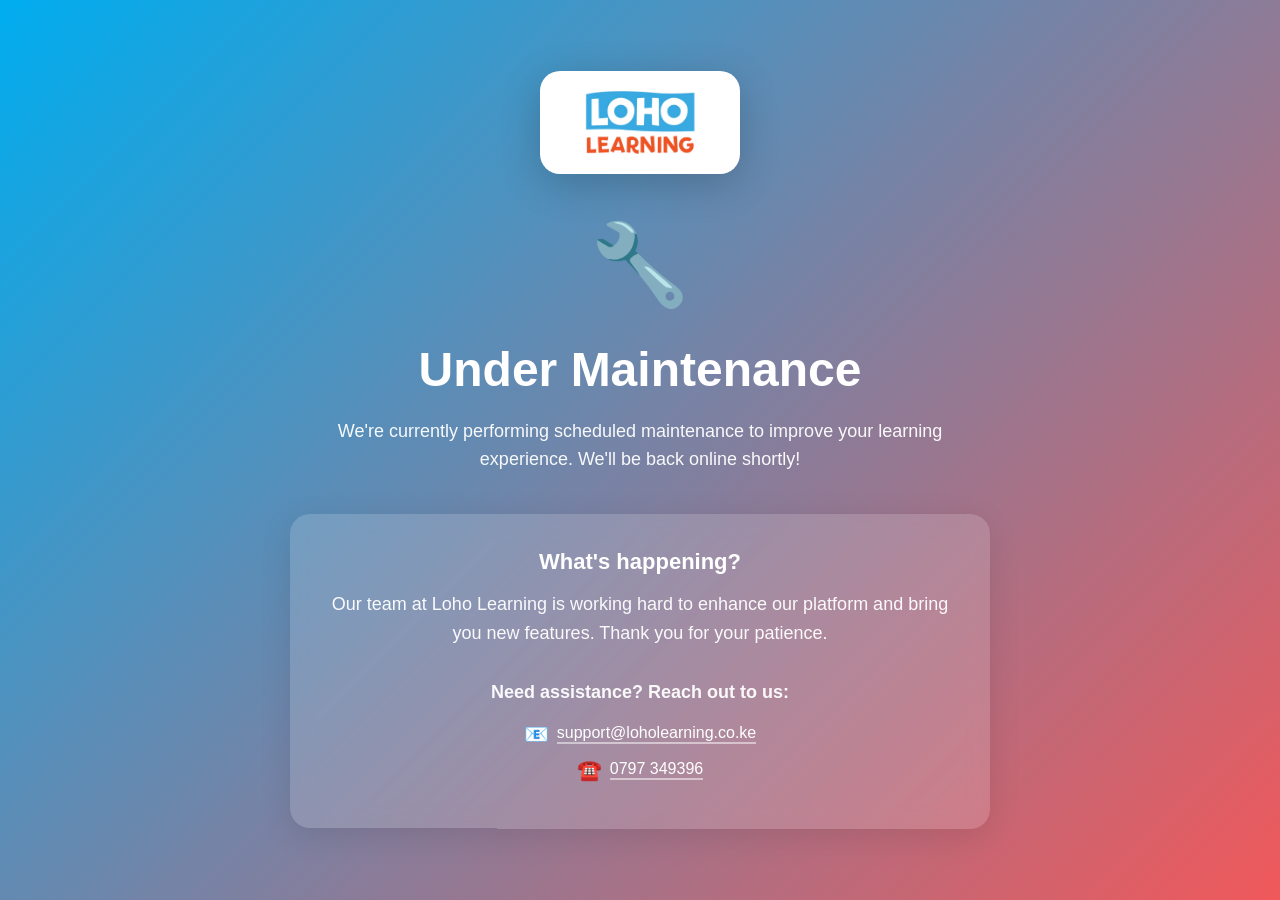
<file: index111.html>
<!DOCTYPE html>
<html lang="en">
<head>
    <meta charset="UTF-8">
    <meta name="viewport" content="width=device-width, initial-scale=1.0">
    <title>Loho Learning - Under Maintenance</title>
    <style>
        * {
            margin: 0;
            padding: 0;
            box-sizing: border-box;
        }

        body {
            font-family: -apple-system, BlinkMacSystemFont, 'Segoe UI', Roboto, Oxygen, Ubuntu, Cantarell, sans-serif;
            background: linear-gradient(135deg, #00adef 0%, #f0585a 100%);
            min-height: 100vh;
            display: flex;
            align-items: center;
            justify-content: center;
            padding: 20px;
        }

        .container {
            text-align: center;
            color: white;
            max-width: 700px;
        }

        .logo-container {
            margin-bottom: 40px;
            animation: fadeIn 1s ease-in;
        }

        .logo {
            max-width: 200px;
            height: auto;
            background: white;
            padding: 20px;
            border-radius: 20px;
            box-shadow: 0 10px 40px rgba(0, 0, 0, 0.2);
        }

        @keyframes fadeIn {
            from {
                opacity: 0;
                transform: translateY(-20px);
            }
            to {
                opacity: 1;
                transform: translateY(0);
            }
        }

        .icon {
            font-size: 80px;
            margin-bottom: 30px;
            animation: float 3s ease-in-out infinite;
        }

        @keyframes float {
            0%, 100% {
                transform: translateY(0px);
            }
            50% {
                transform: translateY(-20px);
            }
        }

        h1 {
            font-size: 48px;
            margin-bottom: 20px;
            font-weight: 700;
        }

        p {
            font-size: 18px;
            margin-bottom: 30px;
            opacity: 0.95;
            line-height: 1.6;
        }

        .info {
            background: rgba(255, 255, 255, 0.15);
            backdrop-filter: blur(10px);
            border-radius: 20px;
            padding: 35px;
            margin-top: 40px;
            box-shadow: 0 8px 32px rgba(0, 0, 0, 0.1);
        }

        .info h2 {
            font-size: 22px;
            margin-bottom: 15px;
            font-weight: 600;
        }

        .contact {
            margin-top: 25px;
            font-size: 16px;
        }

        .contact-item {
            margin: 12px 0;
            display: flex;
            align-items: center;
            justify-content: center;
            gap: 8px;
        }

        .contact a {
            color: #fff;
            text-decoration: none;
            border-bottom: 2px solid rgba(255, 255, 255, 0.5);
            transition: all 0.3s;
            font-weight: 500;
        }

        .contact a:hover {
            border-color: #fff;
            transform: translateY(-2px);
        }

        .icon-small {
            font-size: 20px;
        }

        @media (max-width: 600px) {
            h1 {
                font-size: 36px;
            }
            .icon {
                font-size: 60px;
            }
            p {
                font-size: 16px;
            }
            .logo {
                max-width: 150px;
                padding: 15px;
            }
            .info {
                padding: 25px;
            }
        }
    </style>
</head>
<body>
    <div class="container">
        <div class="logo-container">
            <img src="public/uploads/settings/logo.png" alt="Loho Learning Logo" class="logo">
        </div>
        <div class="icon">🔧</div>
        <h1>Under Maintenance</h1>
        <p>We're currently performing scheduled maintenance to improve your learning experience. We'll be back online shortly!</p>
        
        <div class="info">
            <h2>What's happening?</h2>
            <p>Our team at Loho Learning is working hard to enhance our platform and bring you new features. Thank you for your patience.</p>
            <div class="contact">
                <p style="margin-bottom: 15px; font-weight: 600;">Need assistance? Reach out to us:</p>
                <div class="contact-item">
                    <span class="icon-small">📧</span>
                    <a href="mailto:support@loholearning.co.ke">support@loholearning.co.ke</a>
                </div>
                <div class="contact-item">
                    <span class="icon-small">☎️</span>
                    <a href="tel:+254797349396">0797 349396</a>
                </div>
            </div>
        </div>
    </div>
</body>
</html>
</file>
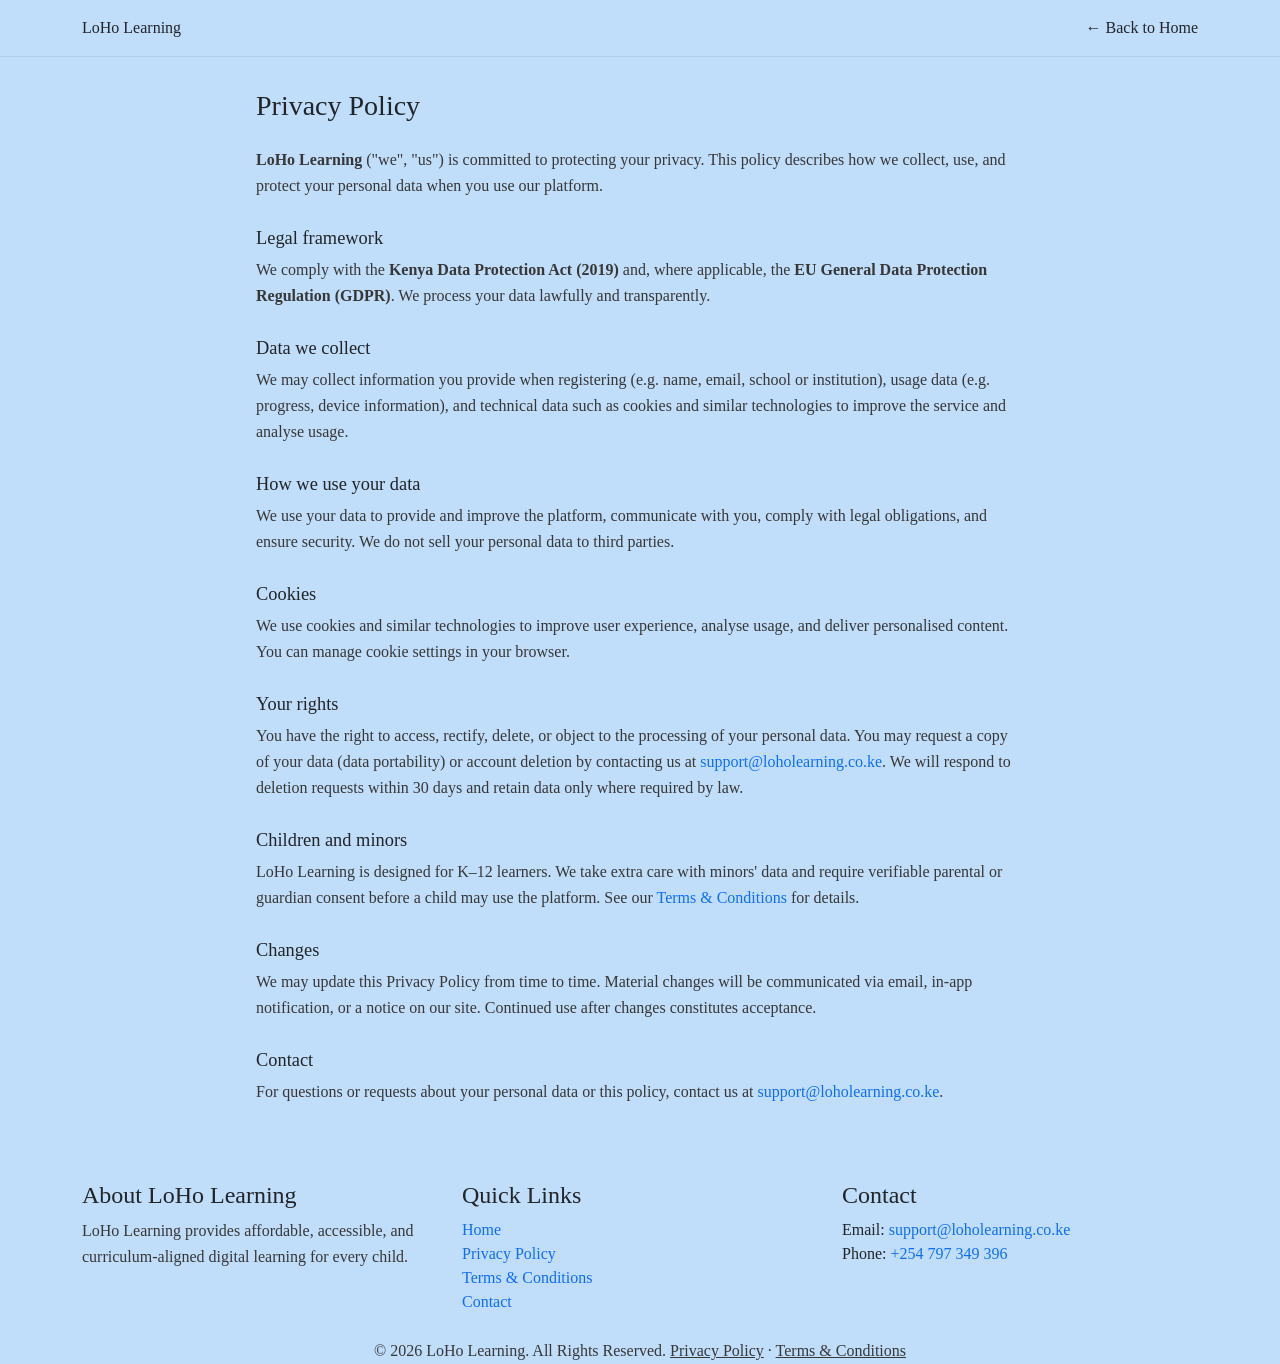
<file: privacy.html>
<!DOCTYPE html>
<html lang="en">
<head>
    <meta charset="utf-8">
    <meta name="viewport" content="width=device-width, initial-scale=1">
    <meta name="description" content="Privacy Policy for LoHo Learning.">
    <title>Privacy Policy | LoHo Learning</title>
    <link rel="icon" href="public/uploads/settings/favicon.png" type="image/png">
    <link rel="stylesheet" href="public/backend/css/themify-icons.css">
    <link rel="stylesheet" href="Modules/AoraPageBuilder/Resources/assets/css/fontawesome.css">
    <link rel="stylesheet" href="Modules/AoraPageBuilder/Resources/assets/css/bootstrap.min.css">
    <link rel="stylesheet" href="public/frontend/infixlmstheme/css/fontawesome.css?v=9.0.0">
    <link rel="stylesheet" href="public/frontend/infixlmstheme/css/app.css">
    <link rel="stylesheet" href="public/frontend/infixlmstheme/css/frontend_style.css">
    <link rel="stylesheet" href="public/frontend/infixlmstheme/css/custom.css">
    <style>
        body { background: #C0DDF9; }
        .legal-page { max-width: 800px; margin: 0 auto; padding: 2rem 1rem 4rem; }
        .legal-page h1 { margin-bottom: 1.5rem; font-size: 1.75rem; }
        .legal-page h2 { margin-top: 1.75rem; margin-bottom: 0.5rem; font-size: 1.15rem; }
        .legal-page p { margin-bottom: 0.75rem; }
        .legal-header { background: #C0DDF9; border-bottom: 1px solid rgba(0,0,0,.08); padding: 1rem 0; }
        .legal-header .container { display: flex; align-items: center; justify-content: space-between; flex-wrap: wrap; gap: 0.5rem; }
        .legal-header a { color: inherit; text-decoration: none; }
        .legal-header a:hover { text-decoration: underline; }
        .footer-area { background: #C0DDF9 !important; }
    </style>
</head>
<body>
    <header class="legal-header">
        <div class="container">
            <a href="index.html">LoHo Learning</a>
            <a href="index.html">← Back to Home</a>
        </div>
    </header>

    <main class="legal-page">
        <h1>Privacy Policy</h1>
        <p><strong>LoHo Learning</strong> ("we", "us") is committed to protecting your privacy. This policy describes how we collect, use, and protect your personal data when you use our platform.</p>

        <h2>Legal framework</h2>
        <p>We comply with the <strong>Kenya Data Protection Act (2019)</strong> and, where applicable, the <strong>EU General Data Protection Regulation (GDPR)</strong>. We process your data lawfully and transparently.</p>

        <h2>Data we collect</h2>
        <p>We may collect information you provide when registering (e.g. name, email, school or institution), usage data (e.g. progress, device information), and technical data such as cookies and similar technologies to improve the service and analyse usage.</p>

        <h2>How we use your data</h2>
        <p>We use your data to provide and improve the platform, communicate with you, comply with legal obligations, and ensure security. We do not sell your personal data to third parties.</p>

        <h2>Cookies</h2>
        <p>We use cookies and similar technologies to improve user experience, analyse usage, and deliver personalised content. You can manage cookie settings in your browser.</p>

        <h2>Your rights</h2>
        <p>You have the right to access, rectify, delete, or object to the processing of your personal data. You may request a copy of your data (data portability) or account deletion by contacting us at <a href="mailto:support@loholearning.co.ke">support@loholearning.co.ke</a>. We will respond to deletion requests within 30 days and retain data only where required by law.</p>

        <h2>Children and minors</h2>
        <p>LoHo Learning is designed for K–12 learners. We take extra care with minors' data and require verifiable parental or guardian consent before a child may use the platform. See our <a href="terms.html">Terms &amp; Conditions</a> for details.</p>

        <h2>Changes</h2>
        <p>We may update this Privacy Policy from time to time. Material changes will be communicated via email, in-app notification, or a notice on our site. Continued use after changes constitutes acceptance.</p>

        <h2>Contact</h2>
        <p>For questions or requests about your personal data or this policy, contact us at <a href="mailto:support@loholearning.co.ke">support@loholearning.co.ke</a>.</p>
    </main>

    <footer class="footer-area">
        <div class="container">
            <div class="row">
                <div class="col-lg-4 col-md-6">
                    <div class="footer-widget">
                        <h4>About LoHo Learning</h4>
                        <p>LoHo Learning provides affordable, accessible, and curriculum-aligned digital learning for every child.</p>
                    </div>
                </div>
                <div class="col-lg-4 col-md-6">
                    <div class="footer-widget">
                        <h4>Quick Links</h4>
                        <ul class="footer-links">
                            <li><a href="index.html">Home</a></li>
                            <li><a href="privacy.html">Privacy Policy</a></li>
                            <li><a href="terms.html">Terms &amp; Conditions</a></li>
                            <li><a href="mailto:support@loholearning.co.ke">Contact</a></li>
                        </ul>
                    </div>
                </div>
                <div class="col-lg-4 col-md-6">
                    <div class="footer-widget">
                        <h4>Contact</h4>
                        <ul class="footer-contact">
                            <li>Email: <a href="mailto:support@loholearning.co.ke">support@loholearning.co.ke</a></li>
                            <li>Phone: <a href="tel:+254790358301">+254 797 349 396</a></li>
                        </ul>
                    </div>
                </div>
            </div>
            <div class="footer-bottom text-center mt-4">
                <p>&copy; <script>document.write(new Date().getFullYear());</script> LoHo Learning. All Rights Reserved. <a href="privacy.html" class="text-reset text-decoration-underline">Privacy Policy</a> &middot; <a href="terms.html" class="text-reset text-decoration-underline">Terms &amp; Conditions</a></p>
            </div>
        </div>
    </footer>
</body>
</html>
</file>
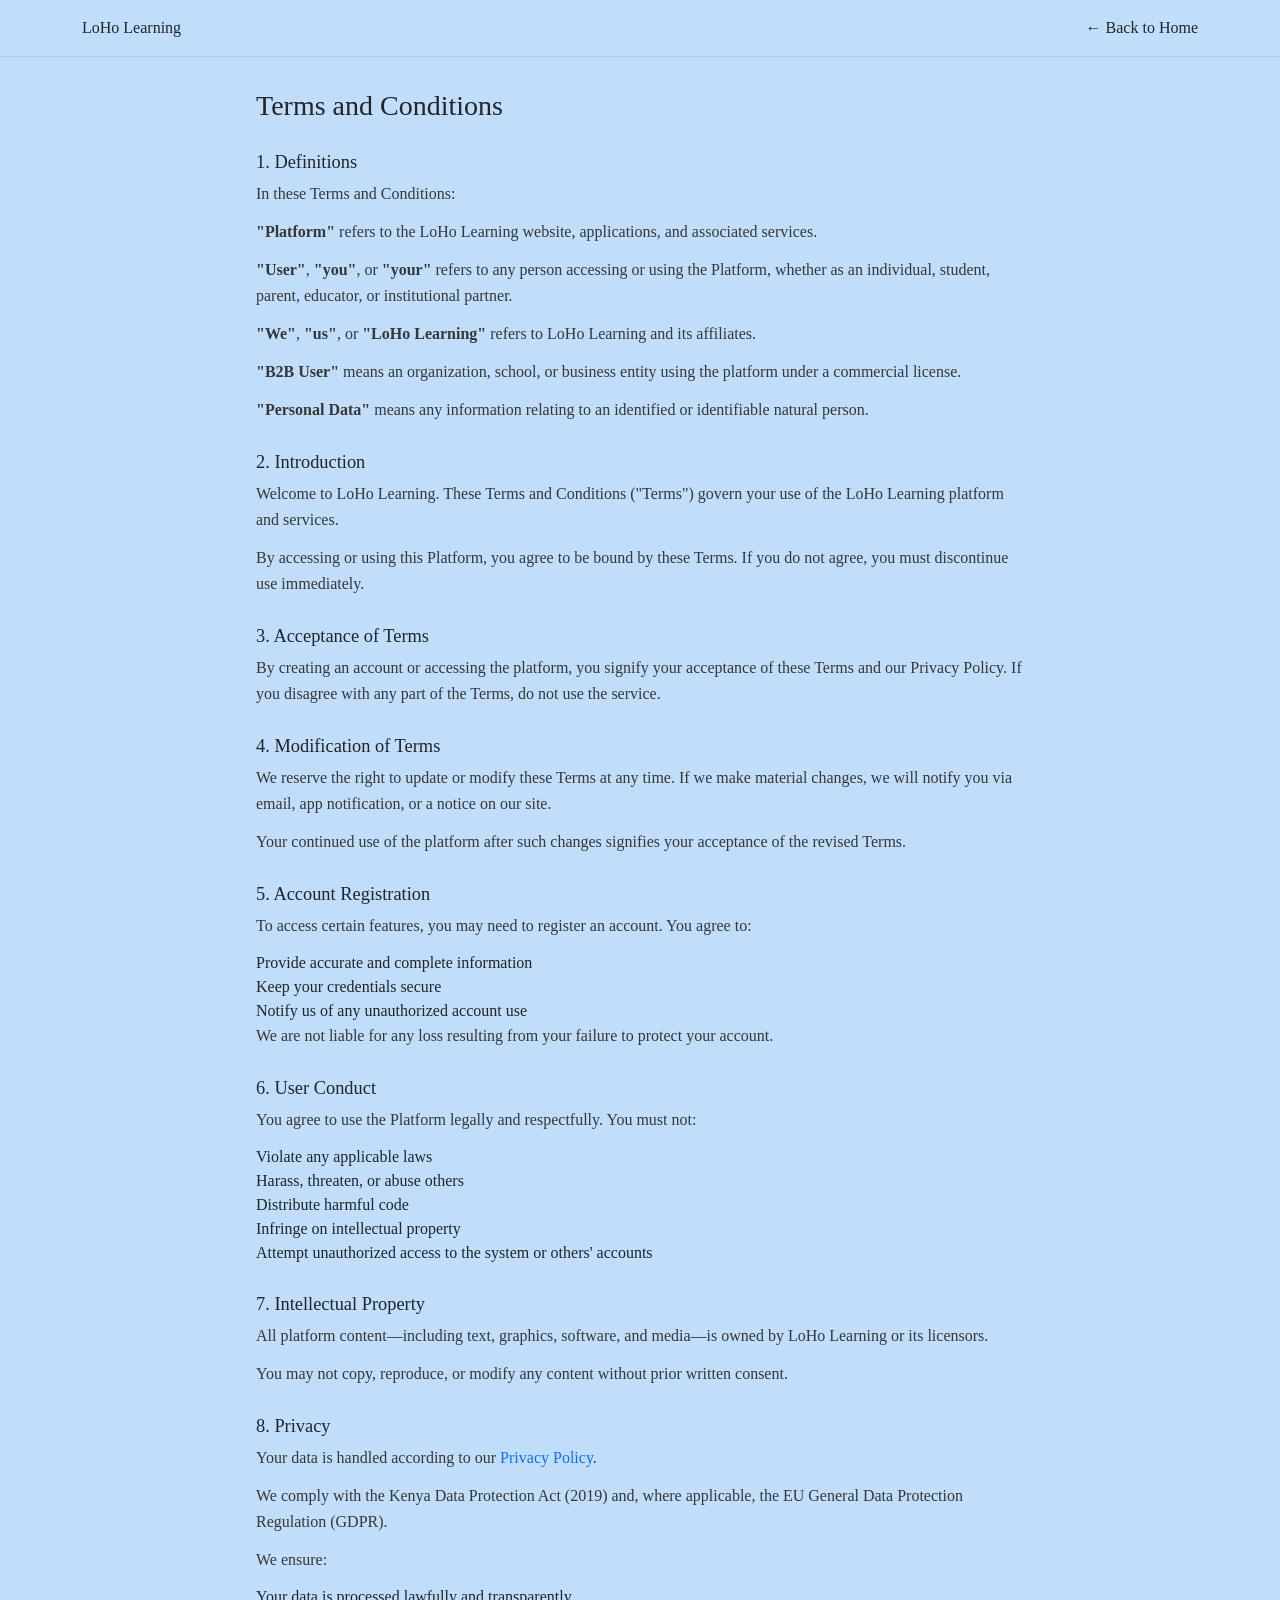
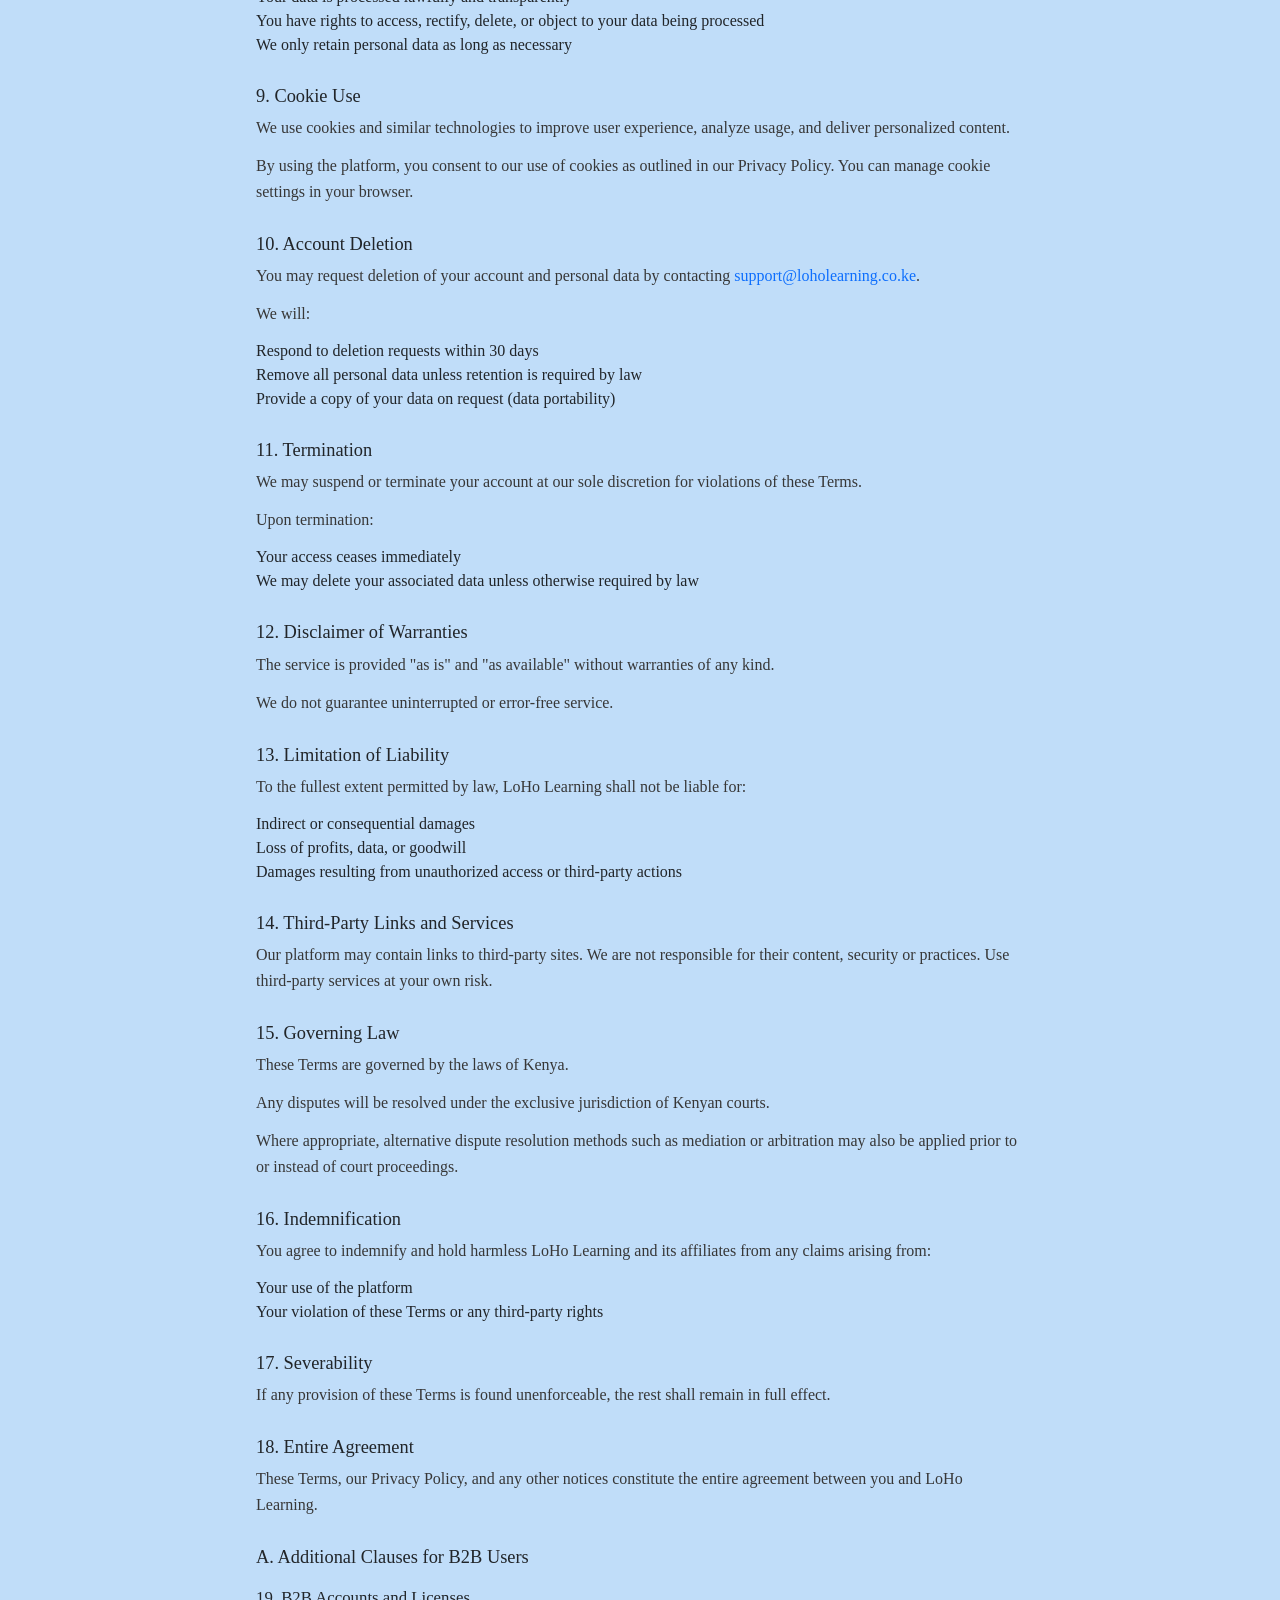
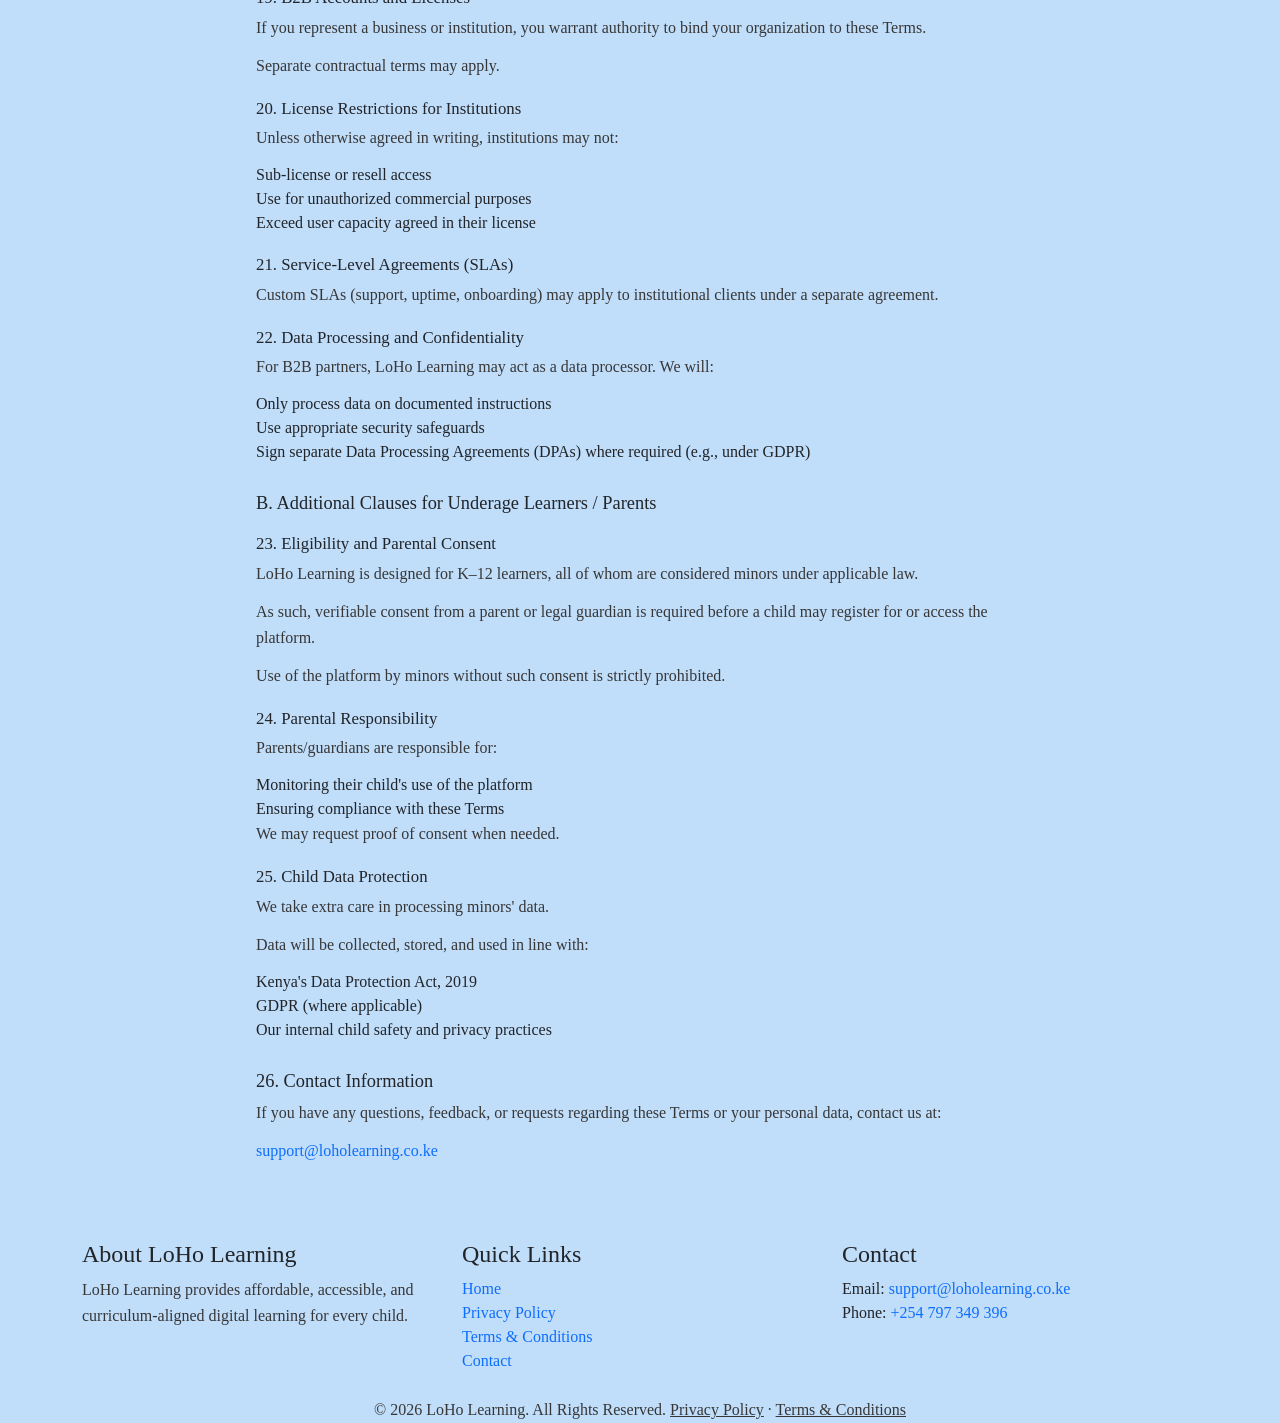
<file: terms.html>
<!DOCTYPE html>
<html lang="en">
<head>
    <meta charset="utf-8">
    <meta name="viewport" content="width=device-width, initial-scale=1">
    <meta name="description" content="Terms and Conditions for LoHo Learning.">
    <title>Terms &amp; Conditions | LoHo Learning</title>
    <link rel="icon" href="public/uploads/settings/favicon.png" type="image/png">
    <link rel="stylesheet" href="public/backend/css/themify-icons.css">
    <link rel="stylesheet" href="Modules/AoraPageBuilder/Resources/assets/css/fontawesome.css">
    <link rel="stylesheet" href="Modules/AoraPageBuilder/Resources/assets/css/bootstrap.min.css">
    <link rel="stylesheet" href="public/frontend/infixlmstheme/css/fontawesome.css?v=9.0.0">
    <link rel="stylesheet" href="public/frontend/infixlmstheme/css/app.css">
    <link rel="stylesheet" href="public/frontend/infixlmstheme/css/frontend_style.css">
    <link rel="stylesheet" href="public/frontend/infixlmstheme/css/custom.css">
    <style>
        body { background: #C0DDF9; }
        .legal-page { max-width: 800px; margin: 0 auto; padding: 2rem 1rem 4rem; }
        .legal-page h1 { margin-bottom: 1.5rem; font-size: 1.75rem; }
        .legal-page h2 { margin-top: 1.75rem; margin-bottom: 0.5rem; font-size: 1.15rem; }
        .legal-page h3 { margin-top: 1.25rem; margin-bottom: 0.4rem; font-size: 1.05rem; }
        .legal-page p { margin-bottom: 0.75rem; }
        .legal-page .lead { font-size: 1rem; }
        .legal-header { background: #C0DDF9; border-bottom: 1px solid rgba(0,0,0,.08); padding: 1rem 0; }
        .legal-header .container { display: flex; align-items: center; justify-content: space-between; flex-wrap: wrap; gap: 0.5rem; }
        .legal-header a { color: inherit; text-decoration: none; }
        .legal-header a:hover { text-decoration: underline; }
        .footer-area { background: #C0DDF9 !important; }
    </style>
</head>
<body>
    <header class="legal-header">
        <div class="container">
            <a href="index.html">LoHo Learning</a>
            <a href="index.html">← Back to Home</a>
        </div>
    </header>

    <main class="legal-page">
        <h1>Terms and Conditions</h1>

        <h2>1. Definitions</h2>
        <p>In these Terms and Conditions:</p>
        <p><strong>"Platform"</strong> refers to the LoHo Learning website, applications, and associated services.</p>
        <p><strong>"User"</strong>, <strong>"you"</strong>, or <strong>"your"</strong> refers to any person accessing or using the Platform, whether as an individual, student, parent, educator, or institutional partner.</p>
        <p><strong>"We"</strong>, <strong>"us"</strong>, or <strong>"LoHo Learning"</strong> refers to LoHo Learning and its affiliates.</p>
        <p><strong>"B2B User"</strong> means an organization, school, or business entity using the platform under a commercial license.</p>
        <p><strong>"Personal Data"</strong> means any information relating to an identified or identifiable natural person.</p>

        <h2>2. Introduction</h2>
        <p>Welcome to LoHo Learning. These Terms and Conditions ("Terms") govern your use of the LoHo Learning platform and services.</p>
        <p>By accessing or using this Platform, you agree to be bound by these Terms. If you do not agree, you must discontinue use immediately.</p>

        <h2>3. Acceptance of Terms</h2>
        <p>By creating an account or accessing the platform, you signify your acceptance of these Terms and our Privacy Policy. If you disagree with any part of the Terms, do not use the service.</p>

        <h2>4. Modification of Terms</h2>
        <p>We reserve the right to update or modify these Terms at any time. If we make material changes, we will notify you via email, app notification, or a notice on our site.</p>
        <p>Your continued use of the platform after such changes signifies your acceptance of the revised Terms.</p>

        <h2>5. Account Registration</h2>
        <p>To access certain features, you may need to register an account. You agree to:</p>
        <ul>
            <li>Provide accurate and complete information</li>
            <li>Keep your credentials secure</li>
            <li>Notify us of any unauthorized account use</li>
        </ul>
        <p>We are not liable for any loss resulting from your failure to protect your account.</p>

        <h2>6. User Conduct</h2>
        <p>You agree to use the Platform legally and respectfully. You must not:</p>
        <ul>
            <li>Violate any applicable laws</li>
            <li>Harass, threaten, or abuse others</li>
            <li>Distribute harmful code</li>
            <li>Infringe on intellectual property</li>
            <li>Attempt unauthorized access to the system or others' accounts</li>
        </ul>

        <h2>7. Intellectual Property</h2>
        <p>All platform content—including text, graphics, software, and media—is owned by LoHo Learning or its licensors.</p>
        <p>You may not copy, reproduce, or modify any content without prior written consent.</p>

        <h2>8. Privacy</h2>
        <p>Your data is handled according to our <a href="privacy.html">Privacy Policy</a>.</p>
        <p>We comply with the Kenya Data Protection Act (2019) and, where applicable, the EU General Data Protection Regulation (GDPR).</p>
        <p>We ensure:</p>
        <ul>
            <li>Your data is processed lawfully and transparently</li>
            <li>You have rights to access, rectify, delete, or object to your data being processed</li>
            <li>We only retain personal data as long as necessary</li>
        </ul>

        <h2>9. Cookie Use</h2>
        <p>We use cookies and similar technologies to improve user experience, analyze usage, and deliver personalized content.</p>
        <p>By using the platform, you consent to our use of cookies as outlined in our Privacy Policy. You can manage cookie settings in your browser.</p>

        <h2>10. Account Deletion</h2>
        <p>You may request deletion of your account and personal data by contacting <a href="mailto:support@loholearning.co.ke">support@loholearning.co.ke</a>.</p>
        <p>We will:</p>
        <ul>
            <li>Respond to deletion requests within 30 days</li>
            <li>Remove all personal data unless retention is required by law</li>
            <li>Provide a copy of your data on request (data portability)</li>
        </ul>

        <h2>11. Termination</h2>
        <p>We may suspend or terminate your account at our sole discretion for violations of these Terms.</p>
        <p>Upon termination:</p>
        <ul>
            <li>Your access ceases immediately</li>
            <li>We may delete your associated data unless otherwise required by law</li>
        </ul>

        <h2>12. Disclaimer of Warranties</h2>
        <p>The service is provided "as is" and "as available" without warranties of any kind.</p>
        <p>We do not guarantee uninterrupted or error-free service.</p>

        <h2>13. Limitation of Liability</h2>
        <p>To the fullest extent permitted by law, LoHo Learning shall not be liable for:</p>
        <ul>
            <li>Indirect or consequential damages</li>
            <li>Loss of profits, data, or goodwill</li>
            <li>Damages resulting from unauthorized access or third-party actions</li>
        </ul>

        <h2>14. Third-Party Links and Services</h2>
        <p>Our platform may contain links to third-party sites. We are not responsible for their content, security or practices. Use third-party services at your own risk.</p>

        <h2>15. Governing Law</h2>
        <p>These Terms are governed by the laws of Kenya.</p>
        <p>Any disputes will be resolved under the exclusive jurisdiction of Kenyan courts.</p>
        <p>Where appropriate, alternative dispute resolution methods such as mediation or arbitration may also be applied prior to or instead of court proceedings.</p>

        <h2>16. Indemnification</h2>
        <p>You agree to indemnify and hold harmless LoHo Learning and its affiliates from any claims arising from:</p>
        <ul>
            <li>Your use of the platform</li>
            <li>Your violation of these Terms or any third-party rights</li>
        </ul>

        <h2>17. Severability</h2>
        <p>If any provision of these Terms is found unenforceable, the rest shall remain in full effect.</p>

        <h2>18. Entire Agreement</h2>
        <p>These Terms, our Privacy Policy, and any other notices constitute the entire agreement between you and LoHo Learning.</p>

        <h2>A. Additional Clauses for B2B Users</h2>

        <h3>19. B2B Accounts and Licenses</h3>
        <p>If you represent a business or institution, you warrant authority to bind your organization to these Terms.</p>
        <p>Separate contractual terms may apply.</p>

        <h3>20. License Restrictions for Institutions</h3>
        <p>Unless otherwise agreed in writing, institutions may not:</p>
        <ul>
            <li>Sub-license or resell access</li>
            <li>Use for unauthorized commercial purposes</li>
            <li>Exceed user capacity agreed in their license</li>
        </ul>

        <h3>21. Service-Level Agreements (SLAs)</h3>
        <p>Custom SLAs (support, uptime, onboarding) may apply to institutional clients under a separate agreement.</p>

        <h3>22. Data Processing and Confidentiality</h3>
        <p>For B2B partners, LoHo Learning may act as a data processor. We will:</p>
        <ul>
            <li>Only process data on documented instructions</li>
            <li>Use appropriate security safeguards</li>
            <li>Sign separate Data Processing Agreements (DPAs) where required (e.g., under GDPR)</li>
        </ul>

        <h2>B. Additional Clauses for Underage Learners / Parents</h2>

        <h3>23. Eligibility and Parental Consent</h3>
        <p>LoHo Learning is designed for K–12 learners, all of whom are considered minors under applicable law.</p>
        <p>As such, verifiable consent from a parent or legal guardian is required before a child may register for or access the platform.</p>
        <p>Use of the platform by minors without such consent is strictly prohibited.</p>

        <h3>24. Parental Responsibility</h3>
        <p>Parents/guardians are responsible for:</p>
        <ul>
            <li>Monitoring their child's use of the platform</li>
            <li>Ensuring compliance with these Terms</li>
        </ul>
        <p>We may request proof of consent when needed.</p>

        <h3>25. Child Data Protection</h3>
        <p>We take extra care in processing minors' data.</p>
        <p>Data will be collected, stored, and used in line with:</p>
        <ul>
            <li>Kenya's Data Protection Act, 2019</li>
            <li>GDPR (where applicable)</li>
            <li>Our internal child safety and privacy practices</li>
        </ul>

        <h2>26. Contact Information</h2>
        <p>If you have any questions, feedback, or requests regarding these Terms or your personal data, contact us at:</p>
        <p><a href="mailto:support@loholearning.co.ke">support@loholearning.co.ke</a></p>
    </main>

    <footer class="footer-area">
        <div class="container">
            <div class="row">
                <div class="col-lg-4 col-md-6">
                    <div class="footer-widget">
                        <h4>About LoHo Learning</h4>
                        <p>LoHo Learning provides affordable, accessible, and curriculum-aligned digital learning for every child.</p>
                    </div>
                </div>
                <div class="col-lg-4 col-md-6">
                    <div class="footer-widget">
                        <h4>Quick Links</h4>
                        <ul class="footer-links">
                            <li><a href="index.html">Home</a></li>
                            <li><a href="privacy.html">Privacy Policy</a></li>
                            <li><a href="terms.html">Terms &amp; Conditions</a></li>
                            <li><a href="mailto:support@loholearning.co.ke">Contact</a></li>
                        </ul>
                    </div>
                </div>
                <div class="col-lg-4 col-md-6">
                    <div class="footer-widget">
                        <h4>Contact</h4>
                        <ul class="footer-contact">
                            <li>Email: <a href="mailto:support@loholearning.co.ke">support@loholearning.co.ke</a></li>
                            <li>Phone: <a href="tel:+254790358301">+254 797 349 396</a></li>
                        </ul>
                    </div>
                </div>
            </div>
            <div class="footer-bottom text-center mt-4">
                <p>&copy; <script>document.write(new Date().getFullYear());</script> LoHo Learning. All Rights Reserved. <a href="privacy.html" class="text-reset text-decoration-underline">Privacy Policy</a> &middot; <a href="terms.html" class="text-reset text-decoration-underline">Terms &amp; Conditions</a></p>
            </div>
        </div>
    </footer>
</body>
</html>
</file>
<file: public/backend/css/themify-icons.css>
@font-face {
    font-family: 'themify';
    src: url('../fonts/themify.eot?-fvbane');
    src: url('../fonts/themify.eot?#iefix-fvbane') format('embedded-opentype'), url('../fonts/themify.woff?-fvbane') format('woff'), url('../fonts/themify.ttf?-fvbane') format('truetype'), url('../fonts/themify.svg?-fvbane#themify') format('svg');
    font-weight: normal;
    font-style: normal;
}

[class^="ti-"],
[class*=" ti-"] {
    font-family: 'themify';
    speak: none;
    font-style: normal;
    font-weight: normal;
    font-variant: normal;
    text-transform: none;
    line-height: 1;
    /* Better Font Rendering =========== */
    -webkit-font-smoothing: antialiased;
    -moz-osx-font-smoothing: grayscale;
}

.ti-wand:before {
    content: "\e600";
}

.ti-volume:before {
    content: "\e601";
}

.ti-user:before {
    content: "\e602";
}

.ti-unlock:before {
    content: "\e603";
}

.ti-unlink:before {
    content: "\e604";
}

.ti-trash:before {
    content: "\e605";
}

.ti-thought:before {
    content: "\e606";
}

.ti-target:before {
    content: "\e607";
}

.ti-tag:before {
    content: "\e608";
}

.ti-tablet:before {
    content: "\e609";
}

.ti-star:before {
    content: "\e60a";
}

.ti-spray:before {
    content: "\e60b";
}

.ti-signal:before {
    content: "\e60c";
}

.ti-shopping-cart:before {
    content: "\e60d";
}

.ti-shopping-cart-full:before {
    content: "\e60e";
}

.ti-settings:before {
    content: "\e60f";
}

.ti-search:before {
    content: "\e610";
}

.ti-zoom-in:before {
    content: "\e611";
}

.ti-zoom-out:before {
    content: "\e612";
}

.ti-cut:before {
    content: "\e613";
}

.ti-ruler:before {
    content: "\e614";
}

.ti-ruler-pencil:before {
    content: "\e615";
}

.ti-ruler-alt:before {
    content: "\e616";
}

.ti-bookmark:before {
    content: "\e617";
}

.ti-bookmark-alt:before {
    content: "\e618";
}

.ti-reload:before {
    content: "\e619";
}

.ti-plus:before {
    content: "\e61a";
}

.ti-pin:before {
    content: "\e61b";
}

.ti-pencil:before {
    content: "\e61c";
}

.ti-pencil-alt:before {
    content: "\e61d";
}

.ti-paint-roller:before {
    content: "\e61e";
}

.ti-paint-bucket:before {
    content: "\e61f";
}

.ti-na:before {
    content: "\e620";
}

.ti-mobile:before {
    content: "\e621";
}

.ti-minus:before {
    content: "\e622";
}

.ti-medall:before {
    content: "\e623";
}

.ti-medall-alt:before {
    content: "\e624";
}

.ti-marker:before {
    content: "\e625";
}

.ti-marker-alt:before {
    content: "\e626";
}

.ti-arrow-up:before {
    content: "\e627";
}

.ti-arrow-right:before {
    content: "\e628";
}

.ti-arrow-left:before {
    content: "\e629";
}

.ti-arrow-down:before {
    content: "\e62a";
}

.ti-lock:before {
    content: "\e62b";
}

.ti-location-arrow:before {
    content: "\e62c";
}

.ti-link:before {
    content: "\e62d";
}

.ti-layout:before {
    content: "\e62e";
}

.ti-layers:before {
    content: "\e62f";
}

.ti-layers-alt:before {
    content: "\e630";
}

.ti-key:before {
    content: "\e631";
}

.ti-import:before {
    content: "\e632";
}

.ti-image:before {
    content: "\e633";
}

.ti-heart:before {
    content: "\e634";
}

.ti-heart-broken:before {
    content: "\e635";
}

.ti-hand-stop:before {
    content: "\e636";
}

.ti-hand-open:before {
    content: "\e637";
}

.ti-hand-drag:before {
    content: "\e638";
}

.ti-folder:before {
    content: "\e639";
}

.ti-flag:before {
    content: "\e63a";
}

.ti-flag-alt:before {
    content: "\e63b";
}

.ti-flag-alt-2:before {
    content: "\e63c";
}

.ti-eye:before {
    content: "\e63d";
}

.ti-export:before {
    content: "\e63e";
}

.ti-exchange-vertical:before {
    content: "\e63f";
}

.ti-desktop:before {
    content: "\e640";
}

.ti-cup:before {
    content: "\e641";
}

.ti-crown:before {
    content: "\e642";
}

.ti-comments:before {
    content: "\e643";
}

.ti-comment:before {
    content: "\e644";
}

.ti-comment-alt:before {
    content: "\e645";
}

.ti-close:before {
    content: "\e646";
}

.ti-clip:before {
    content: "\e647";
}

.ti-angle-up:before {
    content: "\e648";
}

.ti-angle-right:before {
    content: "\e649";
}

.ti-angle-left:before {
    content: "\e64a";
}

.ti-angle-down:before {
    content: "\e64b";
}

.ti-check:before {
    content: "\e64c";
}

.ti-check-box:before {
    content: "\e64d";
}

.ti-camera:before {
    content: "\e64e";
}

.ti-announcement:before {
    content: "\e64f";
}

.ti-brush:before {
    content: "\e650";
}

.ti-briefcase:before {
    content: "\e651";
}

.ti-bolt:before {
    content: "\e652";
}

.ti-bolt-alt:before {
    content: "\e653";
}

.ti-blackboard:before {
    content: "\e654";
}

.ti-bag:before {
    content: "\e655";
}

.ti-move:before {
    content: "\e656";
}

.ti-arrows-vertical:before {
    content: "\e657";
}

.ti-arrows-horizontal:before {
    content: "\e658";
}

.ti-fullscreen:before {
    content: "\e659";
}

.ti-arrow-top-right:before {
    content: "\e65a";
}

.ti-arrow-top-left:before {
    content: "\e65b";
}

.ti-arrow-circle-up:before {
    content: "\e65c";
}

.ti-arrow-circle-right:before {
    content: "\e65d";
}

.ti-arrow-circle-left:before {
    content: "\e65e";
}

.ti-arrow-circle-down:before {
    content: "\e65f";
}

.ti-angle-double-up:before {
    content: "\e660";
}

.ti-angle-double-right:before {
    content: "\e661";
}

.ti-angle-double-left:before {
    content: "\e662";
}

.ti-angle-double-down:before {
    content: "\e663";
}

.ti-zip:before {
    content: "\e664";
}

.ti-world:before {
    content: "\e665";
}

.ti-wheelchair:before {
    content: "\e666";
}

.ti-view-list:before {
    content: "\e667";
}

.ti-view-list-alt:before {
    content: "\e668";
}

.ti-view-grid:before {
    content: "\e669";
}

.ti-uppercase:before {
    content: "\e66a";
}

.ti-upload:before {
    content: "\e66b";
}

.ti-underline:before {
    content: "\e66c";
}

.ti-truck:before {
    content: "\e66d";
}

.ti-timer:before {
    content: "\e66e";
}

.ti-ticket:before {
    content: "\e66f";
}

.ti-thumb-up:before {
    content: "\e670";
}

.ti-thumb-down:before {
    content: "\e671";
}

.ti-text:before {
    content: "\e672";
}

.ti-stats-up:before {
    content: "\e673";
}

.ti-stats-down:before {
    content: "\e674";
}

.ti-split-v:before {
    content: "\e675";
}

.ti-split-h:before {
    content: "\e676";
}

.ti-smallcap:before {
    content: "\e677";
}

.ti-shine:before {
    content: "\e678";
}

.ti-shift-right:before {
    content: "\e679";
}

.ti-shift-left:before {
    content: "\e67a";
}

.ti-shield:before {
    content: "\e67b";
}

.ti-notepad:before {
    content: "\e67c";
}

.ti-server:before {
    content: "\e67d";
}

.ti-quote-right:before {
    content: "\e67e";
}

.ti-quote-left:before {
    content: "\e67f";
}

.ti-pulse:before {
    content: "\e680";
}

.ti-printer:before {
    content: "\e681";
}

.ti-power-off:before {
    content: "\e682";
}

.ti-plug:before {
    content: "\e683";
}

.ti-pie-chart:before {
    content: "\e684";
}

.ti-paragraph:before {
    content: "\e685";
}

.ti-panel:before {
    content: "\e686";
}

.ti-package:before {
    content: "\e687";
}

.ti-music:before {
    content: "\e688";
}

.ti-music-alt:before {
    content: "\e689";
}

.ti-mouse:before {
    content: "\e68a";
}

.ti-mouse-alt:before {
    content: "\e68b";
}

.ti-money:before {
    content: "\e68c";
}

.ti-microphone:before {
    content: "\e68d";
}

.ti-menu:before {
    content: "\e68e";
}

.ti-menu-alt:before {
    content: "\e68f";
}

.ti-map:before {
    content: "\e690";
}

.ti-map-alt:before {
    content: "\e691";
}

.ti-loop:before {
    content: "\e692";
}

.ti-location-pin:before {
    content: "\e693";
}

.ti-list:before {
    content: "\e694";
}

.ti-light-bulb:before {
    content: "\e695";
}

.ti-Italic:before {
    content: "\e696";
}

.ti-info:before {
    content: "\e697";
}

.ti-infinite:before {
    content: "\e698";
}

.ti-id-badge:before {
    content: "\e699";
}

.ti-hummer:before {
    content: "\e69a";
}

.ti-home:before {
    content: "\e69b";
}

.ti-help:before {
    content: "\e69c";
}

.ti-headphone:before {
    content: "\e69d";
}

.ti-harddrives:before {
    content: "\e69e";
}

.ti-harddrive:before {
    content: "\e69f";
}

.ti-gift:before {
    content: "\e6a0";
}

.ti-game:before {
    content: "\e6a1";
}

.ti-filter:before {
    content: "\e6a2";
}

.ti-files:before {
    content: "\e6a3";
}

.ti-file:before {
    content: "\e6a4";
}

.ti-eraser:before {
    content: "\e6a5";
}

.ti-envelope:before {
    content: "\e6a6";
}

.ti-download:before {
    content: "\e6a7";
}

.ti-direction:before {
    content: "\e6a8";
}

.ti-direction-alt:before {
    content: "\e6a9";
}

.ti-dashboard:before {
    content: "\e6aa";
}

.ti-control-stop:before {
    content: "\e6ab";
}

.ti-control-shuffle:before {
    content: "\e6ac";
}

.ti-control-play:before {
    content: "\e6ad";
}

.ti-control-pause:before {
    content: "\e6ae";
}

.ti-control-forward:before {
    content: "\e6af";
}

.ti-control-backward:before {
    content: "\e6b0";
}

.ti-cloud:before {
    content: "\e6b1";
}

.ti-cloud-up:before {
    content: "\e6b2";
}

.ti-cloud-down:before {
    content: "\e6b3";
}

.ti-clipboard:before {
    content: "\e6b4";
}

.ti-car:before {
    content: "\e6b5";
}

.ti-calendar:before {
    content: "\e6b6";
}

.ti-book:before {
    content: "\e6b7";
}

.ti-bell:before {
    content: "\e6b8";
}

.ti-basketball:before {
    content: "\e6b9";
}

.ti-bar-chart:before {
    content: "\e6ba";
}

.ti-bar-chart-alt:before {
    content: "\e6bb";
}

.ti-back-right:before {
    content: "\e6bc";
}

.ti-back-left:before {
    content: "\e6bd";
}

.ti-arrows-corner:before {
    content: "\e6be";
}

.ti-archive:before {
    content: "\e6bf";
}

.ti-anchor:before {
    content: "\e6c0";
}

.ti-align-right:before {
    content: "\e6c1";
}

.ti-align-left:before {
    content: "\e6c2";
}

.ti-align-justify:before {
    content: "\e6c3";
}

.ti-align-center:before {
    content: "\e6c4";
}

.ti-alert:before {
    content: "\e6c5";
}

.ti-alarm-clock:before {
    content: "\e6c6";
}

.ti-agenda:before {
    content: "\e6c7";
}

.ti-write:before {
    content: "\e6c8";
}

.ti-window:before {
    content: "\e6c9";
}

.ti-widgetized:before {
    content: "\e6ca";
}

.ti-widget:before {
    content: "\e6cb";
}

.ti-widget-alt:before {
    content: "\e6cc";
}

.ti-wallet:before {
    content: "\e6cd";
}

.ti-video-clapper:before {
    content: "\e6ce";
}

.ti-video-camera:before {
    content: "\e6cf";
}

.ti-vector:before {
    content: "\e6d0";
}

.ti-themify-logo:before {
    content: "\e6d1";
}

.ti-themify-favicon:before {
    content: "\e6d2";
}

.ti-themify-favicon-alt:before {
    content: "\e6d3";
}

.ti-support:before {
    content: "\e6d4";
}

.ti-stamp:before {
    content: "\e6d5";
}

.ti-split-v-alt:before {
    content: "\e6d6";
}

.ti-slice:before {
    content: "\e6d7";
}

.ti-shortcode:before {
    content: "\e6d8";
}

.ti-shift-right-alt:before {
    content: "\e6d9";
}

.ti-shift-left-alt:before {
    content: "\e6da";
}

.ti-ruler-alt-2:before {
    content: "\e6db";
}

.ti-receipt:before {
    content: "\e6dc";
}

.ti-pin2:before {
    content: "\e6dd";
}

.ti-pin-alt:before {
    content: "\e6de";
}

.ti-pencil-alt2:before {
    content: "\e6df";
}

.ti-palette:before {
    content: "\e6e0";
}

.ti-more:before {
    content: "\e6e1";
}

.ti-more-alt:before {
    content: "\e6e2";
}

.ti-microphone-alt:before {
    content: "\e6e3";
}

.ti-magnet:before {
    content: "\e6e4";
}

.ti-line-double:before {
    content: "\e6e5";
}

.ti-line-dotted:before {
    content: "\e6e6";
}

.ti-line-dashed:before {
    content: "\e6e7";
}

.ti-layout-width-full:before {
    content: "\e6e8";
}

.ti-layout-width-default:before {
    content: "\e6e9";
}

.ti-layout-width-default-alt:before {
    content: "\e6ea";
}

.ti-layout-tab:before {
    content: "\e6eb";
}

.ti-layout-tab-window:before {
    content: "\e6ec";
}

.ti-layout-tab-v:before {
    content: "\e6ed";
}

.ti-layout-tab-min:before {
    content: "\e6ee";
}

.ti-layout-slider:before {
    content: "\e6ef";
}

.ti-layout-slider-alt:before {
    content: "\e6f0";
}

.ti-layout-sidebar-right:before {
    content: "\e6f1";
}

.ti-layout-sidebar-none:before {
    content: "\e6f2";
}

.ti-layout-sidebar-left:before {
    content: "\e6f3";
}

.ti-layout-placeholder:before {
    content: "\e6f4";
}

.ti-layout-menu:before {
    content: "\e6f5";
}

.ti-layout-menu-v:before {
    content: "\e6f6";
}

.ti-layout-menu-separated:before {
    content: "\e6f7";
}

.ti-layout-menu-full:before {
    content: "\e6f8";
}

.ti-layout-media-right-alt:before {
    content: "\e6f9";
}

.ti-layout-media-right:before {
    content: "\e6fa";
}

.ti-layout-media-overlay:before {
    content: "\e6fb";
}

.ti-layout-media-overlay-alt:before {
    content: "\e6fc";
}

.ti-layout-media-overlay-alt-2:before {
    content: "\e6fd";
}

.ti-layout-media-left-alt:before {
    content: "\e6fe";
}

.ti-layout-media-left:before {
    content: "\e6ff";
}

.ti-layout-media-center-alt:before {
    content: "\e700";
}

.ti-layout-media-center:before {
    content: "\e701";
}

.ti-layout-list-thumb:before {
    content: "\e702";
}

.ti-layout-list-thumb-alt:before {
    content: "\e703";
}

.ti-layout-list-post:before {
    content: "\e704";
}

.ti-layout-list-large-image:before {
    content: "\e705";
}

.ti-layout-line-solid:before {
    content: "\e706";
}

.ti-layout-grid4:before {
    content: "\e707";
}

.ti-layout-grid3:before {
    content: "\e708";
}

.ti-layout-grid2:before {
    content: "\e709";
}

.ti-layout-grid2-thumb:before {
    content: "\e70a";
}

.ti-layout-cta-right:before {
    content: "\e70b";
}

.ti-layout-cta-left:before {
    content: "\e70c";
}

.ti-layout-cta-center:before {
    content: "\e70d";
}

.ti-layout-cta-btn-right:before {
    content: "\e70e";
}

.ti-layout-cta-btn-left:before {
    content: "\e70f";
}

.ti-layout-column4:before {
    content: "\e710";
}

.ti-layout-column3:before {
    content: "\e711";
}

.ti-layout-column2:before {
    content: "\e712";
}

.ti-layout-accordion-separated:before {
    content: "\e713";
}

.ti-layout-accordion-merged:before {
    content: "\e714";
}

.ti-layout-accordion-list:before {
    content: "\e715";
}

.ti-ink-pen:before {
    content: "\e716";
}

.ti-info-alt:before {
    content: "\e717";
}

.ti-help-alt:before {
    content: "\e718";
}

.ti-headphone-alt:before {
    content: "\e719";
}

.ti-hand-point-up:before {
    content: "\e71a";
}

.ti-hand-point-right:before {
    content: "\e71b";
}

.ti-hand-point-left:before {
    content: "\e71c";
}

.ti-hand-point-down:before {
    content: "\e71d";
}

.ti-gallery:before {
    content: "\e71e";
}

.ti-face-smile:before {
    content: "\e71f";
}

.ti-face-sad:before {
    content: "\e720";
}

.ti-credit-card:before {
    content: "\e721";
}

.ti-control-skip-forward:before {
    content: "\e722";
}

.ti-control-skip-backward:before {
    content: "\e723";
}

.ti-control-record:before {
    content: "\e724";
}

.ti-control-eject:before {
    content: "\e725";
}

.ti-comments-smiley:before {
    content: "\e726";
}

.ti-brush-alt:before {
    content: "\e727";
}

.ti-youtube:before {
    content: "\e728";
}

.ti-vimeo:before {
    content: "\e729";
}

.ti-twitter:before {
    content: "\e72a";
}

.ti-time:before {
    content: "\e72b";
}

.ti-tumblr:before {
    content: "\e72c";
}

.ti-skype:before {
    content: "\e72d";
}

.ti-share:before {
    content: "\e72e";
}

.ti-share-alt:before {
    content: "\e72f";
}

.ti-rocket:before {
    content: "\e730";
}

.ti-pinterest:before {
    content: "\e731";
}

.ti-new-window:before {
    content: "\e732";
}

.ti-microsoft:before {
    content: "\e733";
}

.ti-list-ol:before {
    content: "\e734";
}

.ti-linkedin:before {
    content: "\e735";
}

.ti-layout-sidebar-2:before {
    content: "\e736";
}

.ti-layout-grid4-alt:before {
    content: "\e737";
}

.ti-layout-grid3-alt:before {
    content: "\e738";
}

.ti-layout-grid2-alt:before {
    content: "\e739";
}

.ti-layout-column4-alt:before {
    content: "\e73a";
}

.ti-layout-column3-alt:before {
    content: "\e73b";
}

.ti-layout-column2-alt:before {
    content: "\e73c";
}

.ti-instagram:before {
    content: "\e73d";
}

.ti-google:before {
    content: "\e73e";
}

.ti-github:before {
    content: "\e73f";
}

.ti-flickr:before {
    content: "\e740";
}

.ti-facebook:before {
    content: "\e741";
}

.ti-dropbox:before {
    content: "\e742";
}

.ti-dribbble:before {
    content: "\e743";
}

.ti-apple:before {
    content: "\e744";
}

.ti-android:before {
    content: "\e745";
}

.ti-save:before {
    content: "\e746";
}

.ti-save-alt:before {
    content: "\e747";
}

.ti-yahoo:before {
    content: "\e748";
}

.ti-wordpress:before {
    content: "\e749";
}

.ti-vimeo-alt:before {
    content: "\e74a";
}

.ti-twitter-alt:before {
    content: "\e74b";
}

.ti-tumblr-alt:before {
    content: "\e74c";
}

.ti-trello:before {
    content: "\e74d";
}

.ti-stack-overflow:before {
    content: "\e74e";
}

.ti-soundcloud:before {
    content: "\e74f";
}

.ti-sharethis:before {
    content: "\e750";
}

.ti-sharethis-alt:before {
    content: "\e751";
}

.ti-reddit:before {
    content: "\e752";
}

.ti-pinterest-alt:before {
    content: "\e753";
}

.ti-microsoft-alt:before {
    content: "\e754";
}

.ti-linux:before {
    content: "\e755";
}

.ti-jsfiddle:before {
    content: "\e756";
}

.ti-joomla:before {
    content: "\e757";
}

.ti-html5:before {
    content: "\e758";
}

.ti-flickr-alt:before {
    content: "\e759";
}

.ti-email:before {
    content: "\e75a";
}

.ti-drupal:before {
    content: "\e75b";
}

.ti-dropbox-alt:before {
    content: "\e75c";
}

.ti-css3:before {
    content: "\e75d";
}

.ti-rss:before {
    content: "\e75e";
}

.ti-rss-alt:before {
    content: "\e75f";
}
</file>
<file: public/frontend/infixlmstheme/css/app.css>
.owl-carousel,
.owl-carousel .owl-item {
    -webkit-tap-highlight-color: transparent;
    position: relative
}

.owl-carousel {
    display: none;
    width: 100%;
    z-index: 1
}

.owl-carousel .owl-stage {
    position: relative;
    -ms-touch-action: pan-Y;
    -moz-backface-visibility: hidden
}

.owl-carousel .owl-stage:after {
    content: ".";
    display: block;
    clear: both;
    visibility: hidden;
    line-height: 0;
    height: 0
}

.owl-carousel .owl-stage-outer {
    position: relative;
    overflow: hidden;
    -webkit-transform: translateZ(0)
}

.owl-carousel .owl-item,
.owl-carousel .owl-wrapper {
    -webkit-backface-visibility: hidden;
    -moz-backface-visibility: hidden;
    -ms-backface-visibility: hidden;
    -webkit-transform: translateZ(0);
    -moz-transform: translateZ(0);
    -ms-transform: translateZ(0)
}

.owl-carousel .owl-item {
    min-height: 1px;
    float: left;
    -webkit-backface-visibility: hidden;
    -webkit-touch-callout: none
}

.owl-carousel .owl-item img {
    display: block;
    width: 100%
}

.owl-carousel .owl-dots.disabled,
.owl-carousel .owl-nav.disabled {
    display: none
}

.no-js .owl-carousel,
.owl-carousel.owl-loaded {
    display: block
}

.owl-carousel .owl-dot,
.owl-carousel .owl-nav .owl-next,
.owl-carousel .owl-nav .owl-prev {
    cursor: pointer;
    cursor: hand;
    -webkit-user-select: none;
    -moz-user-select: none;
    user-select: none
}

.owl-carousel.owl-loading {
    opacity: 0;
    display: block
}

.owl-carousel.owl-hidden {
    opacity: 0
}

.owl-carousel.owl-refresh .owl-item {
    visibility: hidden
}

.owl-carousel.owl-drag .owl-item {
    -webkit-user-select: none;
    -moz-user-select: none;
    user-select: none
}

.owl-carousel.owl-grab {
    cursor: move;
    cursor: -webkit-grab;
    cursor: grab
}

.owl-carousel.owl-rtl {
    direction: rtl
}

.owl-carousel.owl-rtl .owl-item {
    float: right
}

.owl-carousel .animated {
    -webkit-animation-duration: 1s;
    animation-duration: 1s;
    -webkit-animation-fill-mode: both;
    animation-fill-mode: both
}

.owl-carousel .owl-animated-in {
    z-index: 0
}

.owl-carousel .owl-animated-out {
    z-index: 1
}

.owl-carousel .fadeOut {
    -webkit-animation-name: fadeOut;
    animation-name: fadeOut
}

@-webkit-keyframes fadeOut {
    0% {
        opacity: 1
    }
    to {
        opacity: 0
    }
}

@keyframes fadeOut {
    0% {
        opacity: 1
    }
    to {
        opacity: 0
    }
}

.owl-height {
    transition: height .5s ease-in-out
}

.owl-carousel .owl-item .owl-lazy {
    opacity: 0;
    transition: opacity .4s ease
}

.owl-carousel .owl-item img.owl-lazy {
    transform-style: preserve-3d
}

.owl-carousel .owl-video-wrapper {
    position: relative;
    height: 100%;
    background: #000
}

.owl-carousel .owl-video-play-icon {
    position: absolute;
    height: 80px;
    width: 80px;
    left: 50%;
    top: 50%;
    margin-left: -40px;
    margin-top: -40px;
    background: url(owl.video.play.png) no-repeat;
    cursor: pointer;
    z-index: 1;
    -webkit-backface-visibility: hidden;
    transition: transform .1s ease
}

.owl-carousel .owl-video-play-icon:hover {
    transform: scale(1.3)
}

.owl-carousel .owl-video-playing .owl-video-play-icon,
.owl-carousel .owl-video-playing .owl-video-tn {
    display: none
}

.owl-carousel .owl-video-tn {
    opacity: 0;
    height: 100%;
    background-position: 50%;
    background-repeat: no-repeat;
    background-size: contain;
    transition: opacity .4s ease
}

.owl-carousel .owl-video-frame {
    position: relative;
    z-index: 1;
    height: 100%;
    width: 100%
}

.mfp-bg {
    z-index: 1042;
    overflow: hidden;
    background: #0b0b0b;
    opacity: .8
}

.mfp-bg,
.mfp-wrap {
    top: 0;
    left: 0;
    width: 100%;
    height: 100%;
    position: fixed
}

.mfp-wrap {
    z-index: 1043;
    outline: none !important;
    -webkit-backface-visibility: hidden
}

.mfp-container {
    text-align: center;
    position: absolute;
    width: 100%;
    height: 100%;
    left: 0;
    top: 0;
    padding: 0 8px;
    box-sizing: border-box
}

.mfp-container:before {
    content: "";
    display: inline-block;
    height: 100%;
    vertical-align: middle
}

.mfp-align-top .mfp-container:before {
    display: none
}

.mfp-content {
    position: relative;
    display: inline-block;
    vertical-align: middle;
    margin: 0 auto;
    text-align: left;
    z-index: 1045
}

.mfp-ajax-holder .mfp-content,
.mfp-inline-holder .mfp-content {
    width: 100%;
    cursor: auto
}

.mfp-ajax-cur {
    cursor: progress
}

.mfp-zoom-out-cur,
.mfp-zoom-out-cur .mfp-image-holder .mfp-close {
    cursor: zoom-out
}

.mfp-zoom {
    cursor: pointer;
    cursor: zoom-in
}

.mfp-auto-cursor .mfp-content {
    cursor: auto
}

.mfp-arrow,
.mfp-close,
.mfp-counter,
.mfp-preloader {
    -webkit-user-select: none;
    -moz-user-select: none;
    user-select: none
}

.mfp-loading.mfp-figure {
    display: none
}

.mfp-hide {
    display: none !important
}

.mfp-preloader {
    color: #ccc;
    position: absolute;
    top: 50%;
    width: auto;
    text-align: center;
    margin-top: -.8em;
    left: 8px;
    right: 8px;
    z-index: 1044
}

.mfp-preloader a {
    color: #ccc
}

.mfp-preloader a:hover {
    color: #fff
}

.mfp-s-error .mfp-content,
.mfp-s-ready .mfp-preloader {
    display: none
}

button.mfp-arrow,
button.mfp-close {
    overflow: visible;
    cursor: pointer;
    background: transparent;
    border: 0;
    -webkit-appearance: none;
    display: block;
    outline: none;
    padding: 0;
    z-index: 1046;
    box-shadow: none;
    touch-action: manipulation
}

button::-moz-focus-inner {
    padding: 0;
    border: 0
}

.mfp-close {
    width: 44px;
    height: 44px;
    line-height: 44px;
    position: absolute;
    right: 0;
    top: 0;
    text-decoration: none;
    text-align: center;
    opacity: .65;
    padding: 0 0 18px 10px;
    color: #fff;
    font-style: normal;
    font-size: 28px;
    font-family: Arial, Baskerville, monospace
}

.mfp-close:focus,
.mfp-close:hover {
    opacity: 1
}

.mfp-close:active {
    top: 1px
}

.mfp-close-btn-in .mfp-close {
    color: #333
}

.mfp-iframe-holder .mfp-close,
.mfp-image-holder .mfp-close {
    color: #fff;
    right: -6px;
    text-align: right;
    padding-right: 6px;
    width: 100%
}

.mfp-counter {
    position: absolute;
    top: 0;
    right: 0;
    color: #ccc;
    font-size: 12px;
    line-height: 18px;
    white-space: nowrap
}

.mfp-arrow {
    position: absolute;
    opacity: .65;
    top: 50%;
    margin: -55px 0 0;
    padding: 0;
    width: 90px;
    height: 110px;
    -webkit-tap-highlight-color: transparent
}

.mfp-arrow:active {
    margin-top: -54px
}

.mfp-arrow:focus,
.mfp-arrow:hover {
    opacity: 1
}

.mfp-arrow:after,
.mfp-arrow:before {
    content: "";
    display: block;
    width: 0;
    height: 0;
    position: absolute;
    left: 0;
    top: 0;
    margin-top: 35px;
    margin-left: 35px;
    border: inset transparent
}

.mfp-arrow:after {
    border-top-width: 13px;
    border-bottom-width: 13px;
    top: 8px
}

.mfp-arrow:before {
    border-top-width: 21px;
    border-bottom-width: 21px;
    opacity: .7
}

.mfp-arrow-left {
    left: 0
}

.mfp-arrow-left:after {
    border-right: 17px solid #fff;
    margin-left: 31px
}

.mfp-arrow-left:before {
    margin-left: 25px;
    border-right: 27px solid #3f3f3f
}

.mfp-arrow-right {
    right: 0
}

.mfp-arrow-right:after {
    border-left: 17px solid #fff;
    margin-left: 39px
}

.mfp-arrow-right:before {
    border-left: 27px solid #3f3f3f
}

.mfp-iframe-holder {
    padding-top: 40px;
    padding-bottom: 40px
}

.mfp-iframe-holder .mfp-content {
    line-height: 0;
    width: 100%;
    max-width: 900px
}

.mfp-iframe-holder .mfp-close {
    top: -40px
}

.mfp-iframe-scaler {
    width: 100%;
    height: 0;
    overflow: hidden;
    padding-top: 56.25%
}

.mfp-iframe-scaler iframe {
    position: absolute;
    display: block;
    top: 0;
    left: 0;
    width: 100%;
    height: 100%;
    box-shadow: 0 0 8px rgba(0, 0, 0, .6);
    background: #000
}

img.mfp-img {
    width: auto;
    max-width: 100%;
    height: auto;
    display: block;
    box-sizing: border-box;
    padding: 40px 0;
    margin: 0 auto
}

.mfp-figure,
img.mfp-img {
    line-height: 0
}

.mfp-figure:after {
    content: "";
    position: absolute;
    left: 0;
    top: 40px;
    bottom: 40px;
    display: block;
    right: 0;
    width: auto;
    height: auto;
    z-index: -1;
    box-shadow: 0 0 8px rgba(0, 0, 0, .6);
    background: #444
}

.mfp-figure small {
    color: #bdbdbd;
    display: block;
    font-size: 12px;
    line-height: 14px
}

.mfp-figure figure {
    margin: 0
}

.mfp-bottom-bar {
    margin-top: -36px;
    position: absolute;
    top: 100%;
    left: 0;
    width: 100%;
    cursor: auto
}

.mfp-title {
    text-align: left;
    line-height: 18px;
    color: #f3f3f3;
    word-wrap: break-word;
    padding-right: 36px
}

.mfp-image-holder .mfp-content {
    max-width: 100%
}

.mfp-gallery .mfp-image-holder .mfp-figure {
    cursor: pointer
}

@media screen and (max-height:300px),
screen and (max-width:800px) and (orientation:landscape) {
    .mfp-img-mobile .mfp-image-holder {
        padding-left: 0;
        padding-right: 0
    }
    .mfp-img-mobile img.mfp-img {
        padding: 0
    }
    .mfp-img-mobile .mfp-figure:after {
        top: 0;
        bottom: 0
    }
    .mfp-img-mobile .mfp-figure small {
        display: inline;
        margin-left: 5px
    }
    .mfp-img-mobile .mfp-bottom-bar {
        background: rgba(0, 0, 0, .6);
        bottom: 0;
        margin: 0;
        top: auto;
        padding: 3px 5px;
        position: fixed;
        box-sizing: border-box
    }
    .mfp-img-mobile .mfp-bottom-bar:empty {
        padding: 0
    }
    .mfp-img-mobile .mfp-counter {
        right: 5px;
        top: 3px
    }
    .mfp-img-mobile .mfp-close {
        top: 0;
        right: 0;
        width: 35px;
        height: 35px;
        line-height: 35px;
        background: rgba(0, 0, 0, .6);
        position: fixed;
        text-align: center;
        padding: 0
    }
}

@media (max-width:900px) {
    .mfp-arrow {
        transform: scale(.75)
    }
    .mfp-arrow-left {
        transform-origin: 0
    }
    .mfp-arrow-right {
        transform-origin: 100%
    }
    .mfp-container {
        padding-left: 6px;
        padding-right: 6px
    }
}

/*!
Animate.css - http://daneden.me/animate
Licensed under the MIT license

Copyright (c) 2013 Daniel Eden

Permission is hereby granted, free of charge, to any person obtaining a copy of this software and associated documentation files (the "Software"), to deal in the Software without restriction, including without limitation the rights to use, copy, modify, merge, publish, distribute, sublicense, and/or sell copies of the Software, and to permit persons to whom the Software is furnished to do so, subject to the following conditions:

The above copyright notice and this permission notice shall be included in all copies or substantial portions of the Software.

THE SOFTWARE IS PROVIDED "AS IS", WITHOUT WARRANTY OF ANY KIND, EXPRESS OR IMPLIED, INCLUDING BUT NOT LIMITED TO THE WARRANTIES OF MERCHANTABILITY, FITNESS FOR A PARTICULAR PURPOSE AND NONINFRINGEMENT. IN NO EVENT SHALL THE AUTHORS OR COPYRIGHT HOLDERS BE LIABLE FOR ANY CLAIM, DAMAGES OR OTHER LIABILITY, WHETHER IN AN ACTION OF CONTRACT, TORT OR OTHERWISE, ARISING FROM, OUT OF OR IN CONNECTION WITH THE SOFTWARE OR THE USE OR OTHER DEALINGS IN THE SOFTWARE.
*/

.animated {
    -webkit-animation-duration: 1s;
    animation-duration: 1s;
    -webkit-animation-fill-mode: both;
    animation-fill-mode: both
}

.animated.hinge {
    -webkit-animation-duration: 2s;
    animation-duration: 2s
}

@-webkit-keyframes bounce {
    0%,
    20%,
    50%,
    80%,
    to {
        transform: translateY(0)
    }
    40% {
        transform: translateY(-30px)
    }
    60% {
        transform: translateY(-15px)
    }
}

@keyframes bounce {
    0%,
    20%,
    50%,
    80%,
    to {
        transform: translateY(0)
    }
    40% {
        transform: translateY(-30px)
    }
    60% {
        transform: translateY(-15px)
    }
}

.bounce {
    -webkit-animation-name: bounce;
    animation-name: bounce
}

@-webkit-keyframes flash {
    0%,
    50%,
    to {
        opacity: 1
    }
    25%,
    75% {
        opacity: 0
    }
}

@keyframes flash {
    0%,
    50%,
    to {
        opacity: 1
    }
    25%,
    75% {
        opacity: 0
    }
}

.flash {
    -webkit-animation-name: flash;
    animation-name: flash
}

@-webkit-keyframes pulse {
    0% {
        transform: scale(1)
    }
    50% {
        transform: scale(1.1)
    }
    to {
        transform: scale(1)
    }
}

@keyframes pulse {
    0% {
        transform: scale(1)
    }
    50% {
        transform: scale(1.1)
    }
    to {
        transform: scale(1)
    }
}

.pulse {
    -webkit-animation-name: pulse;
    animation-name: pulse
}

@-webkit-keyframes shake {
    0%,
    to {
        transform: translateX(0)
    }
    10%,
    30%,
    50%,
    70%,
    90% {
        transform: translateX(-10px)
    }
    20%,
    40%,
    60%,
    80% {
        transform: translateX(10px)
    }
}

@keyframes shake {
    0%,
    to {
        transform: translateX(0)
    }
    10%,
    30%,
    50%,
    70%,
    90% {
        transform: translateX(-10px)
    }
    20%,
    40%,
    60%,
    80% {
        transform: translateX(10px)
    }
}

.shake {
    -webkit-animation-name: shake;
    animation-name: shake
}

@-webkit-keyframes swing {
    20% {
        transform: rotate(15deg)
    }
    40% {
        transform: rotate(-10deg)
    }
    60% {
        transform: rotate(5deg)
    }
    80% {
        transform: rotate(-5deg)
    }
    to {
        transform: rotate(0deg)
    }
}

@keyframes swing {
    20% {
        transform: rotate(15deg)
    }
    40% {
        transform: rotate(-10deg)
    }
    60% {
        transform: rotate(5deg)
    }
    80% {
        transform: rotate(-5deg)
    }
    to {
        transform: rotate(0deg)
    }
}

.swing {
    transform-origin: top center;
    -webkit-animation-name: swing;
    animation-name: swing
}

@-webkit-keyframes tada {
    0% {
        transform: scale(1)
    }
    10%,
    20% {
        transform: scale(.9) rotate(-3deg)
    }
    30%,
    50%,
    70%,
    90% {
        transform: scale(1.1) rotate(3deg)
    }
    40%,
    60%,
    80% {
        transform: scale(1.1) rotate(-3deg)
    }
    to {
        transform: scale(1) rotate(0)
    }
}

@keyframes tada {
    0% {
        transform: scale(1)
    }
    10%,
    20% {
        transform: scale(.9) rotate(-3deg)
    }
    30%,
    50%,
    70%,
    90% {
        transform: scale(1.1) rotate(3deg)
    }
    40%,
    60%,
    80% {
        transform: scale(1.1) rotate(-3deg)
    }
    to {
        transform: scale(1) rotate(0)
    }
}

.tada {
    -webkit-animation-name: tada;
    animation-name: tada
}

@-webkit-keyframes wobble {
    0% {
        transform: translateX(0)
    }
    15% {
        transform: translateX(-25%) rotate(-5deg)
    }
    30% {
        transform: translateX(20%) rotate(3deg)
    }
    45% {
        transform: translateX(-15%) rotate(-3deg)
    }
    60% {
        transform: translateX(10%) rotate(2deg)
    }
    75% {
        transform: translateX(-5%) rotate(-1deg)
    }
    to {
        transform: translateX(0)
    }
}

@keyframes wobble {
    0% {
        transform: translateX(0)
    }
    15% {
        transform: translateX(-25%) rotate(-5deg)
    }
    30% {
        transform: translateX(20%) rotate(3deg)
    }
    45% {
        transform: translateX(-15%) rotate(-3deg)
    }
    60% {
        transform: translateX(10%) rotate(2deg)
    }
    75% {
        transform: translateX(-5%) rotate(-1deg)
    }
    to {
        transform: translateX(0)
    }
}

.wobble {
    -webkit-animation-name: wobble;
    animation-name: wobble
}

@-webkit-keyframes bounceIn {
    0% {
        opacity: 0;
        transform: scale(.3)
    }
    50% {
        opacity: 1;
        transform: scale(1.05)
    }
    70% {
        transform: scale(.9)
    }
    to {
        transform: scale(1)
    }
}

@keyframes bounceIn {
    0% {
        opacity: 0;
        transform: scale(.3)
    }
    50% {
        opacity: 1;
        transform: scale(1.05)
    }
    70% {
        transform: scale(.9)
    }
    to {
        transform: scale(1)
    }
}

.bounceIn {
    -webkit-animation-name: bounceIn;
    animation-name: bounceIn
}

@-webkit-keyframes bounceInDown {
    0% {
        opacity: 0;
        transform: translateY(-2000px)
    }
    60% {
        opacity: 1;
        transform: translateY(30px)
    }
    80% {
        transform: translateY(-10px)
    }
    to {
        transform: translateY(0)
    }
}

@keyframes bounceInDown {
    0% {
        opacity: 0;
        transform: translateY(-2000px)
    }
    60% {
        opacity: 1;
        transform: translateY(30px)
    }
    80% {
        transform: translateY(-10px)
    }
    to {
        transform: translateY(0)
    }
}

.bounceInDown {
    -webkit-animation-name: bounceInDown;
    animation-name: bounceInDown
}

@-webkit-keyframes bounceInLeft {
    0% {
        opacity: 0;
        transform: translateX(-2000px)
    }
    60% {
        opacity: 1;
        transform: translateX(30px)
    }
    80% {
        transform: translateX(-10px)
    }
    to {
        transform: translateX(0)
    }
}

@keyframes bounceInLeft {
    0% {
        opacity: 0;
        transform: translateX(-2000px)
    }
    60% {
        opacity: 1;
        transform: translateX(30px)
    }
    80% {
        transform: translateX(-10px)
    }
    to {
        transform: translateX(0)
    }
}

.bounceInLeft {
    -webkit-animation-name: bounceInLeft;
    animation-name: bounceInLeft
}

@-webkit-keyframes bounceInRight {
    0% {
        opacity: 0;
        transform: translateX(2000px)
    }
    60% {
        opacity: 1;
        transform: translateX(-30px)
    }
    80% {
        transform: translateX(10px)
    }
    to {
        transform: translateX(0)
    }
}

@keyframes bounceInRight {
    0% {
        opacity: 0;
        transform: translateX(2000px)
    }
    60% {
        opacity: 1;
        transform: translateX(-30px)
    }
    80% {
        transform: translateX(10px)
    }
    to {
        transform: translateX(0)
    }
}

.bounceInRight {
    -webkit-animation-name: bounceInRight;
    animation-name: bounceInRight
}

@-webkit-keyframes bounceInUp {
    0% {
        opacity: 0;
        transform: translateY(2000px)
    }
    60% {
        opacity: 1;
        transform: translateY(-30px)
    }
    80% {
        transform: translateY(10px)
    }
    to {
        transform: translateY(0)
    }
}

@keyframes bounceInUp {
    0% {
        opacity: 0;
        transform: translateY(2000px)
    }
    60% {
        opacity: 1;
        transform: translateY(-30px)
    }
    80% {
        transform: translateY(10px)
    }
    to {
        transform: translateY(0)
    }
}

.bounceInUp {
    -webkit-animation-name: bounceInUp;
    animation-name: bounceInUp
}

@-webkit-keyframes bounceOut {
    0% {
        transform: scale(1)
    }
    25% {
        transform: scale(.95)
    }
    50% {
        opacity: 1;
        transform: scale(1.1)
    }
    to {
        opacity: 0;
        transform: scale(.3)
    }
}

@keyframes bounceOut {
    0% {
        transform: scale(1)
    }
    25% {
        transform: scale(.95)
    }
    50% {
        opacity: 1;
        transform: scale(1.1)
    }
    to {
        opacity: 0;
        transform: scale(.3)
    }
}

.bounceOut {
    -webkit-animation-name: bounceOut;
    animation-name: bounceOut
}

@-webkit-keyframes bounceOutDown {
    0% {
        transform: translateY(0)
    }
    20% {
        opacity: 1;
        transform: translateY(-20px)
    }
    to {
        opacity: 0;
        transform: translateY(2000px)
    }
}

@keyframes bounceOutDown {
    0% {
        transform: translateY(0)
    }
    20% {
        opacity: 1;
        transform: translateY(-20px)
    }
    to {
        opacity: 0;
        transform: translateY(2000px)
    }
}

.bounceOutDown {
    -webkit-animation-name: bounceOutDown;
    animation-name: bounceOutDown
}

@-webkit-keyframes bounceOutLeft {
    0% {
        transform: translateX(0)
    }
    20% {
        opacity: 1;
        transform: translateX(20px)
    }
    to {
        opacity: 0;
        transform: translateX(-2000px)
    }
}

@keyframes bounceOutLeft {
    0% {
        transform: translateX(0)
    }
    20% {
        opacity: 1;
        transform: translateX(20px)
    }
    to {
        opacity: 0;
        transform: translateX(-2000px)
    }
}

.bounceOutLeft {
    -webkit-animation-name: bounceOutLeft;
    animation-name: bounceOutLeft
}

@-webkit-keyframes bounceOutRight {
    0% {
        transform: translateX(0)
    }
    20% {
        opacity: 1;
        transform: translateX(-20px)
    }
    to {
        opacity: 0;
        transform: translateX(2000px)
    }
}

@keyframes bounceOutRight {
    0% {
        transform: translateX(0)
    }
    20% {
        opacity: 1;
        transform: translateX(-20px)
    }
    to {
        opacity: 0;
        transform: translateX(2000px)
    }
}

.bounceOutRight {
    -webkit-animation-name: bounceOutRight;
    animation-name: bounceOutRight
}

@-webkit-keyframes bounceOutUp {
    0% {
        transform: translateY(0)
    }
    20% {
        opacity: 1;
        transform: translateY(20px)
    }
    to {
        opacity: 0;
        transform: translateY(-2000px)
    }
}

@keyframes bounceOutUp {
    0% {
        transform: translateY(0)
    }
    20% {
        opacity: 1;
        transform: translateY(20px)
    }
    to {
        opacity: 0;
        transform: translateY(-2000px)
    }
}

.bounceOutUp {
    -webkit-animation-name: bounceOutUp;
    animation-name: bounceOutUp
}

@-webkit-keyframes fadeIn {
    0% {
        opacity: 0
    }
    to {
        opacity: 1
    }
}

@keyframes fadeIn {
    0% {
        opacity: 0
    }
    to {
        opacity: 1
    }
}

.fadeIn {
    -webkit-animation-name: fadeIn;
    animation-name: fadeIn
}

@-webkit-keyframes fadeInDown {
    0% {
        opacity: 0;
        transform: translateY(-20px)
    }
    to {
        opacity: 1;
        transform: translateY(0)
    }
}

@keyframes fadeInDown {
    0% {
        opacity: 0;
        transform: translateY(-20px)
    }
    to {
        opacity: 1;
        transform: translateY(0)
    }
}

.fadeInDown {
    -webkit-animation-name: fadeInDown;
    animation-name: fadeInDown
}

@-webkit-keyframes fadeInDownBig {
    0% {
        opacity: 0;
        transform: translateY(-2000px)
    }
    to {
        opacity: 1;
        transform: translateY(0)
    }
}

@keyframes fadeInDownBig {
    0% {
        opacity: 0;
        transform: translateY(-2000px)
    }
    to {
        opacity: 1;
        transform: translateY(0)
    }
}

.fadeInDownBig {
    -webkit-animation-name: fadeInDownBig;
    animation-name: fadeInDownBig
}

@-webkit-keyframes fadeInLeft {
    0% {
        opacity: 0;
        transform: translateX(-20px)
    }
    to {
        opacity: 1;
        transform: translateX(0)
    }
}

@keyframes fadeInLeft {
    0% {
        opacity: 0;
        transform: translateX(-20px)
    }
    to {
        opacity: 1;
        transform: translateX(0)
    }
}

.fadeInLeft {
    -webkit-animation-name: fadeInLeft;
    animation-name: fadeInLeft
}

@-webkit-keyframes fadeInLeftBig {
    0% {
        opacity: 0;
        transform: translateX(-2000px)
    }
    to {
        opacity: 1;
        transform: translateX(0)
    }
}

@keyframes fadeInLeftBig {
    0% {
        opacity: 0;
        transform: translateX(-2000px)
    }
    to {
        opacity: 1;
        transform: translateX(0)
    }
}

.fadeInLeftBig {
    -webkit-animation-name: fadeInLeftBig;
    animation-name: fadeInLeftBig
}

@-webkit-keyframes fadeInRight {
    0% {
        opacity: 0;
        transform: translateX(20px)
    }
    to {
        opacity: 1;
        transform: translateX(0)
    }
}

@keyframes fadeInRight {
    0% {
        opacity: 0;
        transform: translateX(20px)
    }
    to {
        opacity: 1;
        transform: translateX(0)
    }
}

.fadeInRight {
    -webkit-animation-name: fadeInRight;
    animation-name: fadeInRight
}

@-webkit-keyframes fadeInRightBig {
    0% {
        opacity: 0;
        transform: translateX(2000px)
    }
    to {
        opacity: 1;
        transform: translateX(0)
    }
}

@keyframes fadeInRightBig {
    0% {
        opacity: 0;
        transform: translateX(2000px)
    }
    to {
        opacity: 1;
        transform: translateX(0)
    }
}

.fadeInRightBig {
    -webkit-animation-name: fadeInRightBig;
    animation-name: fadeInRightBig
}

@-webkit-keyframes fadeInUp {
    0% {
        opacity: 0;
        transform: translateY(20px)
    }
    to {
        opacity: 1;
        transform: translateY(0)
    }
}

@keyframes fadeInUp {
    0% {
        opacity: 0;
        transform: translateY(20px)
    }
    to {
        opacity: 1;
        transform: translateY(0)
    }
}

.fadeInUp {
    -webkit-animation-name: fadeInUp;
    animation-name: fadeInUp
}

@-webkit-keyframes fadeInUpBig {
    0% {
        opacity: 0;
        transform: translateY(2000px)
    }
    to {
        opacity: 1;
        transform: translateY(0)
    }
}

@keyframes fadeInUpBig {
    0% {
        opacity: 0;
        transform: translateY(2000px)
    }
    to {
        opacity: 1;
        transform: translateY(0)
    }
}

.fadeInUpBig {
    -webkit-animation-name: fadeInUpBig;
    animation-name: fadeInUpBig
}

@-webkit-keyframes fadeOut {
    0% {
        opacity: 1
    }
    to {
        opacity: 0
    }
}

@keyframes fadeOut {
    0% {
        opacity: 1
    }
    to {
        opacity: 0
    }
}

.fadeOut {
    -webkit-animation-name: fadeOut;
    animation-name: fadeOut
}

@-webkit-keyframes fadeOutDown {
    0% {
        opacity: 1;
        transform: translateY(0)
    }
    to {
        opacity: 0;
        transform: translateY(20px)
    }
}

@keyframes fadeOutDown {
    0% {
        opacity: 1;
        transform: translateY(0)
    }
    to {
        opacity: 0;
        transform: translateY(20px)
    }
}

.fadeOutDown {
    -webkit-animation-name: fadeOutDown;
    animation-name: fadeOutDown
}

@-webkit-keyframes fadeOutDownBig {
    0% {
        opacity: 1;
        transform: translateY(0)
    }
    to {
        opacity: 0;
        transform: translateY(2000px)
    }
}

@keyframes fadeOutDownBig {
    0% {
        opacity: 1;
        transform: translateY(0)
    }
    to {
        opacity: 0;
        transform: translateY(2000px)
    }
}

.fadeOutDownBig {
    -webkit-animation-name: fadeOutDownBig;
    animation-name: fadeOutDownBig
}

@-webkit-keyframes fadeOutLeft {
    0% {
        opacity: 1;
        transform: translateX(0)
    }
    to {
        opacity: 0;
        transform: translateX(-20px)
    }
}

@keyframes fadeOutLeft {
    0% {
        opacity: 1;
        transform: translateX(0)
    }
    to {
        opacity: 0;
        transform: translateX(-20px)
    }
}

.fadeOutLeft {
    -webkit-animation-name: fadeOutLeft;
    animation-name: fadeOutLeft
}

@-webkit-keyframes fadeOutLeftBig {
    0% {
        opacity: 1;
        transform: translateX(0)
    }
    to {
        opacity: 0;
        transform: translateX(-2000px)
    }
}

@keyframes fadeOutLeftBig {
    0% {
        opacity: 1;
        transform: translateX(0)
    }
    to {
        opacity: 0;
        transform: translateX(-2000px)
    }
}

.fadeOutLeftBig {
    -webkit-animation-name: fadeOutLeftBig;
    animation-name: fadeOutLeftBig
}

@-webkit-keyframes fadeOutRight {
    0% {
        opacity: 1;
        transform: translateX(0)
    }
    to {
        opacity: 0;
        transform: translateX(20px)
    }
}

@keyframes fadeOutRight {
    0% {
        opacity: 1;
        transform: translateX(0)
    }
    to {
        opacity: 0;
        transform: translateX(20px)
    }
}

.fadeOutRight {
    -webkit-animation-name: fadeOutRight;
    animation-name: fadeOutRight
}

@-webkit-keyframes fadeOutRightBig {
    0% {
        opacity: 1;
        transform: translateX(0)
    }
    to {
        opacity: 0;
        transform: translateX(2000px)
    }
}

@keyframes fadeOutRightBig {
    0% {
        opacity: 1;
        transform: translateX(0)
    }
    to {
        opacity: 0;
        transform: translateX(2000px)
    }
}

.fadeOutRightBig {
    -webkit-animation-name: fadeOutRightBig;
    animation-name: fadeOutRightBig
}

@-webkit-keyframes fadeOutUp {
    0% {
        opacity: 1;
        transform: translateY(0)
    }
    to {
        opacity: 0;
        transform: translateY(-20px)
    }
}

@keyframes fadeOutUp {
    0% {
        opacity: 1;
        transform: translateY(0)
    }
    to {
        opacity: 0;
        transform: translateY(-20px)
    }
}

.fadeOutUp {
    -webkit-animation-name: fadeOutUp;
    animation-name: fadeOutUp
}

@-webkit-keyframes fadeOutUpBig {
    0% {
        opacity: 1;
        transform: translateY(0)
    }
    to {
        opacity: 0;
        transform: translateY(-2000px)
    }
}

@keyframes fadeOutUpBig {
    0% {
        opacity: 1;
        transform: translateY(0)
    }
    to {
        opacity: 0;
        transform: translateY(-2000px)
    }
}

.fadeOutUpBig {
    -webkit-animation-name: fadeOutUpBig;
    animation-name: fadeOutUpBig
}

@-webkit-keyframes flip {
    0% {
        transform: perspective(400px) translateZ(0) rotateY(0) scale(1);
        -webkit-animation-timing-function: ease-out;
        animation-timing-function: ease-out
    }
    40% {
        transform: perspective(400px) translateZ(150px) rotateY(170deg) scale(1);
        -webkit-animation-timing-function: ease-out;
        animation-timing-function: ease-out
    }
    50% {
        transform: perspective(400px) translateZ(150px) rotateY(190deg) scale(1);
        -webkit-animation-timing-function: ease-in;
        animation-timing-function: ease-in
    }
    80% {
        transform: perspective(400px) translateZ(0) rotateY(1turn) scale(.95);
        -webkit-animation-timing-function: ease-in;
        animation-timing-function: ease-in
    }
    to {
        transform: perspective(400px) translateZ(0) rotateY(1turn) scale(1);
        -webkit-animation-timing-function: ease-in;
        animation-timing-function: ease-in
    }
}

@keyframes flip {
    0% {
        transform: perspective(400px) translateZ(0) rotateY(0) scale(1);
        -webkit-animation-timing-function: ease-out;
        animation-timing-function: ease-out
    }
    40% {
        transform: perspective(400px) translateZ(150px) rotateY(170deg) scale(1);
        -webkit-animation-timing-function: ease-out;
        animation-timing-function: ease-out
    }
    50% {
        transform: perspective(400px) translateZ(150px) rotateY(190deg) scale(1);
        -webkit-animation-timing-function: ease-in;
        animation-timing-function: ease-in
    }
    80% {
        transform: perspective(400px) translateZ(0) rotateY(1turn) scale(.95);
        -webkit-animation-timing-function: ease-in;
        animation-timing-function: ease-in
    }
    to {
        transform: perspective(400px) translateZ(0) rotateY(1turn) scale(1);
        -webkit-animation-timing-function: ease-in;
        animation-timing-function: ease-in
    }
}

.animated.flip {
    -webkit-backface-visibility: visible;
    backface-visibility: visible;
    -webkit-animation-name: flip;
    animation-name: flip
}

@-webkit-keyframes flipInX {
    0% {
        transform: perspective(400px) rotateX(90deg);
        opacity: 0
    }
    40% {
        transform: perspective(400px) rotateX(-10deg)
    }
    70% {
        transform: perspective(400px) rotateX(10deg)
    }
    to {
        transform: perspective(400px) rotateX(0deg);
        opacity: 1
    }
}

@keyframes flipInX {
    0% {
        transform: perspective(400px) rotateX(90deg);
        opacity: 0
    }
    40% {
        transform: perspective(400px) rotateX(-10deg)
    }
    70% {
        transform: perspective(400px) rotateX(10deg)
    }
    to {
        transform: perspective(400px) rotateX(0deg);
        opacity: 1
    }
}

.flipInX {
    -webkit-backface-visibility: visible !important;
    backface-visibility: visible !important;
    -webkit-animation-name: flipInX;
    animation-name: flipInX
}

@-webkit-keyframes flipInY {
    0% {
        transform: perspective(400px) rotateY(90deg);
        opacity: 0
    }
    40% {
        transform: perspective(400px) rotateY(-10deg)
    }
    70% {
        transform: perspective(400px) rotateY(10deg)
    }
    to {
        transform: perspective(400px) rotateY(0deg);
        opacity: 1
    }
}

@keyframes flipInY {
    0% {
        transform: perspective(400px) rotateY(90deg);
        opacity: 0
    }
    40% {
        transform: perspective(400px) rotateY(-10deg)
    }
    70% {
        transform: perspective(400px) rotateY(10deg)
    }
    to {
        transform: perspective(400px) rotateY(0deg);
        opacity: 1
    }
}

.flipInY {
    -webkit-backface-visibility: visible !important;
    backface-visibility: visible !important;
    -webkit-animation-name: flipInY;
    animation-name: flipInY
}

@-webkit-keyframes flipOutX {
    0% {
        transform: perspective(400px) rotateX(0deg);
        opacity: 1
    }
    to {
        transform: perspective(400px) rotateX(90deg);
        opacity: 0
    }
}

@keyframes flipOutX {
    0% {
        transform: perspective(400px) rotateX(0deg);
        opacity: 1
    }
    to {
        transform: perspective(400px) rotateX(90deg);
        opacity: 0
    }
}

.flipOutX {
    -webkit-animation-name: flipOutX;
    animation-name: flipOutX;
    -webkit-backface-visibility: visible !important;
    backface-visibility: visible !important
}

@-webkit-keyframes flipOutY {
    0% {
        transform: perspective(400px) rotateY(0deg);
        opacity: 1
    }
    to {
        transform: perspective(400px) rotateY(90deg);
        opacity: 0
    }
}

@keyframes flipOutY {
    0% {
        transform: perspective(400px) rotateY(0deg);
        opacity: 1
    }
    to {
        transform: perspective(400px) rotateY(90deg);
        opacity: 0
    }
}

.flipOutY {
    -webkit-backface-visibility: visible !important;
    backface-visibility: visible !important;
    -webkit-animation-name: flipOutY;
    animation-name: flipOutY
}

@-webkit-keyframes lightSpeedIn {
    0% {
        transform: translateX(100%) skewX(-30deg);
        opacity: 0
    }
    60% {
        transform: translateX(-20%) skewX(30deg);
        opacity: 1
    }
    80% {
        transform: translateX(0) skewX(-15deg);
        opacity: 1
    }
    to {
        transform: translateX(0) skewX(0deg);
        opacity: 1
    }
}

@keyframes lightSpeedIn {
    0% {
        transform: translateX(100%) skewX(-30deg);
        opacity: 0
    }
    60% {
        transform: translateX(-20%) skewX(30deg);
        opacity: 1
    }
    80% {
        transform: translateX(0) skewX(-15deg);
        opacity: 1
    }
    to {
        transform: translateX(0) skewX(0deg);
        opacity: 1
    }
}

.lightSpeedIn {
    -webkit-animation-name: lightSpeedIn;
    animation-name: lightSpeedIn;
    -webkit-animation-timing-function: ease-out;
    animation-timing-function: ease-out
}

@-webkit-keyframes lightSpeedOut {
    0% {
        transform: translateX(0) skewX(0deg);
        opacity: 1
    }
    to {
        transform: translateX(100%) skewX(-30deg);
        opacity: 0
    }
}

@keyframes lightSpeedOut {
    0% {
        transform: translateX(0) skewX(0deg);
        opacity: 1
    }
    to {
        transform: translateX(100%) skewX(-30deg);
        opacity: 0
    }
}

.lightSpeedOut {
    -webkit-animation-name: lightSpeedOut;
    animation-name: lightSpeedOut;
    -webkit-animation-timing-function: ease-in;
    animation-timing-function: ease-in
}

@-webkit-keyframes rotateIn {
    0% {
        transform-origin: center center;
        transform: rotate(-200deg);
        opacity: 0
    }
    to {
        transform-origin: center center;
        transform: rotate(0);
        opacity: 1
    }
}

@keyframes rotateIn {
    0% {
        transform-origin: center center;
        transform: rotate(-200deg);
        opacity: 0
    }
    to {
        transform-origin: center center;
        transform: rotate(0);
        opacity: 1
    }
}

.rotateIn {
    -webkit-animation-name: rotateIn;
    animation-name: rotateIn
}

@-webkit-keyframes rotateInDownLeft {
    0% {
        transform-origin: left bottom;
        transform: rotate(-90deg);
        opacity: 0
    }
    to {
        transform-origin: left bottom;
        transform: rotate(0);
        opacity: 1
    }
}

@keyframes rotateInDownLeft {
    0% {
        transform-origin: left bottom;
        transform: rotate(-90deg);
        opacity: 0
    }
    to {
        transform-origin: left bottom;
        transform: rotate(0);
        opacity: 1
    }
}

.rotateInDownLeft {
    -webkit-animation-name: rotateInDownLeft;
    animation-name: rotateInDownLeft
}

@-webkit-keyframes rotateInDownRight {
    0% {
        transform-origin: right bottom;
        transform: rotate(90deg);
        opacity: 0
    }
    to {
        transform-origin: right bottom;
        transform: rotate(0);
        opacity: 1
    }
}

@keyframes rotateInDownRight {
    0% {
        transform-origin: right bottom;
        transform: rotate(90deg);
        opacity: 0
    }
    to {
        transform-origin: right bottom;
        transform: rotate(0);
        opacity: 1
    }
}

.rotateInDownRight {
    -webkit-animation-name: rotateInDownRight;
    animation-name: rotateInDownRight
}

@-webkit-keyframes rotateInUpLeft {
    0% {
        transform-origin: left bottom;
        transform: rotate(90deg);
        opacity: 0
    }
    to {
        transform-origin: left bottom;
        transform: rotate(0);
        opacity: 1
    }
}

@keyframes rotateInUpLeft {
    0% {
        transform-origin: left bottom;
        transform: rotate(90deg);
        opacity: 0
    }
    to {
        transform-origin: left bottom;
        transform: rotate(0);
        opacity: 1
    }
}

.rotateInUpLeft {
    -webkit-animation-name: rotateInUpLeft;
    animation-name: rotateInUpLeft
}

@-webkit-keyframes rotateInUpRight {
    0% {
        transform-origin: right bottom;
        transform: rotate(-90deg);
        opacity: 0
    }
    to {
        transform-origin: right bottom;
        transform: rotate(0);
        opacity: 1
    }
}

@keyframes rotateInUpRight {
    0% {
        transform-origin: right bottom;
        transform: rotate(-90deg);
        opacity: 0
    }
    to {
        transform-origin: right bottom;
        transform: rotate(0);
        opacity: 1
    }
}

.rotateInUpRight {
    -webkit-animation-name: rotateInUpRight;
    animation-name: rotateInUpRight
}

@-webkit-keyframes rotateOut {
    0% {
        transform-origin: center center;
        transform: rotate(0);
        opacity: 1
    }
    to {
        transform-origin: center center;
        transform: rotate(200deg);
        opacity: 0
    }
}

@keyframes rotateOut {
    0% {
        transform-origin: center center;
        transform: rotate(0);
        opacity: 1
    }
    to {
        transform-origin: center center;
        transform: rotate(200deg);
        opacity: 0
    }
}

.rotateOut {
    -webkit-animation-name: rotateOut;
    animation-name: rotateOut
}

@-webkit-keyframes rotateOutDownLeft {
    0% {
        transform-origin: left bottom;
        transform: rotate(0);
        opacity: 1
    }
    to {
        transform-origin: left bottom;
        transform: rotate(90deg);
        opacity: 0
    }
}

@keyframes rotateOutDownLeft {
    0% {
        transform-origin: left bottom;
        transform: rotate(0);
        opacity: 1
    }
    to {
        transform-origin: left bottom;
        transform: rotate(90deg);
        opacity: 0
    }
}

.rotateOutDownLeft {
    -webkit-animation-name: rotateOutDownLeft;
    animation-name: rotateOutDownLeft
}

@-webkit-keyframes rotateOutDownRight {
    0% {
        transform-origin: right bottom;
        transform: rotate(0);
        opacity: 1
    }
    to {
        transform-origin: right bottom;
        transform: rotate(-90deg);
        opacity: 0
    }
}

@keyframes rotateOutDownRight {
    0% {
        transform-origin: right bottom;
        transform: rotate(0);
        opacity: 1
    }
    to {
        transform-origin: right bottom;
        transform: rotate(-90deg);
        opacity: 0
    }
}

.rotateOutDownRight {
    -webkit-animation-name: rotateOutDownRight;
    animation-name: rotateOutDownRight
}

@-webkit-keyframes rotateOutUpLeft {
    0% {
        transform-origin: left bottom;
        transform: rotate(0);
        opacity: 1
    }
    to {
        transform-origin: left bottom;
        transform: rotate(-90deg);
        opacity: 0
    }
}

@keyframes rotateOutUpLeft {
    0% {
        transform-origin: left bottom;
        transform: rotate(0);
        opacity: 1
    }
    to {
        transform-origin: left bottom;
        transform: rotate(-90deg);
        opacity: 0
    }
}

.rotateOutUpLeft {
    -webkit-animation-name: rotateOutUpLeft;
    animation-name: rotateOutUpLeft
}

@-webkit-keyframes rotateOutUpRight {
    0% {
        transform-origin: right bottom;
        transform: rotate(0);
        opacity: 1
    }
    to {
        transform-origin: right bottom;
        transform: rotate(90deg);
        opacity: 0
    }
}

@keyframes rotateOutUpRight {
    0% {
        transform-origin: right bottom;
        transform: rotate(0);
        opacity: 1
    }
    to {
        transform-origin: right bottom;
        transform: rotate(90deg);
        opacity: 0
    }
}

.rotateOutUpRight {
    -webkit-animation-name: rotateOutUpRight;
    animation-name: rotateOutUpRight
}

@-webkit-keyframes slideInDown {
    0% {
        opacity: 0;
        transform: translateY(-2000px)
    }
    to {
        transform: translateY(0)
    }
}

@keyframes slideInDown {
    0% {
        opacity: 0;
        transform: translateY(-2000px)
    }
    to {
        transform: translateY(0)
    }
}

.slideInDown {
    -webkit-animation-name: slideInDown;
    animation-name: slideInDown
}

@-webkit-keyframes slideInLeft {
    0% {
        opacity: 0;
        transform: translateX(-2000px)
    }
    to {
        transform: translateX(0)
    }
}

@keyframes slideInLeft {
    0% {
        opacity: 0;
        transform: translateX(-2000px)
    }
    to {
        transform: translateX(0)
    }
}

.slideInLeft {
    -webkit-animation-name: slideInLeft;
    animation-name: slideInLeft
}

@-webkit-keyframes slideInRight {
    0% {
        opacity: 0;
        transform: translateX(2000px)
    }
    to {
        transform: translateX(0)
    }
}

@keyframes slideInRight {
    0% {
        opacity: 0;
        transform: translateX(2000px)
    }
    to {
        transform: translateX(0)
    }
}

.slideInRight {
    -webkit-animation-name: slideInRight;
    animation-name: slideInRight
}

@-webkit-keyframes slideOutLeft {
    0% {
        transform: translateX(0)
    }
    to {
        opacity: 0;
        transform: translateX(-2000px)
    }
}

@keyframes slideOutLeft {
    0% {
        transform: translateX(0)
    }
    to {
        opacity: 0;
        transform: translateX(-2000px)
    }
}

.slideOutLeft {
    -webkit-animation-name: slideOutLeft;
    animation-name: slideOutLeft
}

@-webkit-keyframes slideOutRight {
    0% {
        transform: translateX(0)
    }
    to {
        opacity: 0;
        transform: translateX(2000px)
    }
}

@keyframes slideOutRight {
    0% {
        transform: translateX(0)
    }
    to {
        opacity: 0;
        transform: translateX(2000px)
    }
}

.slideOutRight {
    -webkit-animation-name: slideOutRight;
    animation-name: slideOutRight
}

@-webkit-keyframes slideOutUp {
    0% {
        transform: translateY(0)
    }
    to {
        opacity: 0;
        transform: translateY(-2000px)
    }
}

@keyframes slideOutUp {
    0% {
        transform: translateY(0)
    }
    to {
        opacity: 0;
        transform: translateY(-2000px)
    }
}

.slideOutUp {
    -webkit-animation-name: slideOutUp;
    animation-name: slideOutUp
}

@-webkit-keyframes hinge {
    0% {
        transform: rotate(0);
        transform-origin: top left;
        -webkit-animation-timing-function: ease-in-out;
        animation-timing-function: ease-in-out
    }
    20%,
    60% {
        transform: rotate(80deg);
        transform-origin: top left;
        -webkit-animation-timing-function: ease-in-out;
        animation-timing-function: ease-in-out
    }
    40% {
        transform: rotate(60deg);
        transform-origin: top left;
        -webkit-animation-timing-function: ease-in-out;
        animation-timing-function: ease-in-out
    }
    80% {
        transform: rotate(60deg) translateY(0);
        opacity: 1;
        transform-origin: top left;
        -webkit-animation-timing-function: ease-in-out;
        animation-timing-function: ease-in-out
    }
    to {
        transform: translateY(700px);
        opacity: 0
    }
}

@keyframes hinge {
    0% {
        transform: rotate(0);
        transform-origin: top left;
        -webkit-animation-timing-function: ease-in-out;
        animation-timing-function: ease-in-out
    }
    20%,
    60% {
        transform: rotate(80deg);
        transform-origin: top left;
        -webkit-animation-timing-function: ease-in-out;
        animation-timing-function: ease-in-out
    }
    40% {
        transform: rotate(60deg);
        transform-origin: top left;
        -webkit-animation-timing-function: ease-in-out;
        animation-timing-function: ease-in-out
    }
    80% {
        transform: rotate(60deg) translateY(0);
        opacity: 1;
        transform-origin: top left;
        -webkit-animation-timing-function: ease-in-out;
        animation-timing-function: ease-in-out
    }
    to {
        transform: translateY(700px);
        opacity: 0
    }
}

.hinge {
    -webkit-animation-name: hinge;
    animation-name: hinge
}

@-webkit-keyframes rollIn {
    0% {
        opacity: 0;
        transform: translateX(-100%) rotate(-120deg)
    }
    to {
        opacity: 1;
        transform: translateX(0) rotate(0deg)
    }
}

@keyframes rollIn {
    0% {
        opacity: 0;
        transform: translateX(-100%) rotate(-120deg)
    }
    to {
        opacity: 1;
        transform: translateX(0) rotate(0deg)
    }
}

.rollIn {
    -webkit-animation-name: rollIn;
    animation-name: rollIn
}

@-webkit-keyframes rollOut {
    0% {
        opacity: 1;
        transform: translateX(0) rotate(0deg)
    }
    to {
        opacity: 0;
        transform: translateX(100%) rotate(120deg)
    }
}

@keyframes rollOut {
    0% {
        opacity: 1;
        transform: translateX(0) rotate(0deg)
    }
    to {
        opacity: 0;
        transform: translateX(100%) rotate(120deg)
    }
}

.rollOut {
    -webkit-animation-name: rollOut;
    animation-name: rollOut
}

@-webkit-keyframes zoomIn {
    0% {
        opacity: 0;
        transform: scale3d(.3, .3, .3)
    }
    50% {
        opacity: 1
    }
}

@keyframes zoomIn {
    0% {
        opacity: 0;
        transform: scale3d(.3, .3, .3)
    }
    50% {
        opacity: 1
    }
}

.zoomIn {
    -webkit-animation-name: zoomIn;
    animation-name: zoomIn
}

@-webkit-keyframes zoomInDown {
    0% {
        opacity: 0;
        transform: scale3d(.1, .1, .1) translate3d(0, -1000px, 0);
        -webkit-animation-timing-function: cubic-bezier(.55, .055, .675, .19);
        animation-timing-function: cubic-bezier(.55, .055, .675, .19)
    }
    60% {
        opacity: 1;
        transform: scale3d(.475, .475, .475) translate3d(0, 60px, 0);
        -webkit-animation-timing-function: cubic-bezier(.175, .885, .32, 1);
        animation-timing-function: cubic-bezier(.175, .885, .32, 1)
    }
}

@keyframes zoomInDown {
    0% {
        opacity: 0;
        transform: scale3d(.1, .1, .1) translate3d(0, -1000px, 0);
        -webkit-animation-timing-function: cubic-bezier(.55, .055, .675, .19);
        animation-timing-function: cubic-bezier(.55, .055, .675, .19)
    }
    60% {
        opacity: 1;
        transform: scale3d(.475, .475, .475) translate3d(0, 60px, 0);
        -webkit-animation-timing-function: cubic-bezier(.175, .885, .32, 1);
        animation-timing-function: cubic-bezier(.175, .885, .32, 1)
    }
}

.zoomInDown {
    -webkit-animation-name: zoomInDown;
    animation-name: zoomInDown
}

@-webkit-keyframes zoomInLeft {
    0% {
        opacity: 0;
        transform: scale3d(.1, .1, .1) translate3d(-1000px, 0, 0);
        -webkit-animation-timing-function: cubic-bezier(.55, .055, .675, .19);
        animation-timing-function: cubic-bezier(.55, .055, .675, .19)
    }
    60% {
        opacity: 1;
        transform: scale3d(.475, .475, .475) translate3d(10px, 0, 0);
        -webkit-animation-timing-function: cubic-bezier(.175, .885, .32, 1);
        animation-timing-function: cubic-bezier(.175, .885, .32, 1)
    }
}

@keyframes zoomInLeft {
    0% {
        opacity: 0;
        transform: scale3d(.1, .1, .1) translate3d(-1000px, 0, 0);
        -webkit-animation-timing-function: cubic-bezier(.55, .055, .675, .19);
        animation-timing-function: cubic-bezier(.55, .055, .675, .19)
    }
    60% {
        opacity: 1;
        transform: scale3d(.475, .475, .475) translate3d(10px, 0, 0);
        -webkit-animation-timing-function: cubic-bezier(.175, .885, .32, 1);
        animation-timing-function: cubic-bezier(.175, .885, .32, 1)
    }
}

.zoomInLeft {
    -webkit-animation-name: zoomInLeft;
    animation-name: zoomInLeft
}

@-webkit-keyframes zoomInRight {
    0% {
        opacity: 0;
        transform: scale3d(.1, .1, .1) translate3d(1000px, 0, 0);
        -webkit-animation-timing-function: cubic-bezier(.55, .055, .675, .19);
        animation-timing-function: cubic-bezier(.55, .055, .675, .19)
    }
    60% {
        opacity: 1;
        transform: scale3d(.475, .475, .475) translate3d(-10px, 0, 0);
        -webkit-animation-timing-function: cubic-bezier(.175, .885, .32, 1);
        animation-timing-function: cubic-bezier(.175, .885, .32, 1)
    }
}

@keyframes zoomInRight {
    0% {
        opacity: 0;
        transform: scale3d(.1, .1, .1) translate3d(1000px, 0, 0);
        -webkit-animation-timing-function: cubic-bezier(.55, .055, .675, .19);
        animation-timing-function: cubic-bezier(.55, .055, .675, .19)
    }
    60% {
        opacity: 1;
        transform: scale3d(.475, .475, .475) translate3d(-10px, 0, 0);
        -webkit-animation-timing-function: cubic-bezier(.175, .885, .32, 1);
        animation-timing-function: cubic-bezier(.175, .885, .32, 1)
    }
}

.zoomInRight {
    -webkit-animation-name: zoomInRight;
    animation-name: zoomInRight
}

@-webkit-keyframes zoomInUp {
    0% {
        opacity: 0;
        transform: scale3d(.1, .1, .1) translate3d(0, 1000px, 0);
        -webkit-animation-timing-function: cubic-bezier(.55, .055, .675, .19);
        animation-timing-function: cubic-bezier(.55, .055, .675, .19)
    }
    60% {
        opacity: 1;
        transform: scale3d(.475, .475, .475) translate3d(0, -60px, 0);
        -webkit-animation-timing-function: cubic-bezier(.175, .885, .32, 1);
        animation-timing-function: cubic-bezier(.175, .885, .32, 1)
    }
}

@keyframes zoomInUp {
    0% {
        opacity: 0;
        transform: scale3d(.1, .1, .1) translate3d(0, 1000px, 0);
        -webkit-animation-timing-function: cubic-bezier(.55, .055, .675, .19);
        animation-timing-function: cubic-bezier(.55, .055, .675, .19)
    }
    60% {
        opacity: 1;
        transform: scale3d(.475, .475, .475) translate3d(0, -60px, 0);
        -webkit-animation-timing-function: cubic-bezier(.175, .885, .32, 1);
        animation-timing-function: cubic-bezier(.175, .885, .32, 1)
    }
}

.zoomInUp {
    -webkit-animation-name: zoomInUp;
    animation-name: zoomInUp
}

@-webkit-keyframes zoomOut {
    0% {
        opacity: 1
    }
    50% {
        opacity: 0;
        transform: scale3d(.3, .3, .3)
    }
    to {
        opacity: 0
    }
}

@keyframes zoomOut {
    0% {
        opacity: 1
    }
    50% {
        opacity: 0;
        transform: scale3d(.3, .3, .3)
    }
    to {
        opacity: 0
    }
}

.zoomOut {
    -webkit-animation-name: zoomOut;
    animation-name: zoomOut
}

@-webkit-keyframes zoomOutDown {
    40% {
        opacity: 1;
        transform: scale3d(.475, .475, .475) translate3d(0, -60px, 0);
        -webkit-animation-timing-function: cubic-bezier(.55, .055, .675, .19);
        animation-timing-function: cubic-bezier(.55, .055, .675, .19)
    }
    to {
        opacity: 0;
        transform: scale3d(.1, .1, .1) translate3d(0, 2000px, 0);
        transform-origin: center bottom;
        -webkit-animation-timing-function: cubic-bezier(.175, .885, .32, 1);
        animation-timing-function: cubic-bezier(.175, .885, .32, 1)
    }
}

@keyframes zoomOutDown {
    40% {
        opacity: 1;
        transform: scale3d(.475, .475, .475) translate3d(0, -60px, 0);
        -webkit-animation-timing-function: cubic-bezier(.55, .055, .675, .19);
        animation-timing-function: cubic-bezier(.55, .055, .675, .19)
    }
    to {
        opacity: 0;
        transform: scale3d(.1, .1, .1) translate3d(0, 2000px, 0);
        transform-origin: center bottom;
        -webkit-animation-timing-function: cubic-bezier(.175, .885, .32, 1);
        animation-timing-function: cubic-bezier(.175, .885, .32, 1)
    }
}

.zoomOutDown {
    -webkit-animation-name: zoomOutDown;
    animation-name: zoomOutDown
}

@-webkit-keyframes zoomOutLeft {
    40% {
        opacity: 1;
        transform: scale3d(.475, .475, .475) translate3d(42px, 0, 0)
    }
    to {
        opacity: 0;
        transform: scale(.1) translate3d(-2000px, 0, 0);
        transform-origin: left center
    }
}

@keyframes zoomOutLeft {
    40% {
        opacity: 1;
        transform: scale3d(.475, .475, .475) translate3d(42px, 0, 0)
    }
    to {
        opacity: 0;
        transform: scale(.1) translate3d(-2000px, 0, 0);
        transform-origin: left center
    }
}

.zoomOutLeft {
    -webkit-animation-name: zoomOutLeft;
    animation-name: zoomOutLeft
}

@-webkit-keyframes zoomOutRight {
    40% {
        opacity: 1;
        transform: scale3d(.475, .475, .475) translate3d(-42px, 0, 0)
    }
    to {
        opacity: 0;
        transform: scale(.1) translate3d(2000px, 0, 0);
        transform-origin: right center
    }
}

@keyframes zoomOutRight {
    40% {
        opacity: 1;
        transform: scale3d(.475, .475, .475) translate3d(-42px, 0, 0)
    }
    to {
        opacity: 0;
        transform: scale(.1) translate3d(2000px, 0, 0);
        transform-origin: right center
    }
}

.zoomOutRight {
    -webkit-animation-name: zoomOutRight;
    animation-name: zoomOutRight
}

@-webkit-keyframes zoomOutUp {
    40% {
        opacity: 1;
        transform: scale3d(.475, .475, .475) translate3d(0, 60px, 0);
        -webkit-animation-timing-function: cubic-bezier(.55, .055, .675, .19);
        animation-timing-function: cubic-bezier(.55, .055, .675, .19)
    }
    to {
        opacity: 0;
        transform: scale3d(.1, .1, .1) translate3d(0, -2000px, 0);
        transform-origin: center bottom;
        -webkit-animation-timing-function: cubic-bezier(.175, .885, .32, 1);
        animation-timing-function: cubic-bezier(.175, .885, .32, 1)
    }
}

@keyframes zoomOutUp {
    40% {
        opacity: 1;
        transform: scale3d(.475, .475, .475) translate3d(0, 60px, 0);
        -webkit-animation-timing-function: cubic-bezier(.55, .055, .675, .19);
        animation-timing-function: cubic-bezier(.55, .055, .675, .19)
    }
    to {
        opacity: 0;
        transform: scale3d(.1, .1, .1) translate3d(0, -2000px, 0);
        transform-origin: center bottom;
        -webkit-animation-timing-function: cubic-bezier(.175, .885, .32, 1);
        animation-timing-function: cubic-bezier(.175, .885, .32, 1)
    }
}

.zoomOutUp {
    -webkit-animation-name: zoomOutUp;
    animation-name: zoomOutUp
}

/*!
 * SlickNav Responsive Mobile Menu v1.0.10
 * (c) 2016 Josh Cope
 * licensed under MIT
 */

.slicknav_btn {
    display: block;
    vertical-align: middle;
    float: right;
    padding: .438em .625em;
    line-height: 1.125em
}

html[dir=rtl] .slicknav_btn {
    float: left;
    right: auto;
    left: 5px
}

.slicknav_menu {
    *zoom: 1
}

.slicknav_menu .slicknav_menutxt {
    display: block;
    line-height: 1.188em;
    float: left
}

.slicknav_menu .slicknav_no-text {
    margin: 0
}

.slicknav_menu .slicknav_icon-bar {
    display: block;
    width: 1.125em;
    height: .125em
}

.slicknav_nav {
    clear: both
}

.slicknav_nav ul {
    display: block
}

.slicknav_nav .slicknav_arrow {
    font-size: .8em;
    margin: 0 0 0 .4em
}

.slicknav_nav .slicknav_item {
    cursor: pointer
}

.slicknav_nav .slicknav_item a {
    display: inline
}

.slicknav_nav .slicknav_row,
.slicknav_nav a {
    display: block
}

.slicknav_nav .slicknav_parent-link a {
    display: inline
}

.slicknav_brand {
    float: left
}

.slicknav_menu {
    font-size: 16px;
    background: #4c4c4c;
    padding: 5px
}

.slicknav_menu,
.slicknav_menu * {
    box-sizing: border-box
}

.slicknav_menu .slicknav_menutxt {
    color: #fff;
    font-weight: 700
}

.slicknav_btn {
    margin: 5px 5px 6px;
    text-decoration: none;
    background-color: none
}

.slicknav_nav {
    color: #fff;
    margin: 0;
    font-size: .875em
}

.slicknav_nav,
.slicknav_nav ul {
    list-style: none;
    overflow: hidden
}

.slicknav_nav ul {
    padding: 0;
    margin: 0 0 0 20px
}

.slicknav_nav .slicknav_row {
    padding: 5px 10px;
    margin: 2px 5px
}

.slicknav_nav .slicknav_row:hover {
    border-radius: 6px;
    background: #f7f7f7;
    color: #fff
}

.slicknav_nav a {
    padding: 5px 10px;
    margin: 2px 5px;
    text-decoration: none;
    color: #fff
}

.slicknav_nav a:hover {
    background: transparent
}

.slicknav_nav .slicknav_txtnode {
    margin-left: 15px
}

.slicknav_nav .slicknav_item a,
.slicknav_nav .slicknav_parent-link a {
    padding: 0;
    margin: 0
}

.slicknav_brand {
    color: #fff;
    font-size: 18px;
    line-height: 30px;
    padding: 7px 12px;
    height: 44px
}

.mobile_menu {
    position: absolute;
    width: 100%;
    z-index: 9999999
}

.slicknav_menu .slicknav_menutxt {
    display: none
}

.slicknav_menu {
    background: transparent;
    margin: 0;
    padding: 0
}

.slicknav_nav {
    background: #fff;
    float: right;
    margin-top: 0;
    padding: 0;
    width: 100%
}

.slicknav_nav a:hover {
    border-radius: 0;
    color: #222
}

.slicknav_nav a {
    font-size: 14px;
    color: #363e51;
    font-family: Roboto, sans-serif;
    text-transform: uppercase;
    font-weight: 500
}

.slicknav_nav .slicknav_arrow {
    float: right
}

html[dir=rtl] .slicknav_nav .slicknav_arrow {
    float: left
}

.slicknav_nav .slicknav_row:hover,
.slicknav_nav .slicknav_row:hover .slicknav_arrow {
    border-radius: 0;
    color: #000
}

.slicknav_btn {
    background-color: transparent;
    cursor: pointer;
    margin-bottom: 10px;
    margin-top: -40px;
    position: relative;
    z-index: 99;
    top: 5px;
    padding: 5px;
    right: 5px
}

.slicknav_nav li {
    display: block;
    border-bottom: 1px solid rgba(0, 0, 0, .1)
}

.nice-select {
    -webkit-tap-highlight-color: transparent;
    background-color: #fff;
    border-radius: 5px;
    border: 1px solid #e8e8e8;
    box-sizing: border-box;
    clear: both;
    cursor: pointer;
    display: block;
    float: left;
    font-family: inherit;
    font-size: 14px;
    font-weight: 400;
    height: 42px;
    line-height: 40px;
    outline: none;
    padding-left: 18px;
    padding-right: 30px;
    position: relative;
    text-align: left !important;
    transition: all .2s ease-in-out;
    -webkit-user-select: none;
    -moz-user-select: none;
    user-select: none;
    white-space: nowrap;
    width: auto
}

.nice-select:hover {
    border-color: #dbdbdb
}

.nice-select.open,
.nice-select:active,
.nice-select:focus {
    border-color: #999
}

.nice-select:after {
    border-bottom: 2px solid #999;
    border-right: 2px solid #999;
    content: "";
    display: block;
    height: 5px;
    margin-top: -4px;
    pointer-events: none;
    position: absolute;
    right: 12px;
    top: 50%;
    transform-origin: 66% 66%;
    transform: rotate(45deg);
    transition: all .15s ease-in-out;
    width: 5px
}

.nice-select.open:after {
    transform: rotate(-135deg)
}

.nice-select.open .list {
    opacity: 1;
    pointer-events: auto;
    max-height: 400px;
    overflow-y: scroll;
    transform: scale(1) translateY(0)
}

.nice-select.disabled {
    border-color: #ededed;
    color: #999;
    pointer-events: none
}

.nice-select.disabled:after {
    border-color: #ccc
}

.nice-select.wide {
    width: 100%
}

.nice-select.wide .list {
    left: 0 !important;
    right: 0 !important
}

.nice-select.right {
    float: right
}

.nice-select.right .list {
    left: auto;
    right: 0
}

.nice-select.small {
    font-size: 12px;
    height: 36px;
    line-height: 34px
}

.nice-select.small:after {
    height: 4px;
    width: 4px
}

.nice-select.small .option {
    line-height: 34px;
    min-height: 34px
}

.nice-select .list {
    background-color: #fff;
    border-radius: 5px;
    box-shadow: 0 0 0 1px rgba(68, 68, 68, .11);
    box-sizing: border-box;
    margin-top: 4px;
    opacity: 0;
    overflow: hidden;
    padding: 0;
    pointer-events: none;
    position: absolute;
    left: 0;
    transform-origin: 50% 0;
    transform: scale(.75) translateY(-21px);
    transition: all .2s cubic-bezier(.5, 0, 0, 1.25), opacity .15s ease-out;
    z-index: 9
}

.nice-select .list:hover .option:not(:hover) {
    background-color: transparent !important
}

.nice-select .option {
    cursor: pointer;
    font-weight: 400;
    line-height: 40px;
    list-style: none;
    min-height: 40px;
    outline: none;
    padding-left: 18px;
    padding-right: 29px;
    text-align: left;
    transition: all .2s
}

.nice-select .option.focus,
.nice-select .option.selected.focus,
.nice-select .option:hover {
    background-color: #f6f6f6
}

.nice-select .option.selected {
    font-weight: 700
}

.nice-select .option.disabled {
    background-color: transparent;
    color: #999;
    cursor: default;
    font-size: 13px;
    text-transform: capitalize;
    min-height: 30px;
    line-height: 30px;
    padding-top: 12px;
    border-bottom: 1px solid #ccc;
    margin: 0 20px 10px;
    padding-left: 0
}

.nice-select .option.disabled:hover {
    color: #999
}

.no-csspointerevents .nice-select .list {
    display: none
}

.no-csspointerevents .nice-select.open .list {
    display: block
}

.nice-select .list::-webkit-scrollbar {
    width: 0
}

.nice-select .list {
    margin-top: 5px;
    top: 100%;
    border-top: 0;
    border-radius: 0 0 5px 5px;
    max-height: 210px;
    overflow-y: scroll;
    padding: 52px 0 0
}

.nice-select.has-multiple {
    white-space: inherit;
    height: auto;
    padding: 7px 12px;
    min-height: 36px;
    line-height: 22px
}

.nice-select.has-multiple span.current {
    border: 1px solid #ccc;
    background: #eee;
    padding: 0 10px;
    border-radius: 3px;
    display: inline-block;
    line-height: 24px;
    font-size: 14px;
    margin-bottom: 3px;
    margin-right: 3px
}

.nice-select.has-multiple .multiple-options {
    display: block;
    line-height: 24px;
    padding: 0
}

.nice-select .nice-select-search-box {
    box-sizing: border-box;
    position: absolute;
    width: 100%;
    top: 100%;
    left: 0;
    z-index: 8;
    padding: 5px;
    background: #fff;
    opacity: 0;
    pointer-events: none;
    border-radius: 5px 5px 0 0;
    transform-origin: 50% 0;
    transform: scale(.75) translateY(-21px);
    transition: all .2s cubic-bezier(.5, 0, 0, 1.25), opacity .15s ease-out
}

.nice-select .nice-select-search {
    box-sizing: border-box;
    background-color: #fff;
    border: 1px solid rgba(130, 139, 178, .3);
    border-radius: 3px;
    box-shadow: none;
    color: #333;
    display: inline-block;
    vertical-align: middle;
    padding: 0 8px;
    width: 100% !important;
    height: 36px;
    line-height: 36px;
    outline: 0 !important
}

.nice-select.open .nice-select-search-box {
    opacity: 1;
    z-index: 99999;
    border-radius: 0 0 10px 10px;
    pointer-events: auto;
    transform: scale(1) translateY(1px)
}

.nice-select-search::-webkit-input-placeholder {
    position: relative;
    top: 0
}

.nice-select-search::-moz-placeholder {
    position: relative;
    top: 0
}

.nice-select-search:-ms-input-placeholder {
    position: relative;
    top: 0
}

.nice-select-search:-moz-placeholder {
    position: relative;
    top: 0
}

/*!
 * Font Awesome Free 5.9.0 by @fontawesome - https://fontawesome.com
 * License - https://fontawesome.com/license/free (Icons: CC BY 4.0, Fonts: SIL OFL 1.1, Code: MIT License)
 */

.fa,
.fab,
.fal,
.far,
.fas {
    -moz-osx-font-smoothing: grayscale;
    -webkit-font-smoothing: antialiased;
    display: inline-block;
    font-style: normal;
    font-variant: normal;
    text-rendering: auto;
    line-height: 1
}

.fa-lg {
    font-size: 1.33333em;
    line-height: .75em;
    vertical-align: -.0667em
}

.fa-xs {
    font-size: .75em
}

.fa-sm {
    font-size: .875em
}

.fa-1x {
    font-size: 1em
}

.fa-2x {
    font-size: 2em
}

.fa-3x {
    font-size: 3em
}

.fa-4x {
    font-size: 4em
}

.fa-5x {
    font-size: 5em
}

.fa-6x {
    font-size: 6em
}

.fa-7x {
    font-size: 7em
}

.fa-8x {
    font-size: 8em
}

.fa-9x {
    font-size: 9em
}

.fa-10x {
    font-size: 10em
}

.fa-fw {
    text-align: center;
    width: 1.25em
}

.fa-ul {
    list-style-type: none;
    margin-left: 2.5em;
    padding-left: 0
}

.fa-ul>li {
    position: relative
}

.fa-li {
    left: -2em;
    position: absolute;
    text-align: center;
    width: 2em;
    line-height: inherit
}

.fa-border {
    border: .08em solid #eee;
    border-radius: .1em;
    padding: .2em .25em .15em
}

.fa-pull-left {
    float: left
}

.fa-pull-right {
    float: right
}

.fa.fa-pull-left,
.fab.fa-pull-left,
.fal.fa-pull-left,
.far.fa-pull-left,
.fas.fa-pull-left {
    margin-right: .3em
}

.fa.fa-pull-right,
.fab.fa-pull-right,
.fal.fa-pull-right,
.far.fa-pull-right,
.fas.fa-pull-right {
    margin-left: .3em
}

.fa-spin {
    -webkit-animation: fa-spin 2s linear infinite;
    animation: fa-spin 2s linear infinite
}

.fa-pulse {
    -webkit-animation: fa-spin 1s steps(8) infinite;
    animation: fa-spin 1s steps(8) infinite
}

@-webkit-keyframes fa-spin {
    0% {
        transform: rotate(0deg)
    }
    to {
        transform: rotate(1turn)
    }
}

@keyframes fa-spin {
    0% {
        transform: rotate(0deg)
    }
    to {
        transform: rotate(1turn)
    }
}

.fa-rotate-90 {
    -ms-filter: "progid:DXImageTransform.Microsoft.BasicImage(rotation=1)";
    transform: rotate(90deg)
}

.fa-rotate-180 {
    -ms-filter: "progid:DXImageTransform.Microsoft.BasicImage(rotation=2)";
    transform: rotate(180deg)
}

.fa-rotate-270 {
    -ms-filter: "progid:DXImageTransform.Microsoft.BasicImage(rotation=3)";
    transform: rotate(270deg)
}

.fa-flip-horizontal {
    -ms-filter: "progid:DXImageTransform.Microsoft.BasicImage(rotation=0, mirror=1)";
    transform: scaleX(-1)
}

.fa-flip-vertical {
    transform: scaleY(-1)
}

.fa-flip-both,
.fa-flip-horizontal.fa-flip-vertical,
.fa-flip-vertical {
    -ms-filter: "progid:DXImageTransform.Microsoft.BasicImage(rotation=2, mirror=1)"
}

.fa-flip-both,
.fa-flip-horizontal.fa-flip-vertical {
    transform: scale(-1)
}

:root .fa-flip-both,
:root .fa-flip-horizontal,
:root .fa-flip-vertical,
:root .fa-rotate-90,
:root .fa-rotate-180,
:root .fa-rotate-270 {
    filter: none
}

.fa-stack {
    display: inline-block;
    height: 2em;
    line-height: 2em;
    position: relative;
    vertical-align: middle;
    width: 2.5em
}

.fa-stack-1x,
.fa-stack-2x {
    left: 0;
    position: absolute;
    text-align: center;
    width: 100%
}

.fa-stack-1x {
    line-height: inherit
}

.fa-stack-2x {
    font-size: 2em
}

.fa-inverse {
    color: #fff
}

.fa-500px:before {
    content: "\F26E"
}

.fa-accessible-icon:before {
    content: "\F368"
}

.fa-accusoft:before {
    content: "\F369"
}

.fa-acquisitions-incorporated:before {
    content: "\F6AF"
}

.fa-ad:before {
    content: "\F641"
}

.fa-address-book:before {
    content: "\F2B9"
}

.fa-address-card:before {
    content: "\F2BB"
}

.fa-adjust:before {
    content: "\F042"
}

.fa-adn:before {
    content: "\F170"
}

.fa-adobe:before {
    content: "\F778"
}

.fa-adversal:before {
    content: "\F36A"
}

.fa-affiliatetheme:before {
    content: "\F36B"
}

.fa-air-freshener:before {
    content: "\F5D0"
}

.fa-airbnb:before {
    content: "\F834"
}

.fa-algolia:before {
    content: "\F36C"
}

.fa-align-center:before {
    content: "\F037"
}

.fa-align-justify:before {
    content: "\F039"
}

.fa-align-left:before {
    content: "\F036"
}

.fa-align-right:before {
    content: "\F038"
}

.fa-alipay:before {
    content: "\F642"
}

.fa-allergies:before {
    content: "\F461"
}

.fa-amazon:before {
    content: "\F270"
}

.fa-amazon-pay:before {
    content: "\F42C"
}

.fa-ambulance:before {
    content: "\F0F9"
}

.fa-american-sign-language-interpreting:before {
    content: "\F2A3"
}

.fa-amilia:before {
    content: "\F36D"
}

.fa-anchor:before {
    content: "\F13D"
}

.fa-android:before {
    content: "\F17B"
}

.fa-angellist:before {
    content: "\F209"
}

.fa-angle-double-down:before {
    content: "\F103"
}

.fa-angle-double-left:before {
    content: "\F100"
}

.fa-angle-double-right:before {
    content: "\F101"
}

.fa-angle-double-up:before {
    content: "\F102"
}

.fa-angle-down:before {
    content: "\F107"
}

.fa-angle-left:before {
    content: "\F104"
}

.fa-angle-right:before {
    content: "\F105"
}

.fa-angle-up:before {
    content: "\F106"
}

.fa-angry:before {
    content: "\F556"
}

.fa-angrycreative:before {
    content: "\F36E"
}

.fa-angular:before {
    content: "\F420"
}

.fa-ankh:before {
    content: "\F644"
}

.fa-app-store:before {
    content: "\F36F"
}

.fa-app-store-ios:before {
    content: "\F370"
}

.fa-apper:before {
    content: "\F371"
}

.fa-apple:before {
    content: "\F179"
}

.fa-apple-alt:before {
    content: "\F5D1"
}

.fa-apple-pay:before {
    content: "\F415"
}

.fa-archive:before {
    content: "\F187"
}

.fa-archway:before {
    content: "\F557"
}

.fa-arrow-alt-circle-down:before {
    content: "\F358"
}

.fa-arrow-alt-circle-left:before {
    content: "\F359"
}

.fa-arrow-alt-circle-right:before {
    content: "\F35A"
}

.fa-arrow-alt-circle-up:before {
    content: "\F35B"
}

.fa-arrow-circle-down:before {
    content: "\F0AB"
}

.fa-arrow-circle-left:before {
    content: "\F0A8"
}

.fa-arrow-circle-right:before {
    content: "\F0A9"
}

.fa-arrow-circle-up:before {
    content: "\F0AA"
}

.fa-arrow-down:before {
    content: "\F063"
}

.fa-arrow-left:before {
    content: "\F060"
}

.fa-arrow-right:before {
    content: "\F061"
}

.fa-arrow-up:before {
    content: "\F062"
}

.fa-arrows-alt:before {
    content: "\F0B2"
}

.fa-arrows-alt-h:before {
    content: "\F337"
}

.fa-arrows-alt-v:before {
    content: "\F338"
}

.fa-artstation:before {
    content: "\F77A"
}

.fa-assistive-listening-systems:before {
    content: "\F2A2"
}

.fa-asterisk:before {
    content: "\F069"
}

.fa-asymmetrik:before {
    content: "\F372"
}

.fa-at:before {
    content: "\F1FA"
}

.fa-atlas:before {
    content: "\F558"
}

.fa-atlassian:before {
    content: "\F77B"
}

.fa-atom:before {
    content: "\F5D2"
}

.fa-audible:before {
    content: "\F373"
}

.fa-audio-description:before {
    content: "\F29E"
}

.fa-autoprefixer:before {
    content: "\F41C"
}

.fa-avianex:before {
    content: "\F374"
}

.fa-aviato:before {
    content: "\F421"
}

.fa-award:before {
    content: "\F559"
}

.fa-aws:before {
    content: "\F375"
}

.fa-baby:before {
    content: "\F77C"
}

.fa-baby-carriage:before {
    content: "\F77D"
}

.fa-backspace:before {
    content: "\F55A"
}

.fa-backward:before {
    content: "\F04A"
}

.fa-bacon:before {
    content: "\F7E5"
}

.fa-balance-scale:before {
    content: "\F24E"
}

.fa-balance-scale-left:before {
    content: "\F515"
}

.fa-balance-scale-right:before {
    content: "\F516"
}

.fa-ban:before {
    content: "\F05E"
}

.fa-band-aid:before {
    content: "\F462"
}

.fa-bandcamp:before {
    content: "\F2D5"
}

.fa-barcode:before {
    content: "\F02A"
}

.fa-bars:before {
    content: "\F0C9"
}

.fa-baseball-ball:before {
    content: "\F433"
}

.fa-basketball-ball:before {
    content: "\F434"
}

.fa-bath:before {
    content: "\F2CD"
}

.fa-battery-empty:before {
    content: "\F244"
}

.fa-battery-full:before {
    content: "\F240"
}

.fa-battery-half:before {
    content: "\F242"
}

.fa-battery-quarter:before {
    content: "\F243"
}

.fa-battery-three-quarters:before {
    content: "\F241"
}

.fa-battle-net:before {
    content: "\F835"
}

.fa-bed:before {
    content: "\F236"
}

.fa-beer:before {
    content: "\F0FC"
}

.fa-behance:before {
    content: "\F1B4"
}

.fa-behance-square:before {
    content: "\F1B5"
}

.fa-bell:before {
    content: "\F0F3"
}

.fa-bell-slash:before {
    content: "\F1F6"
}

.fa-bezier-curve:before {
    content: "\F55B"
}

.fa-bible:before {
    content: "\F647"
}

.fa-bicycle:before {
    content: "\F206"
}

.fa-biking:before {
    content: "\F84A"
}

.fa-bimobject:before {
    content: "\F378"
}

.fa-binoculars:before {
    content: "\F1E5"
}

.fa-biohazard:before {
    content: "\F780"
}

.fa-birthday-cake:before {
    content: "\F1FD"
}

.fa-bitbucket:before {
    content: "\F171"
}

.fa-bitcoin:before {
    content: "\F379"
}

.fa-bity:before {
    content: "\F37A"
}

.fa-black-tie:before {
    content: "\F27E"
}

.fa-blackberry:before {
    content: "\F37B"
}

.fa-blender:before {
    content: "\F517"
}

.fa-blender-phone:before {
    content: "\F6B6"
}

.fa-blind:before {
    content: "\F29D"
}

.fa-blog:before {
    content: "\F781"
}

.fa-blogger:before {
    content: "\F37C"
}

.fa-blogger-b:before {
    content: "\F37D"
}

.fa-bluetooth:before {
    content: "\F293"
}

.fa-bluetooth-b:before {
    content: "\F294"
}

.fa-bold:before {
    content: "\F032"
}

.fa-bolt:before {
    content: "\F0E7"
}

.fa-bomb:before {
    content: "\F1E2"
}

.fa-bone:before {
    content: "\F5D7"
}

.fa-bong:before {
    content: "\F55C"
}

.fa-book:before {
    content: "\F02D"
}

.fa-book-dead:before {
    content: "\F6B7"
}

.fa-book-medical:before {
    content: "\F7E6"
}

.fa-book-open:before {
    content: "\F518"
}

.fa-book-reader:before {
    content: "\F5DA"
}

.fa-bookmark:before {
    content: "\F02E"
}

.fa-bootstrap:before {
    content: "\F836"
}

.fa-border-all:before {
    content: "\F84C"
}

.fa-border-none:before {
    content: "\F850"
}

.fa-border-style:before {
    content: "\F853"
}

.fa-bowling-ball:before {
    content: "\F436"
}

.fa-box:before {
    content: "\F466"
}

.fa-box-open:before {
    content: "\F49E"
}

.fa-boxes:before {
    content: "\F468"
}

.fa-braille:before {
    content: "\F2A1"
}

.fa-brain:before {
    content: "\F5DC"
}

.fa-bread-slice:before {
    content: "\F7EC"
}

.fa-briefcase:before {
    content: "\F0B1"
}

.fa-briefcase-medical:before {
    content: "\F469"
}

.fa-broadcast-tower:before {
    content: "\F519"
}

.fa-broom:before {
    content: "\F51A"
}

.fa-brush:before {
    content: "\F55D"
}

.fa-btc:before {
    content: "\F15A"
}

.fa-buffer:before {
    content: "\F837"
}

.fa-bug:before {
    content: "\F188"
}

.fa-building:before {
    content: "\F1AD"
}

.fa-bullhorn:before {
    content: "\F0A1"
}

.fa-bullseye:before {
    content: "\F140"
}

.fa-burn:before {
    content: "\F46A"
}

.fa-buromobelexperte:before {
    content: "\F37F"
}

.fa-bus:before {
    content: "\F207"
}

.fa-bus-alt:before {
    content: "\F55E"
}

.fa-business-time:before {
    content: "\F64A"
}

.fa-buysellads:before {
    content: "\F20D"
}

.fa-calculator:before {
    content: "\F1EC"
}

.fa-calendar:before {
    content: "\F133"
}

.fa-calendar-alt:before {
    content: "\F073"
}

.fa-calendar-check:before {
    content: "\F274"
}

.fa-calendar-day:before {
    content: "\F783"
}

.fa-calendar-minus:before {
    content: "\F272"
}

.fa-calendar-plus:before {
    content: "\F271"
}

.fa-calendar-times:before {
    content: "\F273"
}

.fa-calendar-week:before {
    content: "\F784"
}

.fa-camera:before {
    content: "\F030"
}

.fa-camera-retro:before {
    content: "\F083"
}

.fa-campground:before {
    content: "\F6BB"
}

.fa-canadian-maple-leaf:before {
    content: "\F785"
}

.fa-candy-cane:before {
    content: "\F786"
}

.fa-cannabis:before {
    content: "\F55F"
}

.fa-capsules:before {
    content: "\F46B"
}

.fa-car:before {
    content: "\F1B9"
}

.fa-car-alt:before {
    content: "\F5DE"
}

.fa-car-battery:before {
    content: "\F5DF"
}

.fa-car-crash:before {
    content: "\F5E1"
}

.fa-car-side:before {
    content: "\F5E4"
}

.fa-caret-down:before {
    content: "\F0D7"
}

.fa-caret-left:before {
    content: "\F0D9"
}

.fa-caret-right:before {
    content: "\F0DA"
}

.fa-caret-square-down:before {
    content: "\F150"
}

.fa-caret-square-left:before {
    content: "\F191"
}

.fa-caret-square-right:before {
    content: "\F152"
}

.fa-caret-square-up:before {
    content: "\F151"
}

.fa-caret-up:before {
    content: "\F0D8"
}

.fa-carrot:before {
    content: "\F787"
}

.fa-cart-arrow-down:before {
    content: "\F218"
}

.fa-cart-plus:before {
    content: "\F217"
}

.fa-cash-register:before {
    content: "\F788"
}

.fa-cat:before {
    content: "\F6BE"
}

.fa-cc-amazon-pay:before {
    content: "\F42D"
}

.fa-cc-amex:before {
    content: "\F1F3"
}

.fa-cc-apple-pay:before {
    content: "\F416"
}

.fa-cc-diners-club:before {
    content: "\F24C"
}

.fa-cc-discover:before {
    content: "\F1F2"
}

.fa-cc-jcb:before {
    content: "\F24B"
}

.fa-cc-mastercard:before {
    content: "\F1F1"
}

.fa-cc-paypal:before {
    content: "\F1F4"
}

.fa-cc-stripe:before {
    content: "\F1F5"
}

.fa-cc-visa:before {
    content: "\F1F0"
}

.fa-centercode:before {
    content: "\F380"
}

.fa-centos:before {
    content: "\F789"
}

.fa-certificate:before {
    content: "\F0A3"
}

.fa-chair:before {
    content: "\F6C0"
}

.fa-chalkboard:before {
    content: "\F51B"
}

.fa-chalkboard-teacher:before {
    content: "\F51C"
}

.fa-charging-station:before {
    content: "\F5E7"
}

.fa-chart-area:before {
    content: "\F1FE"
}

.fa-chart-bar:before {
    content: "\F080"
}

.fa-chart-line:before {
    content: "\F201"
}

.fa-chart-pie:before {
    content: "\F200"
}

.fa-check:before {
    content: "\F00C"
}

.fa-check-circle:before {
    content: "\F058"
}

.fa-check-double:before {
    content: "\F560"
}

.fa-check-square:before {
    content: "\F14A"
}

.fa-cheese:before {
    content: "\F7EF"
}

.fa-chess:before {
    content: "\F439"
}

.fa-chess-bishop:before {
    content: "\F43A"
}

.fa-chess-board:before {
    content: "\F43C"
}

.fa-chess-king:before {
    content: "\F43F"
}

.fa-chess-knight:before {
    content: "\F441"
}

.fa-chess-pawn:before {
    content: "\F443"
}

.fa-chess-queen:before {
    content: "\F445"
}

.fa-chess-rook:before {
    content: "\F447"
}

.fa-chevron-circle-down:before {
    content: "\F13A"
}

.fa-chevron-circle-left:before {
    content: "\F137"
}

.fa-chevron-circle-right:before {
    content: "\F138"
}

.fa-chevron-circle-up:before {
    content: "\F139"
}

.fa-chevron-down:before {
    content: "\F078"
}

.fa-chevron-left:before {
    content: "\F053"
}

.fa-chevron-right:before {
    content: "\F054"
}

.fa-chevron-up:before {
    content: "\F077"
}

.fa-child:before {
    content: "\F1AE"
}

.fa-chrome:before {
    content: "\F268"
}

.fa-chromecast:before {
    content: "\F838"
}

.fa-church:before {
    content: "\F51D"
}

.fa-circle:before {
    content: "\F111"
}

.fa-circle-notch:before {
    content: "\F1CE"
}

.fa-city:before {
    content: "\F64F"
}

.fa-clinic-medical:before {
    content: "\F7F2"
}

.fa-clipboard:before {
    content: "\F328"
}

.fa-clipboard-check:before {
    content: "\F46C"
}

.fa-clipboard-list:before {
    content: "\F46D"
}

.fa-clock:before {
    content: "\F017"
}

.fa-clone:before {
    content: "\F24D"
}

.fa-closed-captioning:before {
    content: "\F20A"
}

.fa-cloud:before {
    content: "\F0C2"
}

.fa-cloud-download-alt:before {
    content: "\F381"
}

.fa-cloud-meatball:before {
    content: "\F73B"
}

.fa-cloud-moon:before {
    content: "\F6C3"
}

.fa-cloud-moon-rain:before {
    content: "\F73C"
}

.fa-cloud-rain:before {
    content: "\F73D"
}

.fa-cloud-showers-heavy:before {
    content: "\F740"
}

.fa-cloud-sun:before {
    content: "\F6C4"
}

.fa-cloud-sun-rain:before {
    content: "\F743"
}

.fa-cloud-upload-alt:before {
    content: "\F382"
}

.fa-cloudscale:before {
    content: "\F383"
}

.fa-cloudsmith:before {
    content: "\F384"
}

.fa-cloudversify:before {
    content: "\F385"
}

.fa-cocktail:before {
    content: "\F561"
}

.fa-code:before {
    content: "\F121"
}

.fa-code-branch:before {
    content: "\F126"
}

.fa-codepen:before {
    content: "\F1CB"
}

.fa-codiepie:before {
    content: "\F284"
}

.fa-coffee:before {
    content: "\F0F4"
}

.fa-cog:before {
    content: "\F013"
}

.fa-cogs:before {
    content: "\F085"
}

.fa-coins:before {
    content: "\F51E"
}

.fa-columns:before {
    content: "\F0DB"
}

.fa-comment:before {
    content: "\F075"
}

.fa-comment-alt:before {
    content: "\F27A"
}

.fa-comment-dollar:before {
    content: "\F651"
}

.fa-comment-dots:before {
    content: "\F4AD"
}

.fa-comment-medical:before {
    content: "\F7F5"
}

.fa-comment-slash:before {
    content: "\F4B3"
}

.fa-comments:before {
    content: "\F086"
}

.fa-comments-dollar:before {
    content: "\F653"
}

.fa-compact-disc:before {
    content: "\F51F"
}

.fa-compass:before {
    content: "\F14E"
}

.fa-compress:before {
    content: "\F066"
}

.fa-compress-arrows-alt:before {
    content: "\F78C"
}

.fa-concierge-bell:before {
    content: "\F562"
}

.fa-confluence:before {
    content: "\F78D"
}

.fa-connectdevelop:before {
    content: "\F20E"
}

.fa-contao:before {
    content: "\F26D"
}

.fa-cookie:before {
    content: "\F563"
}

.fa-cookie-bite:before {
    content: "\F564"
}

.fa-copy:before {
    content: "\F0C5"
}

.fa-copyright:before {
    content: "\F1F9"
}

.fa-couch:before {
    content: "\F4B8"
}

.fa-cpanel:before {
    content: "\F388"
}

.fa-creative-commons:before {
    content: "\F25E"
}

.fa-creative-commons-by:before {
    content: "\F4E7"
}

.fa-creative-commons-nc:before {
    content: "\F4E8"
}

.fa-creative-commons-nc-eu:before {
    content: "\F4E9"
}

.fa-creative-commons-nc-jp:before {
    content: "\F4EA"
}

.fa-creative-commons-nd:before {
    content: "\F4EB"
}

.fa-creative-commons-pd:before {
    content: "\F4EC"
}

.fa-creative-commons-pd-alt:before {
    content: "\F4ED"
}

.fa-creative-commons-remix:before {
    content: "\F4EE"
}

.fa-creative-commons-sa:before {
    content: "\F4EF"
}

.fa-creative-commons-sampling:before {
    content: "\F4F0"
}

.fa-creative-commons-sampling-plus:before {
    content: "\F4F1"
}

.fa-creative-commons-share:before {
    content: "\F4F2"
}

.fa-creative-commons-zero:before {
    content: "\F4F3"
}

.fa-credit-card:before {
    content: "\F09D"
}

.fa-critical-role:before {
    content: "\F6C9"
}

.fa-crop:before {
    content: "\F125"
}

.fa-crop-alt:before {
    content: "\F565"
}

.fa-cross:before {
    content: "\F654"
}

.fa-crosshairs:before {
    content: "\F05B"
}

.fa-crow:before {
    content: "\F520"
}

.fa-crown:before {
    content: "\F521"
}

.fa-crutch:before {
    content: "\F7F7"
}

.fa-css3:before {
    content: "\F13C"
}

.fa-css3-alt:before {
    content: "\F38B"
}

.fa-cube:before {
    content: "\F1B2"
}

.fa-cubes:before {
    content: "\F1B3"
}

.fa-cut:before {
    content: "\F0C4"
}

.fa-cuttlefish:before {
    content: "\F38C"
}

.fa-d-and-d:before {
    content: "\F38D"
}

.fa-d-and-d-beyond:before {
    content: "\F6CA"
}

.fa-dashcube:before {
    content: "\F210"
}

.fa-database:before {
    content: "\F1C0"
}

.fa-deaf:before {
    content: "\F2A4"
}

.fa-delicious:before {
    content: "\F1A5"
}

.fa-democrat:before {
    content: "\F747"
}

.fa-deploydog:before {
    content: "\F38E"
}

.fa-deskpro:before {
    content: "\F38F"
}

.fa-desktop:before {
    content: "\F108"
}

.fa-dev:before {
    content: "\F6CC"
}

.fa-deviantart:before {
    content: "\F1BD"
}

.fa-dharmachakra:before {
    content: "\F655"
}

.fa-dhl:before {
    content: "\F790"
}

.fa-diagnoses:before {
    content: "\F470"
}

.fa-diaspora:before {
    content: "\F791"
}

.fa-dice:before {
    content: "\F522"
}

.fa-dice-d20:before {
    content: "\F6CF"
}

.fa-dice-d6:before {
    content: "\F6D1"
}

.fa-dice-five:before {
    content: "\F523"
}

.fa-dice-four:before {
    content: "\F524"
}

.fa-dice-one:before {
    content: "\F525"
}

.fa-dice-six:before {
    content: "\F526"
}

.fa-dice-three:before {
    content: "\F527"
}

.fa-dice-two:before {
    content: "\F528"
}

.fa-digg:before {
    content: "\F1A6"
}

.fa-digital-ocean:before {
    content: "\F391"
}

.fa-digital-tachograph:before {
    content: "\F566"
}

.fa-directions:before {
    content: "\F5EB"
}

.fa-discord:before {
    content: "\F392"
}

.fa-discourse:before {
    content: "\F393"
}

.fa-divide:before {
    content: "\F529"
}

.fa-dizzy:before {
    content: "\F567"
}

.fa-dna:before {
    content: "\F471"
}

.fa-dochub:before {
    content: "\F394"
}

.fa-docker:before {
    content: "\F395"
}

.fa-dog:before {
    content: "\F6D3"
}

.fa-dollar-sign:before {
    content: "\F155"
}

.fa-dolly:before {
    content: "\F472"
}

.fa-dolly-flatbed:before {
    content: "\F474"
}

.fa-donate:before {
    content: "\F4B9"
}

.fa-door-closed:before {
    content: "\F52A"
}

.fa-door-open:before {
    content: "\F52B"
}

.fa-dot-circle:before {
    content: "\F192"
}

.fa-dove:before {
    content: "\F4BA"
}

.fa-download:before {
    content: "\F019"
}

.fa-draft2digital:before {
    content: "\F396"
}

.fa-drafting-compass:before {
    content: "\F568"
}

.fa-dragon:before {
    content: "\F6D5"
}

.fa-draw-polygon:before {
    content: "\F5EE"
}

.fa-dribbble:before {
    content: "\F17D"
}

.fa-dribbble-square:before {
    content: "\F397"
}

.fa-dropbox:before {
    content: "\F16B"
}

.fa-drum:before {
    content: "\F569"
}

.fa-drum-steelpan:before {
    content: "\F56A"
}

.fa-drumstick-bite:before {
    content: "\F6D7"
}

.fa-drupal:before {
    content: "\F1A9"
}

.fa-dumbbell:before {
    content: "\F44B"
}

.fa-dumpster:before {
    content: "\F793"
}

.fa-dumpster-fire:before {
    content: "\F794"
}

.fa-dungeon:before {
    content: "\F6D9"
}

.fa-dyalog:before {
    content: "\F399"
}

.fa-earlybirds:before {
    content: "\F39A"
}

.fa-ebay:before {
    content: "\F4F4"
}

.fa-edge:before {
    content: "\F282"
}

.fa-edit:before {
    content: "\F044"
}

.fa-egg:before {
    content: "\F7FB"
}

.fa-eject:before {
    content: "\F052"
}

.fa-elementor:before {
    content: "\F430"
}

.fa-ellipsis-h:before {
    content: "\F141"
}

.fa-ellipsis-v:before {
    content: "\F142"
}

.fa-ello:before {
    content: "\F5F1"
}

.fa-ember:before {
    content: "\F423"
}

.fa-empire:before {
    content: "\F1D1"
}

.fa-envelope:before {
    content: "\F0E0"
}

.fa-envelope-open:before {
    content: "\F2B6"
}

.fa-envelope-open-text:before {
    content: "\F658"
}

.fa-envelope-square:before {
    content: "\F199"
}

.fa-envira:before {
    content: "\F299"
}

.fa-equals:before {
    content: "\F52C"
}

.fa-eraser:before {
    content: "\F12D"
}

.fa-erlang:before {
    content: "\F39D"
}

.fa-ethereum:before {
    content: "\F42E"
}

.fa-ethernet:before {
    content: "\F796"
}

.fa-etsy:before {
    content: "\F2D7"
}

.fa-euro-sign:before {
    content: "\F153"
}

.fa-evernote:before {
    content: "\F839"
}

.fa-exchange-alt:before {
    content: "\F362"
}

.fa-exclamation:before {
    content: "\F12A"
}

.fa-exclamation-circle:before {
    content: "\F06A"
}

.fa-exclamation-triangle:before {
    content: "\F071"
}

.fa-expand:before {
    content: "\F065"
}

.fa-expand-arrows-alt:before {
    content: "\F31E"
}

.fa-expeditedssl:before {
    content: "\F23E"
}

.fa-external-link-alt:before {
    content: "\F35D"
}

.fa-external-link-square-alt:before {
    content: "\F360"
}

.fa-eye:before {
    content: "\F06E"
}

.fa-eye-dropper:before {
    content: "\F1FB"
}

.fa-eye-slash:before {
    content: "\F070"
}

.fa-facebook:before {
    content: "\F09A"
}

.fa-facebook-f:before {
    content: "\F39E"
}

.fa-facebook-messenger:before {
    content: "\F39F"
}

.fa-facebook-square:before {
    content: "\F082"
}

.fa-fan:before {
    content: "\F863"
}

.fa-fantasy-flight-games:before {
    content: "\F6DC"
}

.fa-fast-backward:before {
    content: "\F049"
}

.fa-fast-forward:before {
    content: "\F050"
}

.fa-fax:before {
    content: "\F1AC"
}

.fa-feather:before {
    content: "\F52D"
}

.fa-feather-alt:before {
    content: "\F56B"
}

.fa-fedex:before {
    content: "\F797"
}

.fa-fedora:before {
    content: "\F798"
}

.fa-female:before {
    content: "\F182"
}

.fa-fighter-jet:before {
    content: "\F0FB"
}

.fa-figma:before {
    content: "\F799"
}

.fa-file:before {
    content: "\F15B"
}

.fa-file-alt:before {
    content: "\F15C"
}

.fa-file-archive:before {
    content: "\F1C6"
}

.fa-file-audio:before {
    content: "\F1C7"
}

.fa-file-code:before {
    content: "\F1C9"
}

.fa-file-contract:before {
    content: "\F56C"
}

.fa-file-csv:before {
    content: "\F6DD"
}

.fa-file-download:before {
    content: "\F56D"
}

.fa-file-excel:before {
    content: "\F1C3"
}

.fa-file-export:before {
    content: "\F56E"
}

.fa-file-image:before {
    content: "\F1C5"
}

.fa-file-import:before {
    content: "\F56F"
}

.fa-file-invoice:before {
    content: "\F570"
}

.fa-file-invoice-dollar:before {
    content: "\F571"
}

.fa-file-medical:before {
    content: "\F477"
}

.fa-file-medical-alt:before {
    content: "\F478"
}

.fa-file-pdf:before {
    content: "\F1C1"
}

.fa-file-powerpoint:before {
    content: "\F1C4"
}

.fa-file-prescription:before {
    content: "\F572"
}

.fa-file-signature:before {
    content: "\F573"
}

.fa-file-upload:before {
    content: "\F574"
}

.fa-file-video:before {
    content: "\F1C8"
}

.fa-file-word:before {
    content: "\F1C2"
}

.fa-fill:before {
    content: "\F575"
}

.fa-fill-drip:before {
    content: "\F576"
}

.fa-film:before {
    content: "\F008"
}

.fa-filter:before {
    content: "\F0B0"
}

.fa-fingerprint:before {
    content: "\F577"
}

.fa-fire:before {
    content: "\F06D"
}

.fa-fire-alt:before {
    content: "\F7E4"
}

.fa-fire-extinguisher:before {
    content: "\F134"
}

.fa-firefox:before {
    content: "\F269"
}

.fa-first-aid:before {
    content: "\F479"
}

.fa-first-order:before {
    content: "\F2B0"
}

.fa-first-order-alt:before {
    content: "\F50A"
}

.fa-firstdraft:before {
    content: "\F3A1"
}

.fa-fish:before {
    content: "\F578"
}

.fa-fist-raised:before {
    content: "\F6DE"
}

.fa-flag:before {
    content: "\F024"
}

.fa-flag-checkered:before {
    content: "\F11E"
}

.fa-flag-usa:before {
    content: "\F74D"
}

.fa-flask:before {
    content: "\F0C3"
}

.fa-flickr:before {
    content: "\F16E"
}

.fa-flipboard:before {
    content: "\F44D"
}

.fa-flushed:before {
    content: "\F579"
}

.fa-fly:before {
    content: "\F417"
}

.fa-folder:before {
    content: "\F07B"
}

.fa-folder-minus:before {
    content: "\F65D"
}

.fa-folder-open:before {
    content: "\F07C"
}

.fa-folder-plus:before {
    content: "\F65E"
}

.fa-font:before {
    content: "\F031"
}

.fa-font-awesome:before {
    content: "\F2B4"
}

.fa-font-awesome-alt:before {
    content: "\F35C"
}

.fa-font-awesome-flag:before {
    content: "\F425"
}

.fa-font-awesome-logo-full:before {
    content: "\F4E6"
}

.fa-fonticons:before {
    content: "\F280"
}

.fa-fonticons-fi:before {
    content: "\F3A2"
}

.fa-football-ball:before {
    content: "\F44E"
}

.fa-fort-awesome:before {
    content: "\F286"
}

.fa-fort-awesome-alt:before {
    content: "\F3A3"
}

.fa-forumbee:before {
    content: "\F211"
}

.fa-forward:before {
    content: "\F04E"
}

.fa-foursquare:before {
    content: "\F180"
}

.fa-free-code-camp:before {
    content: "\F2C5"
}

.fa-freebsd:before {
    content: "\F3A4"
}

.fa-frog:before {
    content: "\F52E"
}

.fa-frown:before {
    content: "\F119"
}

.fa-frown-open:before {
    content: "\F57A"
}

.fa-fulcrum:before {
    content: "\F50B"
}

.fa-funnel-dollar:before {
    content: "\F662"
}

.fa-futbol:before {
    content: "\F1E3"
}

.fa-galactic-republic:before {
    content: "\F50C"
}

.fa-galactic-senate:before {
    content: "\F50D"
}

.fa-gamepad:before {
    content: "\F11B"
}

.fa-gas-pump:before {
    content: "\F52F"
}

.fa-gavel:before {
    content: "\F0E3"
}

.fa-gem:before {
    content: "\F3A5"
}

.fa-genderless:before {
    content: "\F22D"
}

.fa-get-pocket:before {
    content: "\F265"
}

.fa-gg:before {
    content: "\F260"
}

.fa-gg-circle:before {
    content: "\F261"
}

.fa-ghost:before {
    content: "\F6E2"
}

.fa-gift:before {
    content: "\F06B"
}

.fa-gifts:before {
    content: "\F79C"
}

.fa-git:before {
    content: "\F1D3"
}

.fa-git-alt:before {
    content: "\F841"
}

.fa-git-square:before {
    content: "\F1D2"
}

.fa-github:before {
    content: "\F09B"
}

.fa-github-alt:before {
    content: "\F113"
}

.fa-github-square:before {
    content: "\F092"
}

.fa-gitkraken:before {
    content: "\F3A6"
}

.fa-gitlab:before {
    content: "\F296"
}

.fa-gitter:before {
    content: "\F426"
}

.fa-glass-cheers:before {
    content: "\F79F"
}

.fa-glass-martini:before {
    content: "\F000"
}

.fa-glass-martini-alt:before {
    content: "\F57B"
}

.fa-glass-whiskey:before {
    content: "\F7A0"
}

.fa-glasses:before {
    content: "\F530"
}

.fa-glide:before {
    content: "\F2A5"
}

.fa-glide-g:before {
    content: "\F2A6"
}

.fa-globe:before {
    content: "\F0AC"
}

.fa-globe-africa:before {
    content: "\F57C"
}

.fa-globe-americas:before {
    content: "\F57D"
}

.fa-globe-asia:before {
    content: "\F57E"
}

.fa-globe-europe:before {
    content: "\F7A2"
}

.fa-gofore:before {
    content: "\F3A7"
}

.fa-golf-ball:before {
    content: "\F450"
}

.fa-goodreads:before {
    content: "\F3A8"
}

.fa-goodreads-g:before {
    content: "\F3A9"
}

.fa-google:before {
    content: "\F1A0"
}

.fa-google-drive:before {
    content: "\F3AA"
}

.fa-google-play:before {
    content: "\F3AB"
}

.fa-google-plus:before {
    content: "\F2B3"
}

.fa-google-plus-g:before {
    content: "\F0D5"
}

.fa-google-plus-square:before {
    content: "\F0D4"
}

.fa-google-wallet:before {
    content: "\F1EE"
}

.fa-gopuram:before {
    content: "\F664"
}

.fa-graduation-cap:before {
    content: "\F19D"
}

.fa-gratipay:before {
    content: "\F184"
}

.fa-grav:before {
    content: "\F2D6"
}

.fa-greater-than:before {
    content: "\F531"
}

.fa-greater-than-equal:before {
    content: "\F532"
}

.fa-grimace:before {
    content: "\F57F"
}

.fa-grin:before {
    content: "\F580"
}

.fa-grin-alt:before {
    content: "\F581"
}

.fa-grin-beam:before {
    content: "\F582"
}

.fa-grin-beam-sweat:before {
    content: "\F583"
}

.fa-grin-hearts:before {
    content: "\F584"
}

.fa-grin-squint:before {
    content: "\F585"
}

.fa-grin-squint-tears:before {
    content: "\F586"
}

.fa-grin-stars:before {
    content: "\F587"
}

.fa-grin-tears:before {
    content: "\F588"
}

.fa-grin-tongue:before {
    content: "\F589"
}

.fa-grin-tongue-squint:before {
    content: "\F58A"
}

.fa-grin-tongue-wink:before {
    content: "\F58B"
}

.fa-grin-wink:before {
    content: "\F58C"
}

.fa-grip-horizontal:before {
    content: "\F58D"
}

.fa-grip-lines:before {
    content: "\F7A4"
}

.fa-grip-lines-vertical:before {
    content: "\F7A5"
}

.fa-grip-vertical:before {
    content: "\F58E"
}

.fa-gripfire:before {
    content: "\F3AC"
}

.fa-grunt:before {
    content: "\F3AD"
}

.fa-guitar:before {
    content: "\F7A6"
}

.fa-gulp:before {
    content: "\F3AE"
}

.fa-h-square:before {
    content: "\F0FD"
}

.fa-hacker-news:before {
    content: "\F1D4"
}

.fa-hacker-news-square:before {
    content: "\F3AF"
}

.fa-hackerrank:before {
    content: "\F5F7"
}

.fa-hamburger:before {
    content: "\F805"
}

.fa-hammer:before {
    content: "\F6E3"
}

.fa-hamsa:before {
    content: "\F665"
}

.fa-hand-holding:before {
    content: "\F4BD"
}

.fa-hand-holding-heart:before {
    content: "\F4BE"
}

.fa-hand-holding-usd:before {
    content: "\F4C0"
}

.fa-hand-lizard:before {
    content: "\F258"
}

.fa-hand-middle-finger:before {
    content: "\F806"
}

.fa-hand-paper:before {
    content: "\F256"
}

.fa-hand-peace:before {
    content: "\F25B"
}

.fa-hand-point-down:before {
    content: "\F0A7"
}

.fa-hand-point-left:before {
    content: "\F0A5"
}

.fa-hand-point-right:before {
    content: "\F0A4"
}

.fa-hand-point-up:before {
    content: "\F0A6"
}

.fa-hand-pointer:before {
    content: "\F25A"
}

.fa-hand-rock:before {
    content: "\F255"
}

.fa-hand-scissors:before {
    content: "\F257"
}

.fa-hand-spock:before {
    content: "\F259"
}

.fa-hands:before {
    content: "\F4C2"
}

.fa-hands-helping:before {
    content: "\F4C4"
}

.fa-handshake:before {
    content: "\F2B5"
}

.fa-hanukiah:before {
    content: "\F6E6"
}

.fa-hard-hat:before {
    content: "\F807"
}

.fa-hashtag:before {
    content: "\F292"
}

.fa-hat-wizard:before {
    content: "\F6E8"
}

.fa-haykal:before {
    content: "\F666"
}

.fa-hdd:before {
    content: "\F0A0"
}

.fa-heading:before {
    content: "\F1DC"
}

.fa-headphones:before {
    content: "\F025"
}

.fa-headphones-alt:before {
    content: "\F58F"
}

.fa-headset:before {
    content: "\F590"
}

.fa-heart:before {
    content: "\F004"
}

.fa-heart-broken:before {
    content: "\F7A9"
}

.fa-heartbeat:before {
    content: "\F21E"
}

.fa-helicopter:before {
    content: "\F533"
}

.fa-highlighter:before {
    content: "\F591"
}

.fa-hiking:before {
    content: "\F6EC"
}

.fa-hippo:before {
    content: "\F6ED"
}

.fa-hips:before {
    content: "\F452"
}

.fa-hire-a-helper:before {
    content: "\F3B0"
}

.fa-history:before {
    content: "\F1DA"
}

.fa-hockey-puck:before {
    content: "\F453"
}

.fa-holly-berry:before {
    content: "\F7AA"
}

.fa-home:before {
    content: "\F015"
}

.fa-hooli:before {
    content: "\F427"
}

.fa-hornbill:before {
    content: "\F592"
}

.fa-horse:before {
    content: "\F6F0"
}

.fa-horse-head:before {
    content: "\F7AB"
}

.fa-hospital:before {
    content: "\F0F8"
}

.fa-hospital-alt:before {
    content: "\F47D"
}

.fa-hospital-symbol:before {
    content: "\F47E"
}

.fa-hot-tub:before {
    content: "\F593"
}

.fa-hotdog:before {
    content: "\F80F"
}

.fa-hotel:before {
    content: "\F594"
}

.fa-hotjar:before {
    content: "\F3B1"
}

.fa-hourglass:before {
    content: "\F254"
}

.fa-hourglass-end:before {
    content: "\F253"
}

.fa-hourglass-half:before {
    content: "\F252"
}

.fa-hourglass-start:before {
    content: "\F251"
}

.fa-house-damage:before {
    content: "\F6F1"
}

.fa-houzz:before {
    content: "\F27C"
}

.fa-hryvnia:before {
    content: "\F6F2"
}

.fa-html5:before {
    content: "\F13B"
}

.fa-hubspot:before {
    content: "\F3B2"
}

.fa-i-cursor:before {
    content: "\F246"
}

.fa-ice-cream:before {
    content: "\F810"
}

.fa-icicles:before {
    content: "\F7AD"
}

.fa-icons:before {
    content: "\F86D"
}

.fa-id-badge:before {
    content: "\F2C1"
}

.fa-id-card:before {
    content: "\F2C2"
}

.fa-id-card-alt:before {
    content: "\F47F"
}

.fa-igloo:before {
    content: "\F7AE"
}

.fa-image:before {
    content: "\F03E"
}

.fa-images:before {
    content: "\F302"
}

.fa-imdb:before {
    content: "\F2D8"
}

.fa-inbox:before {
    content: "\F01C"
}

.fa-indent:before {
    content: "\F03C"
}

.fa-industry:before {
    content: "\F275"
}

.fa-infinity:before {
    content: "\F534"
}

.fa-info:before {
    content: "\F129"
}

.fa-info-circle:before {
    content: "\F05A"
}

.fa-instagram:before {
    content: "\F16D"
}

.fa-intercom:before {
    content: "\F7AF"
}

.fa-internet-explorer:before {
    content: "\F26B"
}

.fa-invision:before {
    content: "\F7B0"
}

.fa-ioxhost:before {
    content: "\F208"
}

.fa-italic:before {
    content: "\F033"
}

.fa-itch-io:before {
    content: "\F83A"
}

.fa-itunes:before {
    content: "\F3B4"
}

.fa-itunes-note:before {
    content: "\F3B5"
}

.fa-java:before {
    content: "\F4E4"
}

.fa-jedi:before {
    content: "\F669"
}

.fa-jedi-order:before {
    content: "\F50E"
}

.fa-jenkins:before {
    content: "\F3B6"
}

.fa-jira:before {
    content: "\F7B1"
}

.fa-joget:before {
    content: "\F3B7"
}

.fa-joint:before {
    content: "\F595"
}

.fa-joomla:before {
    content: "\F1AA"
}

.fa-journal-whills:before {
    content: "\F66A"
}

.fa-js:before {
    content: "\F3B8"
}

.fa-js-square:before {
    content: "\F3B9"
}

.fa-jsfiddle:before {
    content: "\F1CC"
}

.fa-kaaba:before {
    content: "\F66B"
}

.fa-kaggle:before {
    content: "\F5FA"
}

.fa-key:before {
    content: "\F084"
}

.fa-keybase:before {
    content: "\F4F5"
}

.fa-keyboard:before {
    content: "\F11C"
}

.fa-keycdn:before {
    content: "\F3BA"
}

.fa-khanda:before {
    content: "\F66D"
}

.fa-kickstarter:before {
    content: "\F3BB"
}

.fa-kickstarter-k:before {
    content: "\F3BC"
}

.fa-kiss:before {
    content: "\F596"
}

.fa-kiss-beam:before {
    content: "\F597"
}

.fa-kiss-wink-heart:before {
    content: "\F598"
}

.fa-kiwi-bird:before {
    content: "\F535"
}

.fa-korvue:before {
    content: "\F42F"
}

.fa-landmark:before {
    content: "\F66F"
}

.fa-language:before {
    content: "\F1AB"
}

.fa-laptop:before {
    content: "\F109"
}

.fa-laptop-code:before {
    content: "\F5FC"
}

.fa-laptop-medical:before {
    content: "\F812"
}

.fa-laravel:before {
    content: "\F3BD"
}

.fa-lastfm:before {
    content: "\F202"
}

.fa-lastfm-square:before {
    content: "\F203"
}

.fa-laugh:before {
    content: "\F599"
}

.fa-laugh-beam:before {
    content: "\F59A"
}

.fa-laugh-squint:before {
    content: "\F59B"
}

.fa-laugh-wink:before {
    content: "\F59C"
}

.fa-layer-group:before {
    content: "\F5FD"
}

.fa-leaf:before {
    content: "\F06C"
}

.fa-leanpub:before {
    content: "\F212"
}

.fa-lemon:before {
    content: "\F094"
}

.fa-less:before {
    content: "\F41D"
}

.fa-less-than:before {
    content: "\F536"
}

.fa-less-than-equal:before {
    content: "\F537"
}

.fa-level-down-alt:before {
    content: "\F3BE"
}

.fa-level-up-alt:before {
    content: "\F3BF"
}

.fa-life-ring:before {
    content: "\F1CD"
}

.fa-lightbulb:before {
    content: "\F0EB"
}

.fa-line:before {
    content: "\F3C0"
}

.fa-link:before {
    content: "\F0C1"
}

.fa-linkedin:before {
    content: "\F08C"
}

.fa-linkedin-in:before {
    content: "\F0E1"
}

.fa-linode:before {
    content: "\F2B8"
}

.fa-linux:before {
    content: "\F17C"
}

.fa-lira-sign:before {
    content: "\F195"
}

.fa-list:before {
    content: "\F03A"
}

.fa-list-alt:before {
    content: "\F022"
}

.fa-list-ol:before {
    content: "\F0CB"
}

.fa-list-ul:before {
    content: "\F0CA"
}

.fa-location-arrow:before {
    content: "\F124"
}

.fa-lock:before {
    content: "\F023"
}

.fa-lock-open:before {
    content: "\F3C1"
}

.fa-long-arrow-alt-down:before {
    content: "\F309"
}

.fa-long-arrow-alt-left:before {
    content: "\F30A"
}

.fa-long-arrow-alt-right:before {
    content: "\F30B"
}

.fa-long-arrow-alt-up:before {
    content: "\F30C"
}

.fa-low-vision:before {
    content: "\F2A8"
}

.fa-luggage-cart:before {
    content: "\F59D"
}

.fa-lyft:before {
    content: "\F3C3"
}

.fa-magento:before {
    content: "\F3C4"
}

.fa-magic:before {
    content: "\F0D0"
}

.fa-magnet:before {
    content: "\F076"
}

.fa-mail-bulk:before {
    content: "\F674"
}

.fa-mailchimp:before {
    content: "\F59E"
}

.fa-male:before {
    content: "\F183"
}

.fa-mandalorian:before {
    content: "\F50F"
}

.fa-map:before {
    content: "\F279"
}

.fa-map-marked:before {
    content: "\F59F"
}

.fa-map-marked-alt:before {
    content: "\F5A0"
}

.fa-map-marker:before {
    content: "\F041"
}

.fa-map-marker-alt:before {
    content: "\F3C5"
}

.fa-map-pin:before {
    content: "\F276"
}

.fa-map-signs:before {
    content: "\F277"
}

.fa-markdown:before {
    content: "\F60F"
}

.fa-marker:before {
    content: "\F5A1"
}

.fa-mars:before {
    content: "\F222"
}

.fa-mars-double:before {
    content: "\F227"
}

.fa-mars-stroke:before {
    content: "\F229"
}

.fa-mars-stroke-h:before {
    content: "\F22B"
}

.fa-mars-stroke-v:before {
    content: "\F22A"
}

.fa-mask:before {
    content: "\F6FA"
}

.fa-mastodon:before {
    content: "\F4F6"
}

.fa-maxcdn:before {
    content: "\F136"
}

.fa-medal:before {
    content: "\F5A2"
}

.fa-medapps:before {
    content: "\F3C6"
}

.fa-medium:before {
    content: "\F23A"
}

.fa-medium-m:before {
    content: "\F3C7"
}

.fa-medkit:before {
    content: "\F0FA"
}

.fa-medrt:before {
    content: "\F3C8"
}

.fa-meetup:before {
    content: "\F2E0"
}

.fa-megaport:before {
    content: "\F5A3"
}

.fa-meh:before {
    content: "\F11A"
}

.fa-meh-blank:before {
    content: "\F5A4"
}

.fa-meh-rolling-eyes:before {
    content: "\F5A5"
}

.fa-memory:before {
    content: "\F538"
}

.fa-mendeley:before {
    content: "\F7B3"
}

.fa-menorah:before {
    content: "\F676"
}

.fa-mercury:before {
    content: "\F223"
}

.fa-meteor:before {
    content: "\F753"
}

.fa-microchip:before {
    content: "\F2DB"
}

.fa-microphone:before {
    content: "\F130"
}

.fa-microphone-alt:before {
    content: "\F3C9"
}

.fa-microphone-alt-slash:before {
    content: "\F539"
}

.fa-microphone-slash:before {
    content: "\F131"
}

.fa-microscope:before {
    content: "\F610"
}

.fa-microsoft:before {
    content: "\F3CA"
}

.fa-minus:before {
    content: "\F068"
}

.fa-minus-circle:before {
    content: "\F056"
}

.fa-minus-square:before {
    content: "\F146"
}

.fa-mitten:before {
    content: "\F7B5"
}

.fa-mix:before {
    content: "\F3CB"
}

.fa-mixcloud:before {
    content: "\F289"
}

.fa-mizuni:before {
    content: "\F3CC"
}

.fa-mobile:before {
    content: "\F10B"
}

.fa-mobile-alt:before {
    content: "\F3CD"
}

.fa-modx:before {
    content: "\F285"
}

.fa-monero:before {
    content: "\F3D0"
}

.fa-money-bill:before {
    content: "\F0D6"
}

.fa-money-bill-alt:before {
    content: "\F3D1"
}

.fa-money-bill-wave:before {
    content: "\F53A"
}

.fa-money-bill-wave-alt:before {
    content: "\F53B"
}

.fa-money-check:before {
    content: "\F53C"
}

.fa-money-check-alt:before {
    content: "\F53D"
}

.fa-monument:before {
    content: "\F5A6"
}

.fa-moon:before {
    content: "\F186"
}

.fa-mortar-pestle:before {
    content: "\F5A7"
}

.fa-mosque:before {
    content: "\F678"
}

.fa-motorcycle:before {
    content: "\F21C"
}

.fa-mountain:before {
    content: "\F6FC"
}

.fa-mouse-pointer:before {
    content: "\F245"
}

.fa-mug-hot:before {
    content: "\F7B6"
}

.fa-music:before {
    content: "\F001"
}

.fa-napster:before {
    content: "\F3D2"
}

.fa-neos:before {
    content: "\F612"
}

.fa-network-wired:before {
    content: "\F6FF"
}

.fa-neuter:before {
    content: "\F22C"
}

.fa-newspaper:before {
    content: "\F1EA"
}

.fa-nimblr:before {
    content: "\F5A8"
}

.fa-node:before {
    content: "\F419"
}

.fa-node-js:before {
    content: "\F3D3"
}

.fa-not-equal:before {
    content: "\F53E"
}

.fa-notes-medical:before {
    content: "\F481"
}

.fa-npm:before {
    content: "\F3D4"
}

.fa-ns8:before {
    content: "\F3D5"
}

.fa-nutritionix:before {
    content: "\F3D6"
}

.fa-object-group:before {
    content: "\F247"
}

.fa-object-ungroup:before {
    content: "\F248"
}

.fa-odnoklassniki:before {
    content: "\F263"
}

.fa-odnoklassniki-square:before {
    content: "\F264"
}

.fa-oil-can:before {
    content: "\F613"
}

.fa-old-republic:before {
    content: "\F510"
}

.fa-om:before {
    content: "\F679"
}

.fa-opencart:before {
    content: "\F23D"
}

.fa-openid:before {
    content: "\F19B"
}

.fa-opera:before {
    content: "\F26A"
}

.fa-optin-monster:before {
    content: "\F23C"
}

.fa-osi:before {
    content: "\F41A"
}

.fa-otter:before {
    content: "\F700"
}

.fa-outdent:before {
    content: "\F03B"
}

.fa-page4:before {
    content: "\F3D7"
}

.fa-pagelines:before {
    content: "\F18C"
}

.fa-pager:before {
    content: "\F815"
}

.fa-paint-brush:before {
    content: "\F1FC"
}

.fa-paint-roller:before {
    content: "\F5AA"
}

.fa-palette:before {
    content: "\F53F"
}

.fa-palfed:before {
    content: "\F3D8"
}

.fa-pallet:before {
    content: "\F482"
}

.fa-paper-plane:before {
    content: "\F1D8"
}

.fa-paperclip:before {
    content: "\F0C6"
}

.fa-parachute-box:before {
    content: "\F4CD"
}

.fa-paragraph:before {
    content: "\F1DD"
}

.fa-parking:before {
    content: "\F540"
}

.fa-passport:before {
    content: "\F5AB"
}

.fa-pastafarianism:before {
    content: "\F67B"
}

.fa-paste:before {
    content: "\F0EA"
}

.fa-patreon:before {
    content: "\F3D9"
}

.fa-pause:before {
    content: "\F04C"
}

.fa-pause-circle:before {
    content: "\F28B"
}

.fa-paw:before {
    content: "\F1B0"
}

.fa-paypal:before {
    content: "\F1ED"
}

.fa-peace:before {
    content: "\F67C"
}

.fa-pen:before {
    content: "\F304"
}

.fa-pen-alt:before {
    content: "\F305"
}

.fa-pen-fancy:before {
    content: "\F5AC"
}

.fa-pen-nib:before {
    content: "\F5AD"
}

.fa-pen-square:before {
    content: "\F14B"
}

.fa-pencil-alt:before {
    content: "\F303"
}

.fa-pencil-ruler:before {
    content: "\F5AE"
}

.fa-penny-arcade:before {
    content: "\F704"
}

.fa-people-carry:before {
    content: "\F4CE"
}

.fa-pepper-hot:before {
    content: "\F816"
}

.fa-percent:before {
    content: "\F295"
}

.fa-percentage:before {
    content: "\F541"
}

.fa-periscope:before {
    content: "\F3DA"
}

.fa-person-booth:before {
    content: "\F756"
}

.fa-phabricator:before {
    content: "\F3DB"
}

.fa-phoenix-framework:before {
    content: "\F3DC"
}

.fa-phoenix-squadron:before {
    content: "\F511"
}

.fa-phone:before {
    content: "\F095"
}

.fa-phone-alt:before {
    content: "\F879"
}

.fa-phone-slash:before {
    content: "\F3DD"
}

.fa-phone-square:before {
    content: "\F098"
}

.fa-phone-square-alt:before {
    content: "\F87B"
}

.fa-phone-volume:before {
    content: "\F2A0"
}

.fa-photo-video:before {
    content: "\F87C"
}

.fa-php:before {
    content: "\F457"
}

.fa-pied-piper:before {
    content: "\F2AE"
}

.fa-pied-piper-alt:before {
    content: "\F1A8"
}

.fa-pied-piper-hat:before {
    content: "\F4E5"
}

.fa-pied-piper-pp:before {
    content: "\F1A7"
}

.fa-piggy-bank:before {
    content: "\F4D3"
}

.fa-pills:before {
    content: "\F484"
}

.fa-pinterest:before {
    content: "\F0D2"
}

.fa-pinterest-p:before {
    content: "\F231"
}

.fa-pinterest-square:before {
    content: "\F0D3"
}

.fa-pizza-slice:before {
    content: "\F818"
}

.fa-place-of-worship:before {
    content: "\F67F"
}

.fa-plane:before {
    content: "\F072"
}

.fa-plane-arrival:before {
    content: "\F5AF"
}

.fa-plane-departure:before {
    content: "\F5B0"
}

.fa-play:before {
    content: "\F04B"
}

.fa-play-circle:before {
    content: "\F144"
}

.fa-playstation:before {
    content: "\F3DF"
}

.fa-plug:before {
    content: "\F1E6"
}

.fa-plus:before {
    content: "\F067"
}

.fa-plus-circle:before {
    content: "\F055"
}

.fa-plus-square:before {
    content: "\F0FE"
}

.fa-podcast:before {
    content: "\F2CE"
}

.fa-poll:before {
    content: "\F681"
}

.fa-poll-h:before {
    content: "\F682"
}

.fa-poo:before {
    content: "\F2FE"
}

.fa-poo-storm:before {
    content: "\F75A"
}

.fa-poop:before {
    content: "\F619"
}

.fa-portrait:before {
    content: "\F3E0"
}

.fa-pound-sign:before {
    content: "\F154"
}

.fa-power-off:before {
    content: "\F011"
}

.fa-pray:before {
    content: "\F683"
}

.fa-praying-hands:before {
    content: "\F684"
}

.fa-prescription:before {
    content: "\F5B1"
}

.fa-prescription-bottle:before {
    content: "\F485"
}

.fa-prescription-bottle-alt:before {
    content: "\F486"
}

.fa-print:before {
    content: "\F02F"
}

.fa-procedures:before {
    content: "\F487"
}

.fa-product-hunt:before {
    content: "\F288"
}

.fa-project-diagram:before {
    content: "\F542"
}

.fa-pushed:before {
    content: "\F3E1"
}

.fa-puzzle-piece:before {
    content: "\F12E"
}

.fa-python:before {
    content: "\F3E2"
}

.fa-qq:before {
    content: "\F1D6"
}

.fa-qrcode:before {
    content: "\F029"
}

.fa-question:before {
    content: "\F128"
}

.fa-question-circle:before {
    content: "\F059"
}

.fa-quidditch:before {
    content: "\F458"
}

.fa-quinscape:before {
    content: "\F459"
}

.fa-quora:before {
    content: "\F2C4"
}

.fa-quote-left:before {
    content: "\F10D"
}

.fa-quote-right:before {
    content: "\F10E"
}

.fa-quran:before {
    content: "\F687"
}

.fa-r-project:before {
    content: "\F4F7"
}

.fa-radiation:before {
    content: "\F7B9"
}

.fa-radiation-alt:before {
    content: "\F7BA"
}

.fa-rainbow:before {
    content: "\F75B"
}

.fa-random:before {
    content: "\F074"
}

.fa-raspberry-pi:before {
    content: "\F7BB"
}

.fa-ravelry:before {
    content: "\F2D9"
}

.fa-react:before {
    content: "\F41B"
}

.fa-reacteurope:before {
    content: "\F75D"
}

.fa-readme:before {
    content: "\F4D5"
}

.fa-rebel:before {
    content: "\F1D0"
}

.fa-receipt:before {
    content: "\F543"
}

.fa-recycle:before {
    content: "\F1B8"
}

.fa-red-river:before {
    content: "\F3E3"
}

.fa-reddit:before {
    content: "\F1A1"
}

.fa-reddit-alien:before {
    content: "\F281"
}

.fa-reddit-square:before {
    content: "\F1A2"
}

.fa-redhat:before {
    content: "\F7BC"
}

.fa-redo:before {
    content: "\F01E"
}

.fa-redo-alt:before {
    content: "\F2F9"
}

.fa-registered:before {
    content: "\F25D"
}

.fa-remove-format:before {
    content: "\F87D"
}

.fa-renren:before {
    content: "\F18B"
}

.fa-reply:before {
    content: "\F3E5"
}

.fa-reply-all:before {
    content: "\F122"
}

.fa-replyd:before {
    content: "\F3E6"
}

.fa-republican:before {
    content: "\F75E"
}

.fa-researchgate:before {
    content: "\F4F8"
}

.fa-resolving:before {
    content: "\F3E7"
}

.fa-restroom:before {
    content: "\F7BD"
}

.fa-retweet:before {
    content: "\F079"
}

.fa-rev:before {
    content: "\F5B2"
}

.fa-ribbon:before {
    content: "\F4D6"
}

.fa-ring:before {
    content: "\F70B"
}

.fa-road:before {
    content: "\F018"
}

.fa-robot:before {
    content: "\F544"
}

.fa-rocket:before {
    content: "\F135"
}

.fa-rocketchat:before {
    content: "\F3E8"
}

.fa-rockrms:before {
    content: "\F3E9"
}

.fa-route:before {
    content: "\F4D7"
}

.fa-rss:before {
    content: "\F09E"
}

.fa-rss-square:before {
    content: "\F143"
}

.fa-ruble-sign:before {
    content: "\F158"
}

.fa-ruler:before {
    content: "\F545"
}

.fa-ruler-combined:before {
    content: "\F546"
}

.fa-ruler-horizontal:before {
    content: "\F547"
}

.fa-ruler-vertical:before {
    content: "\F548"
}

.fa-running:before {
    content: "\F70C"
}

.fa-rupee-sign:before {
    content: "\F156"
}

.fa-sad-cry:before {
    content: "\F5B3"
}

.fa-sad-tear:before {
    content: "\F5B4"
}

.fa-safari:before {
    content: "\F267"
}

.fa-salesforce:before {
    content: "\F83B"
}

.fa-sass:before {
    content: "\F41E"
}

.fa-satellite:before {
    content: "\F7BF"
}

.fa-satellite-dish:before {
    content: "\F7C0"
}

.fa-save:before {
    content: "\F0C7"
}

.fa-schlix:before {
    content: "\F3EA"
}

.fa-school:before {
    content: "\F549"
}

.fa-screwdriver:before {
    content: "\F54A"
}

.fa-scribd:before {
    content: "\F28A"
}

.fa-scroll:before {
    content: "\F70E"
}

.fa-sd-card:before {
    content: "\F7C2"
}

.fa-search:before {
    content: "\F002"
}

.fa-search-dollar:before {
    content: "\F688"
}

.fa-search-location:before {
    content: "\F689"
}

.fa-search-minus:before {
    content: "\F010"
}

.fa-search-plus:before {
    content: "\F00E"
}

.fa-searchengin:before {
    content: "\F3EB"
}

.fa-seedling:before {
    content: "\F4D8"
}

.fa-sellcast:before {
    content: "\F2DA"
}

.fa-sellsy:before {
    content: "\F213"
}

.fa-server:before {
    content: "\F233"
}

.fa-servicestack:before {
    content: "\F3EC"
}

.fa-shapes:before {
    content: "\F61F"
}

.fa-share:before {
    content: "\F064"
}

.fa-share-alt:before {
    content: "\F1E0"
}

.fa-share-alt-square:before {
    content: "\F1E1"
}

.fa-share-square:before {
    content: "\F14D"
}

.fa-shekel-sign:before {
    content: "\F20B"
}

.fa-shield-alt:before {
    content: "\F3ED"
}

.fa-ship:before {
    content: "\F21A"
}

.fa-shipping-fast:before {
    content: "\F48B"
}

.fa-shirtsinbulk:before {
    content: "\F214"
}

.fa-shoe-prints:before {
    content: "\F54B"
}

.fa-shopping-bag:before {
    content: "\F290"
}

.fa-shopping-basket:before {
    content: "\F291"
}

.fa-shopping-cart:before {
    content: "\F07A"
}

.fa-shopware:before {
    content: "\F5B5"
}

.fa-shower:before {
    content: "\F2CC"
}

.fa-shuttle-van:before {
    content: "\F5B6"
}

.fa-sign:before {
    content: "\F4D9"
}

.fa-sign-in-alt:before {
    content: "\F2F6"
}

.fa-sign-language:before {
    content: "\F2A7"
}

.fa-sign-out-alt:before {
    content: "\F2F5"
}

.fa-signal:before {
    content: "\F012"
}

.fa-signature:before {
    content: "\F5B7"
}

.fa-sim-card:before {
    content: "\F7C4"
}

.fa-simplybuilt:before {
    content: "\F215"
}

.fa-sistrix:before {
    content: "\F3EE"
}

.fa-sitemap:before {
    content: "\F0E8"
}

.fa-sith:before {
    content: "\F512"
}

.fa-skating:before {
    content: "\F7C5"
}

.fa-sketch:before {
    content: "\F7C6"
}

.fa-skiing:before {
    content: "\F7C9"
}

.fa-skiing-nordic:before {
    content: "\F7CA"
}

.fa-skull:before {
    content: "\F54C"
}

.fa-skull-crossbones:before {
    content: "\F714"
}

.fa-skyatlas:before {
    content: "\F216"
}

.fa-skype:before {
    content: "\F17E"
}

.fa-slack:before {
    content: "\F198"
}

.fa-slack-hash:before {
    content: "\F3EF"
}

.fa-slash:before {
    content: "\F715"
}

.fa-sleigh:before {
    content: "\F7CC"
}

.fa-sliders-h:before {
    content: "\F1DE"
}

.fa-slideshare:before {
    content: "\F1E7"
}

.fa-smile:before {
    content: "\F118"
}

.fa-smile-beam:before {
    content: "\F5B8"
}

.fa-smile-wink:before {
    content: "\F4DA"
}

.fa-smog:before {
    content: "\F75F"
}

.fa-smoking:before {
    content: "\F48D"
}

.fa-smoking-ban:before {
    content: "\F54D"
}

.fa-sms:before {
    content: "\F7CD"
}

.fa-snapchat:before {
    content: "\F2AB"
}

.fa-snapchat-ghost:before {
    content: "\F2AC"
}

.fa-snapchat-square:before {
    content: "\F2AD"
}

.fa-snowboarding:before {
    content: "\F7CE"
}

.fa-snowflake:before {
    content: "\F2DC"
}

.fa-snowman:before {
    content: "\F7D0"
}

.fa-snowplow:before {
    content: "\F7D2"
}

.fa-socks:before {
    content: "\F696"
}

.fa-solar-panel:before {
    content: "\F5BA"
}

.fa-sort:before {
    content: "\F0DC"
}

.fa-sort-alpha-down:before {
    content: "\F15D"
}

.fa-sort-alpha-down-alt:before {
    content: "\F881"
}

.fa-sort-alpha-up:before {
    content: "\F15E"
}

.fa-sort-alpha-up-alt:before {
    content: "\F882"
}

.fa-sort-amount-down:before {
    content: "\F160"
}

.fa-sort-amount-down-alt:before {
    content: "\F884"
}

.fa-sort-amount-up:before {
    content: "\F161"
}

.fa-sort-amount-up-alt:before {
    content: "\F885"
}

.fa-sort-down:before {
    content: "\F0DD"
}

.fa-sort-numeric-down:before {
    content: "\F162"
}

.fa-sort-numeric-down-alt:before {
    content: "\F886"
}

.fa-sort-numeric-up:before {
    content: "\F163"
}

.fa-sort-numeric-up-alt:before {
    content: "\F887"
}

.fa-sort-up:before {
    content: "\F0DE"
}

.fa-soundcloud:before {
    content: "\F1BE"
}

.fa-sourcetree:before {
    content: "\F7D3"
}

.fa-spa:before {
    content: "\F5BB"
}

.fa-space-shuttle:before {
    content: "\F197"
}

.fa-speakap:before {
    content: "\F3F3"
}

.fa-speaker-deck:before {
    content: "\F83C"
}

.fa-spell-check:before {
    content: "\F891"
}

.fa-spider:before {
    content: "\F717"
}

.fa-spinner:before {
    content: "\F110"
}

.fa-splotch:before {
    content: "\F5BC"
}

.fa-spotify:before {
    content: "\F1BC"
}

.fa-spray-can:before {
    content: "\F5BD"
}

.fa-square:before {
    content: "\F0C8"
}

.fa-square-full:before {
    content: "\F45C"
}

.fa-square-root-alt:before {
    content: "\F698"
}

.fa-squarespace:before {
    content: "\F5BE"
}

.fa-stack-exchange:before {
    content: "\F18D"
}

.fa-stack-overflow:before {
    content: "\F16C"
}

.fa-stackpath:before {
    content: "\F842"
}

.fa-stamp:before {
    content: "\F5BF"
}

.fa-star:before {
    content: "\F005"
}

.fa-star-and-crescent:before {
    content: "\F699"
}

.fa-star-half:before {
    content: "\F089"
}

.fa-star-half-alt:before {
    content: "\F5C0"
}

.fa-star-of-david:before {
    content: "\F69A"
}

.fa-star-of-life:before {
    content: "\F621"
}

.fa-staylinked:before {
    content: "\F3F5"
}

.fa-steam:before {
    content: "\F1B6"
}

.fa-steam-square:before {
    content: "\F1B7"
}

.fa-steam-symbol:before {
    content: "\F3F6"
}

.fa-step-backward:before {
    content: "\F048"
}

.fa-step-forward:before {
    content: "\F051"
}

.fa-stethoscope:before {
    content: "\F0F1"
}

.fa-sticker-mule:before {
    content: "\F3F7"
}

.fa-sticky-note:before {
    content: "\F249"
}

.fa-stop:before {
    content: "\F04D"
}

.fa-stop-circle:before {
    content: "\F28D"
}

.fa-stopwatch:before {
    content: "\F2F2"
}

.fa-store:before {
    content: "\F54E"
}

.fa-store-alt:before {
    content: "\F54F"
}

.fa-strava:before {
    content: "\F428"
}

.fa-stream:before {
    content: "\F550"
}

.fa-street-view:before {
    content: "\F21D"
}

.fa-strikethrough:before {
    content: "\F0CC"
}

.fa-stripe:before {
    content: "\F429"
}

.fa-stripe-s:before {
    content: "\F42A"
}

.fa-stroopwafel:before {
    content: "\F551"
}

.fa-studiovinari:before {
    content: "\F3F8"
}

.fa-stumbleupon:before {
    content: "\F1A4"
}

.fa-stumbleupon-circle:before {
    content: "\F1A3"
}

.fa-subscript:before {
    content: "\F12C"
}

.fa-subway:before {
    content: "\F239"
}

.fa-suitcase:before {
    content: "\F0F2"
}

.fa-suitcase-rolling:before {
    content: "\F5C1"
}

.fa-sun:before {
    content: "\F185"
}

.fa-superpowers:before {
    content: "\F2DD"
}

.fa-superscript:before {
    content: "\F12B"
}

.fa-supple:before {
    content: "\F3F9"
}

.fa-surprise:before {
    content: "\F5C2"
}

.fa-suse:before {
    content: "\F7D6"
}

.fa-swatchbook:before {
    content: "\F5C3"
}

.fa-swimmer:before {
    content: "\F5C4"
}

.fa-swimming-pool:before {
    content: "\F5C5"
}

.fa-symfony:before {
    content: "\F83D"
}

.fa-synagogue:before {
    content: "\F69B"
}

.fa-sync:before {
    content: "\F021"
}

.fa-sync-alt:before {
    content: "\F2F1"
}

.fa-syringe:before {
    content: "\F48E"
}

.fa-table:before {
    content: "\F0CE"
}

.fa-table-tennis:before {
    content: "\F45D"
}

.fa-tablet:before {
    content: "\F10A"
}

.fa-tablet-alt:before {
    content: "\F3FA"
}

.fa-tablets:before {
    content: "\F490"
}

.fa-tachometer-alt:before {
    content: "\F3FD"
}

.fa-tag:before {
    content: "\F02B"
}

.fa-tags:before {
    content: "\F02C"
}

.fa-tape:before {
    content: "\F4DB"
}

.fa-tasks:before {
    content: "\F0AE"
}

.fa-taxi:before {
    content: "\F1BA"
}

.fa-teamspeak:before {
    content: "\F4F9"
}

.fa-teeth:before {
    content: "\F62E"
}

.fa-teeth-open:before {
    content: "\F62F"
}

.fa-telegram:before {
    content: "\F2C6"
}

.fa-telegram-plane:before {
    content: "\F3FE"
}

.fa-temperature-high:before {
    content: "\F769"
}

.fa-temperature-low:before {
    content: "\F76B"
}

.fa-tencent-weibo:before {
    content: "\F1D5"
}

.fa-tenge:before {
    content: "\F7D7"
}

.fa-terminal:before {
    content: "\F120"
}

.fa-text-height:before {
    content: "\F034"
}

.fa-text-width:before {
    content: "\F035"
}

.fa-th:before {
    content: "\F00A"
}

.fa-th-large:before {
    content: "\F009"
}

.fa-th-list:before {
    content: "\F00B"
}

.fa-the-red-yeti:before {
    content: "\F69D"
}

.fa-theater-masks:before {
    content: "\F630"
}

.fa-themeco:before {
    content: "\F5C6"
}

.fa-themeisle:before {
    content: "\F2B2"
}

.fa-thermometer:before {
    content: "\F491"
}

.fa-thermometer-empty:before {
    content: "\F2CB"
}

.fa-thermometer-full:before {
    content: "\F2C7"
}

.fa-thermometer-half:before {
    content: "\F2C9"
}

.fa-thermometer-quarter:before {
    content: "\F2CA"
}

.fa-thermometer-three-quarters:before {
    content: "\F2C8"
}

.fa-think-peaks:before {
    content: "\F731"
}

.fa-thumbs-down:before {
    content: "\F165"
}

.fa-thumbs-up:before {
    content: "\F164"
}

.fa-thumbtack:before {
    content: "\F08D"
}

.fa-ticket-alt:before {
    content: "\F3FF"
}

.fa-times:before {
    content: "\F00D"
}

.fa-times-circle:before {
    content: "\F057"
}

.fa-tint:before {
    content: "\F043"
}

.fa-tint-slash:before {
    content: "\F5C7"
}

.fa-tired:before {
    content: "\F5C8"
}

.fa-toggle-off:before {
    content: "\F204"
}

.fa-toggle-on:before {
    content: "\F205"
}

.fa-toilet:before {
    content: "\F7D8"
}

.fa-toilet-paper:before {
    content: "\F71E"
}

.fa-toolbox:before {
    content: "\F552"
}

.fa-tools:before {
    content: "\F7D9"
}

.fa-tooth:before {
    content: "\F5C9"
}

.fa-torah:before {
    content: "\F6A0"
}

.fa-torii-gate:before {
    content: "\F6A1"
}

.fa-tractor:before {
    content: "\F722"
}

.fa-trade-federation:before {
    content: "\F513"
}

.fa-trademark:before {
    content: "\F25C"
}

.fa-traffic-light:before {
    content: "\F637"
}

.fa-train:before {
    content: "\F238"
}

.fa-tram:before {
    content: "\F7DA"
}

.fa-transgender:before {
    content: "\F224"
}

.fa-transgender-alt:before {
    content: "\F225"
}

.fa-trash:before {
    content: "\F1F8"
}

.fa-trash-alt:before {
    content: "\F2ED"
}

.fa-trash-restore:before {
    content: "\F829"
}

.fa-trash-restore-alt:before {
    content: "\F82A"
}

.fa-tree:before {
    content: "\F1BB"
}

.fa-trello:before {
    content: "\F181"
}

.fa-tripadvisor:before {
    content: "\F262"
}

.fa-trophy:before {
    content: "\F091"
}

.fa-truck:before {
    content: "\F0D1"
}

.fa-truck-loading:before {
    content: "\F4DE"
}

.fa-truck-monster:before {
    content: "\F63B"
}

.fa-truck-moving:before {
    content: "\F4DF"
}

.fa-truck-pickup:before {
    content: "\F63C"
}

.fa-tshirt:before {
    content: "\F553"
}

.fa-tty:before {
    content: "\F1E4"
}

.fa-tumblr:before {
    content: "\F173"
}

.fa-tumblr-square:before {
    content: "\F174"
}

.fa-tv:before {
    content: "\F26C"
}

.fa-twitch:before {
    content: "\F1E8"
}

.fa-twitter:before {
    content: "\F099"
}

.fa-twitter-square:before {
    content: "\F081"
}

.fa-typo3:before {
    content: "\F42B"
}

.fa-uber:before {
    content: "\F402"
}

.fa-ubuntu:before {
    content: "\F7DF"
}

.fa-uikit:before {
    content: "\F403"
}

.fa-umbrella:before {
    content: "\F0E9"
}

.fa-umbrella-beach:before {
    content: "\F5CA"
}

.fa-underline:before {
    content: "\F0CD"
}

.fa-undo:before {
    content: "\F0E2"
}

.fa-undo-alt:before {
    content: "\F2EA"
}

.fa-uniregistry:before {
    content: "\F404"
}

.fa-universal-access:before {
    content: "\F29A"
}

.fa-university:before {
    content: "\F19C"
}

.fa-unlink:before {
    content: "\F127"
}

.fa-unlock:before {
    content: "\F09C"
}

.fa-unlock-alt:before {
    content: "\F13E"
}

.fa-untappd:before {
    content: "\F405"
}

.fa-upload:before {
    content: "\F093"
}

.fa-ups:before {
    content: "\F7E0"
}

.fa-usb:before {
    content: "\F287"
}

.fa-user:before {
    content: "\F007"
}

.fa-user-alt:before {
    content: "\F406"
}

.fa-user-alt-slash:before {
    content: "\F4FA"
}

.fa-user-astronaut:before {
    content: "\F4FB"
}

.fa-user-check:before {
    content: "\F4FC"
}

.fa-user-circle:before {
    content: "\F2BD"
}

.fa-user-clock:before {
    content: "\F4FD"
}

.fa-user-cog:before {
    content: "\F4FE"
}

.fa-user-edit:before {
    content: "\F4FF"
}

.fa-user-friends:before {
    content: "\F500"
}

.fa-user-graduate:before {
    content: "\F501"
}

.fa-user-injured:before {
    content: "\F728"
}

.fa-user-lock:before {
    content: "\F502"
}

.fa-user-md:before {
    content: "\F0F0"
}

.fa-user-minus:before {
    content: "\F503"
}

.fa-user-ninja:before {
    content: "\F504"
}

.fa-user-nurse:before {
    content: "\F82F"
}

.fa-user-plus:before {
    content: "\F234"
}

.fa-user-secret:before {
    content: "\F21B"
}

.fa-user-shield:before {
    content: "\F505"
}

.fa-user-slash:before {
    content: "\F506"
}

.fa-user-tag:before {
    content: "\F507"
}

.fa-user-tie:before {
    content: "\F508"
}

.fa-user-times:before {
    content: "\F235"
}

.fa-users:before {
    content: "\F0C0"
}

.fa-users-cog:before {
    content: "\F509"
}

.fa-usps:before {
    content: "\F7E1"
}

.fa-ussunnah:before {
    content: "\F407"
}

.fa-utensil-spoon:before {
    content: "\F2E5"
}

.fa-utensils:before {
    content: "\F2E7"
}

.fa-vaadin:before {
    content: "\F408"
}

.fa-vector-square:before {
    content: "\F5CB"
}

.fa-venus:before {
    content: "\F221"
}

.fa-venus-double:before {
    content: "\F226"
}

.fa-venus-mars:before {
    content: "\F228"
}

.fa-viacoin:before {
    content: "\F237"
}

.fa-viadeo:before {
    content: "\F2A9"
}

.fa-viadeo-square:before {
    content: "\F2AA"
}

.fa-vial:before {
    content: "\F492"
}

.fa-vials:before {
    content: "\F493"
}

.fa-viber:before {
    content: "\F409"
}

.fa-video:before {
    content: "\F03D"
}

.fa-video-slash:before {
    content: "\F4E2"
}

.fa-vihara:before {
    content: "\F6A7"
}

.fa-vimeo:before {
    content: "\F40A"
}

.fa-vimeo-square:before {
    content: "\F194"
}

.fa-vimeo-v:before {
    content: "\F27D"
}

.fa-vine:before {
    content: "\F1CA"
}

.fa-vk:before {
    content: "\F189"
}

.fa-vnv:before {
    content: "\F40B"
}

.fa-voicemail:before {
    content: "\F897"
}

.fa-volleyball-ball:before {
    content: "\F45F"
}

.fa-volume-down:before {
    content: "\F027"
}

.fa-volume-mute:before {
    content: "\F6A9"
}

.fa-volume-off:before {
    content: "\F026"
}

.fa-volume-up:before {
    content: "\F028"
}

.fa-vote-yea:before {
    content: "\F772"
}

.fa-vr-cardboard:before {
    content: "\F729"
}

.fa-vuejs:before {
    content: "\F41F"
}

.fa-walking:before {
    content: "\F554"
}

.fa-wallet:before {
    content: "\F555"
}

.fa-warehouse:before {
    content: "\F494"
}

.fa-water:before {
    content: "\F773"
}

.fa-wave-square:before {
    content: "\F83E"
}

.fa-waze:before {
    content: "\F83F"
}

.fa-weebly:before {
    content: "\F5CC"
}

.fa-weibo:before {
    content: "\F18A"
}

.fa-weight:before {
    content: "\F496"
}

.fa-weight-hanging:before {
    content: "\F5CD"
}

.fa-weixin:before {
    content: "\F1D7"
}

.fa-whatsapp:before {
    content: "\F232"
}

.fa-whatsapp-square:before {
    content: "\F40C"
}

.fa-wheelchair:before {
    content: "\F193"
}

.fa-whmcs:before {
    content: "\F40D"
}

.fa-wifi:before {
    content: "\F1EB"
}

.fa-wikipedia-w:before {
    content: "\F266"
}

.fa-wind:before {
    content: "\F72E"
}

.fa-window-close:before {
    content: "\F410"
}

.fa-window-maximize:before {
    content: "\F2D0"
}

.fa-window-minimize:before {
    content: "\F2D1"
}

.fa-window-restore:before {
    content: "\F2D2"
}

.fa-windows:before {
    content: "\F17A"
}

.fa-wine-bottle:before {
    content: "\F72F"
}

.fa-wine-glass:before {
    content: "\F4E3"
}

.fa-wine-glass-alt:before {
    content: "\F5CE"
}

.fa-wix:before {
    content: "\F5CF"
}

.fa-wizards-of-the-coast:before {
    content: "\F730"
}

.fa-wolf-pack-battalion:before {
    content: "\F514"
}

.fa-won-sign:before {
    content: "\F159"
}

.fa-wordpress:before {
    content: "\F19A"
}

.fa-wordpress-simple:before {
    content: "\F411"
}

.fa-wpbeginner:before {
    content: "\F297"
}

.fa-wpexplorer:before {
    content: "\F2DE"
}

.fa-wpforms:before {
    content: "\F298"
}

.fa-wpressr:before {
    content: "\F3E4"
}

.fa-wrench:before {
    content: "\F0AD"
}

.fa-x-ray:before {
    content: "\F497"
}

.fa-xbox:before {
    content: "\F412"
}

.fa-xing:before {
    content: "\F168"
}

.fa-xing-square:before {
    content: "\F169"
}

.fa-y-combinator:before {
    content: "\F23B"
}

.fa-yahoo:before {
    content: "\F19E"
}

.fa-spner:before {
    content: "\F840"
}

.fa-yandex:before {
    content: "\F413"
}

.fa-yandex-international:before {
    content: "\F414"
}

.fa-yarn:before {
    content: "\F7E3"
}

.fa-yelp:before {
    content: "\F1E9"
}

.fa-yen-sign:before {
    content: "\F157"
}

.fa-yin-yang:before {
    content: "\F6AD"
}

.fa-yoast:before {
    content: "\F2B1"
}

.fa-youtube:before {
    content: "\F167"
}

.fa-youtube-square:before {
    content: "\F431"
}

.fa-zhihu:before {
    content: "\F63F"
}

.sr-only {
    border: 0;
    clip: rect(0, 0, 0, 0);
    height: 1px;
    margin: -1px;
    overflow: hidden;
    padding: 0;
    position: absolute;
    width: 1px
}

.sr-only-focusable:active,
.sr-only-focusable:focus {
    clip: auto;
    height: auto;
    margin: 0;
    overflow: visible;
    position: static;
    width: auto
}

@font-face {
    font-family: Font Awesome\ 5 Brands;
    font-style: normal;
    font-weight: 400;
    font-display: auto;
    src: url(../fonts/fa-brands-400.eot);
    src: url(../fonts/fa-brands-400.eot?#iefix) format("embedded-opentype"), url(../fonts/fa-brands-400.woff2) format("woff2"), url(../fonts/fa-brands-400.woff) format("woff"), url(../fonts/fa-brands-400.ttf) format("truetype"), url(../fonts/fa-brands-400.svg#fontawesome) format("svg")
}

.fab {
    font-family: Font Awesome\ 5 Brands
}

@font-face {
    font-family: Font Awesome\ 5 Free;
    font-style: normal;
    font-weight: 400;
    font-display: auto;
    src: url(../fonts/fa-regular-400.eot);
    src: url(../fonts/fa-regular-400.eot?#iefix) format("embedded-opentype"), url(../fonts/fa-regular-400.woff2) format("woff2"), url(../fonts/fa-regular-400.woff) format("woff"), url(../fonts/fa-regular-400.ttf) format("truetype"), url(../fonts/fa-regular-400.svg#fontawesome) format("svg")
}

.far {
    font-weight: 400
}

@font-face {
    font-family: Font Awesome\ 5 Free;
    font-style: normal;
    font-weight: 900;
    font-display: auto;
    src: url(../fonts/fa-solid-900.eot);
    src: url(../fonts/fa-solid-900.eot?#iefix) format("embedded-opentype"), url(../fonts/fa-solid-900.woff2) format("woff2"), url(../fonts/fa-solid-900.woff) format("woff"), url(../fonts/fa-solid-900.ttf) format("truetype"), url(../fonts/fa-solid-900.svg#fontawesome) format("svg")
}

.fa,
.far,
.fas {
    font-family: Font Awesome\ 5 Free
}

.fa,
.fas {
    font-weight: 900
}

@font-face {
    font-family: Flaticon;
    src: url(../fonts/Flaticon.eot);
    src: url(../fonts/Flaticon.eot?#iefix) format("embedded-opentype"), url(../fonts/Flaticon.woff2) format("woff2"), url(../fonts/Flaticon.woff) format("woff"), url(../fonts/Flaticon.ttf) format("truetype"), url(../fonts/Flaticon.svg#Flaticon) format("svg");
    font-weight: 400;
    font-style: normal
}

@media screen and (-webkit-min-device-pixel-ratio:0) {
    @font-face {
        font-family: Flaticon;
        src: url(../fonts/Flaticon.svg#Flaticon) format("svg")
    }
}

[class*=" flaticon-"]:after,
[class*=" flaticon-"]:before,
[class^=flaticon-]:after,
[class^=flaticon-]:before {
    font-family: Flaticon;
    font-style: normal
}

.flaticon-placeholder:before {
    content: "\F100"
}

.flaticon-phone:before {
    content: "\F101"
}

.flaticon-share:before {
    content: "\F102"
}

.flaticon-back:before {
    content: "\F103"
}

.flaticon-next:before {
    content: "\F104"
}

@font-face {
    font-family: KaTeX_AMS;
    src: url(fonts/KaTeX_AMS-Regular.woff2) format("woff2"), url(fonts/KaTeX_AMS-Regular.woff) format("woff"), url(fonts/KaTeX_AMS-Regular.ttf) format("truetype");
    font-weight: 400;
    font-style: normal
}

@font-face {
    font-family: KaTeX_Caligraphic;
    src: url(fonts/KaTeX_Caligraphic-Bold.woff2) format("woff2"), url(fonts/KaTeX_Caligraphic-Bold.woff) format("woff"), url(fonts/KaTeX_Caligraphic-Bold.ttf) format("truetype");
    font-weight: 700;
    font-style: normal
}

@font-face {
    font-family: KaTeX_Caligraphic;
    src: url(fonts/KaTeX_Caligraphic-Regular.woff2) format("woff2"), url(fonts/KaTeX_Caligraphic-Regular.woff) format("woff"), url(fonts/KaTeX_Caligraphic-Regular.ttf) format("truetype");
    font-weight: 400;
    font-style: normal
}

@font-face {
    font-family: KaTeX_Fraktur;
    src: url(fonts/KaTeX_Fraktur-Bold.woff2) format("woff2"), url(fonts/KaTeX_Fraktur-Bold.woff) format("woff"), url(fonts/KaTeX_Fraktur-Bold.ttf) format("truetype");
    font-weight: 700;
    font-style: normal
}

@font-face {
    font-family: KaTeX_Fraktur;
    src: url(fonts/KaTeX_Fraktur-Regular.woff2) format("woff2"), url(fonts/KaTeX_Fraktur-Regular.woff) format("woff"), url(fonts/KaTeX_Fraktur-Regular.ttf) format("truetype");
    font-weight: 400;
    font-style: normal
}

@font-face {
    font-family: KaTeX_Main;
    src: url(fonts/KaTeX_Main-Bold.woff2) format("woff2"), url(fonts/KaTeX_Main-Bold.woff) format("woff"), url(fonts/KaTeX_Main-Bold.ttf) format("truetype");
    font-weight: 700;
    font-style: normal
}

@font-face {
    font-family: KaTeX_Main;
    src: url(fonts/KaTeX_Main-BoldItalic.woff2) format("woff2"), url(fonts/KaTeX_Main-BoldItalic.woff) format("woff"), url(fonts/KaTeX_Main-BoldItalic.ttf) format("truetype");
    font-weight: 700;
    font-style: italic
}

@font-face {
    font-family: KaTeX_Main;
    src: url(fonts/KaTeX_Main-Italic.woff2) format("woff2"), url(fonts/KaTeX_Main-Italic.woff) format("woff"), url(fonts/KaTeX_Main-Italic.ttf) format("truetype");
    font-weight: 400;
    font-style: italic
}

@font-face {
    font-family: KaTeX_Main;
    src: url(fonts/KaTeX_Main-Regular.woff2) format("woff2"), url(fonts/KaTeX_Main-Regular.woff) format("woff"), url(fonts/KaTeX_Main-Regular.ttf) format("truetype");
    font-weight: 400;
    font-style: normal
}

@font-face {
    font-family: KaTeX_Math;
    src: url(fonts/KaTeX_Math-Italic.woff2) format("woff2"), url(fonts/KaTeX_Math-Italic.woff) format("woff"), url(fonts/KaTeX_Math-Italic.ttf) format("truetype");
    font-weight: 400;
    font-style: italic
}

@font-face {
    font-family: KaTeX_SansSerif;
    src: url(fonts/KaTeX_SansSerif-Bold.woff2) format("woff2"), url(fonts/KaTeX_SansSerif-Bold.woff) format("woff"), url(fonts/KaTeX_SansSerif-Bold.ttf) format("truetype");
    font-weight: 700;
    font-style: normal
}

@font-face {
    font-family: KaTeX_SansSerif;
    src: url(fonts/KaTeX_SansSerif-Italic.woff2) format("woff2"), url(fonts/KaTeX_SansSerif-Italic.woff) format("woff"), url(fonts/KaTeX_SansSerif-Italic.ttf) format("truetype");
    font-weight: 400;
    font-style: italic
}

@font-face {
    font-family: KaTeX_SansSerif;
    src: url(fonts/KaTeX_SansSerif-Regular.woff2) format("woff2"), url(fonts/KaTeX_SansSerif-Regular.woff) format("woff"), url(fonts/KaTeX_SansSerif-Regular.ttf) format("truetype");
    font-weight: 400;
    font-style: normal
}

@font-face {
    font-family: KaTeX_Script;
    src: url(fonts/KaTeX_Script-Regular.woff2) format("woff2"), url(fonts/KaTeX_Script-Regular.woff) format("woff"), url(fonts/KaTeX_Script-Regular.ttf) format("truetype");
    font-weight: 400;
    font-style: normal
}

@font-face {
    font-family: KaTeX_Size1;
    src: url(fonts/KaTeX_Size1-Regular.woff2) format("woff2"), url(fonts/KaTeX_Size1-Regular.woff) format("woff"), url(fonts/KaTeX_Size1-Regular.ttf) format("truetype");
    font-weight: 400;
    font-style: normal
}

@font-face {
    font-family: KaTeX_Size2;
    src: url(fonts/KaTeX_Size2-Regular.woff2) format("woff2"), url(fonts/KaTeX_Size2-Regular.woff) format("woff"), url(fonts/KaTeX_Size2-Regular.ttf) format("truetype");
    font-weight: 400;
    font-style: normal
}

@font-face {
    font-family: KaTeX_Size3;
    src: url(fonts/KaTeX_Size3-Regular.woff2) format("woff2"), url(fonts/KaTeX_Size3-Regular.woff) format("woff"), url(fonts/KaTeX_Size3-Regular.ttf) format("truetype");
    font-weight: 400;
    font-style: normal
}

@font-face {
    font-family: KaTeX_Size4;
    src: url(fonts/KaTeX_Size4-Regular.woff2) format("woff2"), url(fonts/KaTeX_Size4-Regular.woff) format("woff"), url(fonts/KaTeX_Size4-Regular.ttf) format("truetype");
    font-weight: 400;
    font-style: normal
}

@font-face {
    font-family: KaTeX_Typewriter;
    src: url(fonts/KaTeX_Typewriter-Regular.woff2) format("woff2"), url(fonts/KaTeX_Typewriter-Regular.woff) format("woff"), url(fonts/KaTeX_Typewriter-Regular.ttf) format("truetype");
    font-weight: 400;
    font-style: normal
}

.katex-display {
    display: block;
    margin: 1em 0;
    text-align: center
}

.katex-display>.katex {
    display: inline-block;
    text-align: initial
}

.katex {
    font: normal 1.21em KaTeX_Main, Times New Roman, serif;
    line-height: 1.2;
    white-space: nowrap;
    text-indent: 0;
    text-rendering: auto
}

.katex * {
    -ms-high-contrast-adjust: none !important
}

.katex .katex-html {
    display: inline-block
}

.katex .katex-mathml {
    position: absolute;
    clip: rect(1px, 1px, 1px, 1px);
    padding: 0;
    border: 0;
    height: 1px;
    width: 1px;
    overflow: hidden
}

.katex .base {
    position: relative
}

.katex .base,
.katex .strut {
    display: inline-block
}

.katex .textbf {
    font-weight: 700
}

.katex .textit {
    font-style: italic
}

.katex .textrm {
    font-family: KaTeX_Main
}

.katex .textsf {
    font-family: KaTeX_SansSerif
}

.katex .texttt {
    font-family: KaTeX_Typewriter
}

.katex .mathit {
    font-family: KaTeX_Math;
    font-style: italic
}

.katex .mathrm {
    font-style: normal
}

.katex .mathbf {
    font-family: KaTeX_Main;
    font-weight: 700
}

.katex .boldsymbol {
    font-family: KaTeX_Math;
    font-weight: 700;
    font-style: italic
}

.katex .amsrm,
.katex .mathbb {
    font-family: KaTeX_AMS
}

.katex .mathcal {
    font-family: KaTeX_Caligraphic
}

.katex .mathfrak {
    font-family: KaTeX_Fraktur
}

.katex .mathtt {
    font-family: KaTeX_Typewriter
}

.katex .mathscr {
    font-family: KaTeX_Script
}

.katex .mathsf {
    font-family: KaTeX_SansSerif
}

.katex .mainit {
    font-family: KaTeX_Main;
    font-style: italic
}

.katex .mainrm {
    font-family: KaTeX_Main;
    font-style: normal
}

.katex .vlist-t {
    display: inline-table;
    table-layout: fixed
}

.katex .vlist-r {
    display: table-row
}

.katex .vlist {
    display: table-cell;
    vertical-align: bottom;
    position: relative
}

.katex .vlist>span {
    display: block;
    height: 0;
    position: relative
}

.katex .vlist>span>span {
    display: inline-block
}

.katex .vlist>span>.pstrut {
    overflow: hidden;
    width: 0
}

.katex .vlist-t2 {
    margin-right: -2px
}

.katex .vlist-s {
    display: table-cell;
    vertical-align: bottom;
    font-size: 1px;
    width: 2px
}

.katex .msupsub {
    text-align: left
}

.katex .mfrac>span>span {
    text-align: center
}

.katex .mfrac .frac-line {
    display: inline-block;
    width: 100%
}

.katex .mspace {
    display: inline-block
}

.katex .mspace.negativethinspace {
    margin-left: -.16667em
}

.katex .mspace.muspace {
    width: .055556em
}

.katex .mspace.thinspace {
    width: .16667em
}

.katex .mspace.negativemediumspace {
    margin-left: -.22222em
}

.katex .mspace.mediumspace {
    width: .22222em
}

.katex .mspace.thickspace {
    width: .27778em
}

.katex .mspace.sixmuspace {
    width: .333333em
}

.katex .mspace.eightmuspace {
    width: .444444em
}

.katex .mspace.enspace {
    width: .5em
}

.katex .mspace.twelvemuspace {
    width: .666667em
}

.katex .mspace.quad {
    width: 1em
}

.katex .mspace.qquad {
    width: 2em
}

.katex .clap,
.katex .llap,
.katex .rlap {
    width: 0;
    position: relative
}

.katex .clap>.inner,
.katex .llap>.inner,
.katex .rlap>.inner {
    position: absolute
}

.katex .clap>.fix,
.katex .llap>.fix,
.katex .rlap>.fix {
    display: inline-block
}

.katex .llap>.inner {
    right: 0
}

.katex .clap>.inner,
.katex .rlap>.inner {
    left: 0
}

.katex .clap>.inner>span {
    margin-left: -50%;
    margin-right: 50%
}

.katex .rule {
    display: inline-block;
    border: 0 solid;
    position: relative
}

.katex .overline .overline-line,
.katex .underline .underline-line {
    display: inline-block;
    width: 100%
}

.katex .sqrt>.root {
    margin-left: .27777778em;
    margin-right: -.55555556em
}

.katex .fontsize-ensurer,
.katex .sizing {
    display: inline-block
}

.katex .fontsize-ensurer.reset-size1.size1,
.katex .sizing.reset-size1.size1 {
    font-size: 1em
}

.katex .fontsize-ensurer.reset-size1.size2,
.katex .sizing.reset-size1.size2 {
    font-size: 1.2em
}

.katex .fontsize-ensurer.reset-size1.size3,
.katex .sizing.reset-size1.size3 {
    font-size: 1.4em
}

.katex .fontsize-ensurer.reset-size1.size4,
.katex .sizing.reset-size1.size4 {
    font-size: 1.6em
}

.katex .fontsize-ensurer.reset-size1.size5,
.katex .sizing.reset-size1.size5 {
    font-size: 1.8em
}

.katex .fontsize-ensurer.reset-size1.size6,
.katex .sizing.reset-size1.size6 {
    font-size: 2em
}

.katex .fontsize-ensurer.reset-size1.size7,
.katex .sizing.reset-size1.size7 {
    font-size: 2.4em
}

.katex .fontsize-ensurer.reset-size1.size8,
.katex .sizing.reset-size1.size8 {
    font-size: 2.88em
}

.katex .fontsize-ensurer.reset-size1.size9,
.katex .sizing.reset-size1.size9 {
    font-size: 3.456em
}

.katex .fontsize-ensurer.reset-size1.size10,
.katex .sizing.reset-size1.size10 {
    font-size: 4.148em
}

.katex .fontsize-ensurer.reset-size1.size11,
.katex .sizing.reset-size1.size11 {
    font-size: 4.976em
}

.katex .fontsize-ensurer.reset-size2.size1,
.katex .sizing.reset-size2.size1 {
    font-size: .83333333em
}

.katex .fontsize-ensurer.reset-size2.size2,
.katex .sizing.reset-size2.size2 {
    font-size: 1em
}

.katex .fontsize-ensurer.reset-size2.size3,
.katex .sizing.reset-size2.size3 {
    font-size: 1.16666667em
}

.katex .fontsize-ensurer.reset-size2.size4,
.katex .sizing.reset-size2.size4 {
    font-size: 1.33333333em
}

.katex .fontsize-ensurer.reset-size2.size5,
.katex .sizing.reset-size2.size5 {
    font-size: 1.5em
}

.katex .fontsize-ensurer.reset-size2.size6,
.katex .sizing.reset-size2.size6 {
    font-size: 1.66666667em
}

.katex .fontsize-ensurer.reset-size2.size7,
.katex .sizing.reset-size2.size7 {
    font-size: 2em
}

.katex .fontsize-ensurer.reset-size2.size8,
.katex .sizing.reset-size2.size8 {
    font-size: 2.4em
}

.katex .fontsize-ensurer.reset-size2.size9,
.katex .sizing.reset-size2.size9 {
    font-size: 2.88em
}

.katex .fontsize-ensurer.reset-size2.size10,
.katex .sizing.reset-size2.size10 {
    font-size: 3.45666667em
}

.katex .fontsize-ensurer.reset-size2.size11,
.katex .sizing.reset-size2.size11 {
    font-size: 4.14666667em
}

.katex .fontsize-ensurer.reset-size3.size1,
.katex .sizing.reset-size3.size1 {
    font-size: .71428571em
}

.katex .fontsize-ensurer.reset-size3.size2,
.katex .sizing.reset-size3.size2 {
    font-size: .85714286em
}

.katex .fontsize-ensurer.reset-size3.size3,
.katex .sizing.reset-size3.size3 {
    font-size: 1em
}

.katex .fontsize-ensurer.reset-size3.size4,
.katex .sizing.reset-size3.size4 {
    font-size: 1.14285714em
}

.katex .fontsize-ensurer.reset-size3.size5,
.katex .sizing.reset-size3.size5 {
    font-size: 1.28571429em
}

.katex .fontsize-ensurer.reset-size3.size6,
.katex .sizing.reset-size3.size6 {
    font-size: 1.42857143em
}

.katex .fontsize-ensurer.reset-size3.size7,
.katex .sizing.reset-size3.size7 {
    font-size: 1.71428571em
}

.katex .fontsize-ensurer.reset-size3.size8,
.katex .sizing.reset-size3.size8 {
    font-size: 2.05714286em
}

.katex .fontsize-ensurer.reset-size3.size9,
.katex .sizing.reset-size3.size9 {
    font-size: 2.46857143em
}

.katex .fontsize-ensurer.reset-size3.size10,
.katex .sizing.reset-size3.size10 {
    font-size: 2.96285714em
}

.katex .fontsize-ensurer.reset-size3.size11,
.katex .sizing.reset-size3.size11 {
    font-size: 3.55428571em
}

.katex .fontsize-ensurer.reset-size4.size1,
.katex .sizing.reset-size4.size1 {
    font-size: .625em
}

.katex .fontsize-ensurer.reset-size4.size2,
.katex .sizing.reset-size4.size2 {
    font-size: .75em
}

.katex .fontsize-ensurer.reset-size4.size3,
.katex .sizing.reset-size4.size3 {
    font-size: .875em
}

.katex .fontsize-ensurer.reset-size4.size4,
.katex .sizing.reset-size4.size4 {
    font-size: 1em
}

.katex .fontsize-ensurer.reset-size4.size5,
.katex .sizing.reset-size4.size5 {
    font-size: 1.125em
}

.katex .fontsize-ensurer.reset-size4.size6,
.katex .sizing.reset-size4.size6 {
    font-size: 1.25em
}

.katex .fontsize-ensurer.reset-size4.size7,
.katex .sizing.reset-size4.size7 {
    font-size: 1.5em
}

.katex .fontsize-ensurer.reset-size4.size8,
.katex .sizing.reset-size4.size8 {
    font-size: 1.8em
}

.katex .fontsize-ensurer.reset-size4.size9,
.katex .sizing.reset-size4.size9 {
    font-size: 2.16em
}

.katex .fontsize-ensurer.reset-size4.size10,
.katex .sizing.reset-size4.size10 {
    font-size: 2.5925em
}

.katex .fontsize-ensurer.reset-size4.size11,
.katex .sizing.reset-size4.size11 {
    font-size: 3.11em
}

.katex .fontsize-ensurer.reset-size5.size1,
.katex .sizing.reset-size5.size1 {
    font-size: .55555556em
}

.katex .fontsize-ensurer.reset-size5.size2,
.katex .sizing.reset-size5.size2 {
    font-size: .66666667em
}

.katex .fontsize-ensurer.reset-size5.size3,
.katex .sizing.reset-size5.size3 {
    font-size: .77777778em
}

.katex .fontsize-ensurer.reset-size5.size4,
.katex .sizing.reset-size5.size4 {
    font-size: .88888889em
}

.katex .fontsize-ensurer.reset-size5.size5,
.katex .sizing.reset-size5.size5 {
    font-size: 1em
}

.katex .fontsize-ensurer.reset-size5.size6,
.katex .sizing.reset-size5.size6 {
    font-size: 1.11111111em
}

.katex .fontsize-ensurer.reset-size5.size7,
.katex .sizing.reset-size5.size7 {
    font-size: 1.33333333em
}

.katex .fontsize-ensurer.reset-size5.size8,
.katex .sizing.reset-size5.size8 {
    font-size: 1.6em
}

.katex .fontsize-ensurer.reset-size5.size9,
.katex .sizing.reset-size5.size9 {
    font-size: 1.92em
}

.katex .fontsize-ensurer.reset-size5.size10,
.katex .sizing.reset-size5.size10 {
    font-size: 2.30444444em
}

.katex .fontsize-ensurer.reset-size5.size11,
.katex .sizing.reset-size5.size11 {
    font-size: 2.76444444em
}

.katex .fontsize-ensurer.reset-size6.size1,
.katex .sizing.reset-size6.size1 {
    font-size: .5em
}

.katex .fontsize-ensurer.reset-size6.size2,
.katex .sizing.reset-size6.size2 {
    font-size: .6em
}

.katex .fontsize-ensurer.reset-size6.size3,
.katex .sizing.reset-size6.size3 {
    font-size: .7em
}

.katex .fontsize-ensurer.reset-size6.size4,
.katex .sizing.reset-size6.size4 {
    font-size: .8em
}

.katex .fontsize-ensurer.reset-size6.size5,
.katex .sizing.reset-size6.size5 {
    font-size: .9em
}

.katex .fontsize-ensurer.reset-size6.size6,
.katex .sizing.reset-size6.size6 {
    font-size: 1em
}

.katex .fontsize-ensurer.reset-size6.size7,
.katex .sizing.reset-size6.size7 {
    font-size: 1.2em
}

.katex .fontsize-ensurer.reset-size6.size8,
.katex .sizing.reset-size6.size8 {
    font-size: 1.44em
}

.katex .fontsize-ensurer.reset-size6.size9,
.katex .sizing.reset-size6.size9 {
    font-size: 1.728em
}

.katex .fontsize-ensurer.reset-size6.size10,
.katex .sizing.reset-size6.size10 {
    font-size: 2.074em
}

.katex .fontsize-ensurer.reset-size6.size11,
.katex .sizing.reset-size6.size11 {
    font-size: 2.488em
}

.katex .fontsize-ensurer.reset-size7.size1,
.katex .sizing.reset-size7.size1 {
    font-size: .41666667em
}

.katex .fontsize-ensurer.reset-size7.size2,
.katex .sizing.reset-size7.size2 {
    font-size: .5em
}

.katex .fontsize-ensurer.reset-size7.size3,
.katex .sizing.reset-size7.size3 {
    font-size: .58333333em
}

.katex .fontsize-ensurer.reset-size7.size4,
.katex .sizing.reset-size7.size4 {
    font-size: .66666667em
}

.katex .fontsize-ensurer.reset-size7.size5,
.katex .sizing.reset-size7.size5 {
    font-size: .75em
}

.katex .fontsize-ensurer.reset-size7.size6,
.katex .sizing.reset-size7.size6 {
    font-size: .83333333em
}

.katex .fontsize-ensurer.reset-size7.size7,
.katex .sizing.reset-size7.size7 {
    font-size: 1em
}

.katex .fontsize-ensurer.reset-size7.size8,
.katex .sizing.reset-size7.size8 {
    font-size: 1.2em
}

.katex .fontsize-ensurer.reset-size7.size9,
.katex .sizing.reset-size7.size9 {
    font-size: 1.44em
}

.katex .fontsize-ensurer.reset-size7.size10,
.katex .sizing.reset-size7.size10 {
    font-size: 1.72833333em
}

.katex .fontsize-ensurer.reset-size7.size11,
.katex .sizing.reset-size7.size11 {
    font-size: 2.07333333em
}

.katex .fontsize-ensurer.reset-size8.size1,
.katex .sizing.reset-size8.size1 {
    font-size: .34722222em
}

.katex .fontsize-ensurer.reset-size8.size2,
.katex .sizing.reset-size8.size2 {
    font-size: .41666667em
}

.katex .fontsize-ensurer.reset-size8.size3,
.katex .sizing.reset-size8.size3 {
    font-size: .48611111em
}

.katex .fontsize-ensurer.reset-size8.size4,
.katex .sizing.reset-size8.size4 {
    font-size: .55555556em
}

.katex .fontsize-ensurer.reset-size8.size5,
.katex .sizing.reset-size8.size5 {
    font-size: .625em
}

.katex .fontsize-ensurer.reset-size8.size6,
.katex .sizing.reset-size8.size6 {
    font-size: .69444444em
}

.katex .fontsize-ensurer.reset-size8.size7,
.katex .sizing.reset-size8.size7 {
    font-size: .83333333em
}

.katex .fontsize-ensurer.reset-size8.size8,
.katex .sizing.reset-size8.size8 {
    font-size: 1em
}

.katex .fontsize-ensurer.reset-size8.size9,
.katex .sizing.reset-size8.size9 {
    font-size: 1.2em
}

.katex .fontsize-ensurer.reset-size8.size10,
.katex .sizing.reset-size8.size10 {
    font-size: 1.44027778em
}

.katex .fontsize-ensurer.reset-size8.size11,
.katex .sizing.reset-size8.size11 {
    font-size: 1.72777778em
}

.katex .fontsize-ensurer.reset-size9.size1,
.katex .sizing.reset-size9.size1 {
    font-size: .28935185em
}

.katex .fontsize-ensurer.reset-size9.size2,
.katex .sizing.reset-size9.size2 {
    font-size: .34722222em
}

.katex .fontsize-ensurer.reset-size9.size3,
.katex .sizing.reset-size9.size3 {
    font-size: .40509259em
}

.katex .fontsize-ensurer.reset-size9.size4,
.katex .sizing.reset-size9.size4 {
    font-size: .46296296em
}

.katex .fontsize-ensurer.reset-size9.size5,
.katex .sizing.reset-size9.size5 {
    font-size: .52083333em
}

.katex .fontsize-ensurer.reset-size9.size6,
.katex .sizing.reset-size9.size6 {
    font-size: .5787037em
}

.katex .fontsize-ensurer.reset-size9.size7,
.katex .sizing.reset-size9.size7 {
    font-size: .69444444em
}

.katex .fontsize-ensurer.reset-size9.size8,
.katex .sizing.reset-size9.size8 {
    font-size: .83333333em
}

.katex .fontsize-ensurer.reset-size9.size9,
.katex .sizing.reset-size9.size9 {
    font-size: 1em
}

.katex .fontsize-ensurer.reset-size9.size10,
.katex .sizing.reset-size9.size10 {
    font-size: 1.20023148em
}

.katex .fontsize-ensurer.reset-size9.size11,
.katex .sizing.reset-size9.size11 {
    font-size: 1.43981481em
}

.katex .fontsize-ensurer.reset-size10.size1,
.katex .sizing.reset-size10.size1 {
    font-size: .24108004em
}

.katex .fontsize-ensurer.reset-size10.size2,
.katex .sizing.reset-size10.size2 {
    font-size: .28929605em
}

.katex .fontsize-ensurer.reset-size10.size3,
.katex .sizing.reset-size10.size3 {
    font-size: .33751205em
}

.katex .fontsize-ensurer.reset-size10.size4,
.katex .sizing.reset-size10.size4 {
    font-size: .38572806em
}

.katex .fontsize-ensurer.reset-size10.size5,
.katex .sizing.reset-size10.size5 {
    font-size: .43394407em
}

.katex .fontsize-ensurer.reset-size10.size6,
.katex .sizing.reset-size10.size6 {
    font-size: .48216008em
}

.katex .fontsize-ensurer.reset-size10.size7,
.katex .sizing.reset-size10.size7 {
    font-size: .57859209em
}

.katex .fontsize-ensurer.reset-size10.size8,
.katex .sizing.reset-size10.size8 {
    font-size: .69431051em
}

.katex .fontsize-ensurer.reset-size10.size9,
.katex .sizing.reset-size10.size9 {
    font-size: .83317261em
}

.katex .fontsize-ensurer.reset-size10.size10,
.katex .sizing.reset-size10.size10 {
    font-size: 1em
}

.katex .fontsize-ensurer.reset-size10.size11,
.katex .sizing.reset-size10.size11 {
    font-size: 1.19961427em
}

.katex .fontsize-ensurer.reset-size11.size1,
.katex .sizing.reset-size11.size1 {
    font-size: .20096463em
}

.katex .fontsize-ensurer.reset-size11.size2,
.katex .sizing.reset-size11.size2 {
    font-size: .24115756em
}

.katex .fontsize-ensurer.reset-size11.size3,
.katex .sizing.reset-size11.size3 {
    font-size: .28135048em
}

.katex .fontsize-ensurer.reset-size11.size4,
.katex .sizing.reset-size11.size4 {
    font-size: .32154341em
}

.katex .fontsize-ensurer.reset-size11.size5,
.katex .sizing.reset-size11.size5 {
    font-size: .36173633em
}

.katex .fontsize-ensurer.reset-size11.size6,
.katex .sizing.reset-size11.size6 {
    font-size: .40192926em
}

.katex .fontsize-ensurer.reset-size11.size7,
.katex .sizing.reset-size11.size7 {
    font-size: .48231511em
}

.katex .fontsize-ensurer.reset-size11.size8,
.katex .sizing.reset-size11.size8 {
    font-size: .57877814em
}

.katex .fontsize-ensurer.reset-size11.size9,
.katex .sizing.reset-size11.size9 {
    font-size: .69453376em
}

.katex .fontsize-ensurer.reset-size11.size10,
.katex .sizing.reset-size11.size10 {
    font-size: .83360129em
}

.katex .fontsize-ensurer.reset-size11.size11,
.katex .sizing.reset-size11.size11 {
    font-size: 1em
}

.katex .delimsizing.size1 {
    font-family: KaTeX_Size1
}

.katex .delimsizing.size2 {
    font-family: KaTeX_Size2
}

.katex .delimsizing.size3 {
    font-family: KaTeX_Size3
}

.katex .delimsizing.size4 {
    font-family: KaTeX_Size4
}

.katex .delimsizing.mult .delim-size1>span {
    font-family: KaTeX_Size1
}

.katex .delimsizing.mult .delim-size4>span {
    font-family: KaTeX_Size4
}

.katex .nulldelimiter {
    display: inline-block;
    width: .12em
}

.katex .delimcenter,
.katex .op-symbol {
    position: relative
}

.katex .op-symbol.small-op {
    font-family: KaTeX_Size1
}

.katex .op-symbol.large-op {
    font-family: KaTeX_Size2
}

.katex .accent>.vlist-t,
.katex .op-limits>.vlist-t {
    text-align: center
}

.katex .accent .accent-body {
    width: 0;
    position: relative
}

.katex .overlay {
    display: block
}

.katex .mtable .vertical-separator {
    display: inline-block;
    margin: 0 -.125em;
    width: .25em;
    overflow: hidden;
    position: relative
}

.katex .mtable .arraycolsep {
    display: inline-block
}

.katex .mtable .col-align-c>.vlist-t {
    text-align: center
}

.katex .mtable .col-align-l>.vlist-t {
    text-align: left
}

.katex .mtable .col-align-r>.vlist-t {
    text-align: right
}

.katex .svg-align {
    text-align: left
}

.katex svg {
    display: block;
    position: absolute;
    width: 100%;
    fill: currentColor;
    stroke: currentColor;
    fill-rule: nonzero;
    fill-opacity: 1;
    stroke-width: 1;
    stroke-linecap: butt;
    stroke-linejoin: miter;
    stroke-miterlimit: 4;
    stroke-dasharray: none;
    stroke-dashoffset: 0;
    stroke-opacity: 1
}

.katex svg path {
    stroke: none
}

.katex .vertical-separator svg {
    width: .25em
}

.katex .stretchy {
    width: 100%;
    display: block;
    position: relative;
    overflow: hidden
}

.katex .stretchy:after,
.katex .stretchy:before {
    content: ""
}

.katex .hide-tail {
    width: 100%;
    position: relative;
    overflow: hidden
}

.katex .halfarrow-left {
    position: absolute;
    left: 0;
    width: 50.2%;
    overflow: hidden
}

.katex .halfarrow-right {
    position: absolute;
    right: 0;
    width: 50.2%;
    overflow: hidden
}

.katex .brace-left {
    position: absolute;
    left: 0;
    width: 25.1%;
    overflow: hidden
}

.katex .brace-center {
    position: absolute;
    left: 25%;
    width: 50%;
    overflow: hidden
}

.katex .brace-right {
    position: absolute;
    right: 0;
    width: 25.1%;
    overflow: hidden
}

.katex .x-arrow-pad {
    padding: 0 .5em
}

.katex .mover,
.katex .munder,
.katex .x-arrow {
    text-align: center
}

.katex .boxpad {
    padding: 0 .3em
}

.katex .fbox {
    box-sizing: border-box;
    border: .04em solid #000
}

.katex .fcolorbox {
    box-sizing: border-box;
    border: .04em solid
}

.katex .cancel-pad {
    padding: 0 .2em
}

.katex .cancel-lap+.mbin,
.katex .cancel-lap+.mord,
.katex .cancel-lap+.msupsub,
.katex .mbin+.cancel-lap,
.katex .mord+.cancel-lap {
    margin-left: -.2em
}

.katex .sout {
    border-bottom-style: solid;
    border-bottom-width: .08em
}

.toast-title {
    font-weight: 700
}

.toast-message {
    -ms-word-wrap: break-word;
    word-wrap: break-word
}

.toast-message a,
.toast-message label {
    color: #fff
}

.toast-message a:hover {
    color: #ccc;
    text-decoration: none
}

.toast-close-button {
    position: relative;
    right: -.3em;
    top: -.3em;
    float: right;
    font-size: 20px;
    font-weight: 700;
    color: #fff;
    -webkit-text-shadow: 0 1px 0 #fff;
    text-shadow: 0 1px 0 #fff;
    opacity: .8;
    -ms-filter: progid:DXImageTransform.Microsoft.Alpha(Opacity=80);
    filter: alpha(opacity=80)
}

.toast-close-button:focus,
.toast-close-button:hover {
    color: #000;
    text-decoration: none;
    cursor: pointer;
    opacity: .4;
    -ms-filter: progid:DXImageTransform.Microsoft.Alpha(Opacity=40);
    filter: alpha(opacity=40)
}

button.toast-close-button {
    padding: 0;
    cursor: pointer;
    background: transparent;
    border: 0;
    -webkit-appearance: none
}

.toast-top-center {
    top: 0;
    right: 0;
    width: 100%
}

.toast-bottom-center {
    bottom: 0;
    right: 0;
    width: 100%
}

.toast-top-full-width {
    top: 0;
    right: 0;
    width: 100%
}

.toast-bottom-full-width {
    bottom: 0;
    right: 0;
    width: 100%
}

.toast-top-left {
    top: 12px;
    left: 12px
}

.toast-top-right {
    top: 12px;
    right: 12px
}

.toast-bottom-right {
    right: 12px;
    bottom: 12px
}

.toast-bottom-left {
    bottom: 12px;
    left: 12px
}

#toast-container {
    position: fixed;
    z-index: 999999
}

#toast-container * {
    box-sizing: border-box
}

#toast-container>div {
    position: relative;
    overflow: hidden;
    margin: 0 0 6px;
    padding: 15px 15px 15px 50px;
    width: 300px;
    border-radius: 3px 3px 3px 3px;
    background-position: 15px;
    background-repeat: no-repeat;
    box-shadow: 0 0 12px #999;
    color: #fff;
    opacity: .8;
    -ms-filter: progid:DXImageTransform.Microsoft.Alpha(Opacity=80);
    filter: alpha(opacity=80)
}

#toast-container>div:hover {
    box-shadow: 0 0 12px #000;
    opacity: 1;
    -ms-filter: progid:DXImageTransform.Microsoft.Alpha(Opacity=100);
    filter: alpha(opacity=100);
    cursor: pointer
}

#toast-container>.toast-info {
    background-image: url("[data-uri]") !important
}

#toast-container>.toast-error {
    background-image: url("[data-uri]") !important
}

#toast-container>.toast-success {
    background-image: url("[data-uri]") !important
}

#toast-container>.toast-warning {
    background-image: url("[data-uri]") !important
}

#toast-container.toast-bottom-center>div,
#toast-container.toast-top-center>div {
    width: 300px;
    margin-left: auto;
    margin-right: auto
}

#toast-container.toast-bottom-full-width>div,
#toast-container.toast-top-full-width>div {
    width: 96%;
    margin-left: auto;
    margin-right: auto
}

.toast {
    background-color: #030303
}

.toast-success {
    background-color: #51a351
}

.toast-error {
    background-color: #bd362f
}

.toast-info {
    background-color: #2f96b4
}

.toast-warning {
    background-color: #f89406
}

.toast-progress {
    position: absolute;
    left: 0;
    bottom: 0;
    height: 4px;
    background-color: #000;
    opacity: .4;
    -ms-filter: progid:DXImageTransform.Microsoft.Alpha(Opacity=40);
    filter: alpha(opacity=40)
}

@media (max-width:240px) {
    #toast-container>div {
        padding: 8px 8px 8px 50px;
        width: 11em
    }
    #toast-container .toast-close-button {
        right: -.2em;
        top: -.2em
    }
}

@media (min-width:241px) and (max-width:480px) {
    #toast-container>div {
        padding: 8px 8px 8px 50px;
        width: 18em
    }
    #toast-container .toast-close-button {
        right: -.2em;
        top: -.2em
    }
}

@media (min-width:481px) and (max-width:768px) {
    #toast-container>div {
        padding: 15px 15px 15px 50px;
        width: 25em
    }
}
</file>
